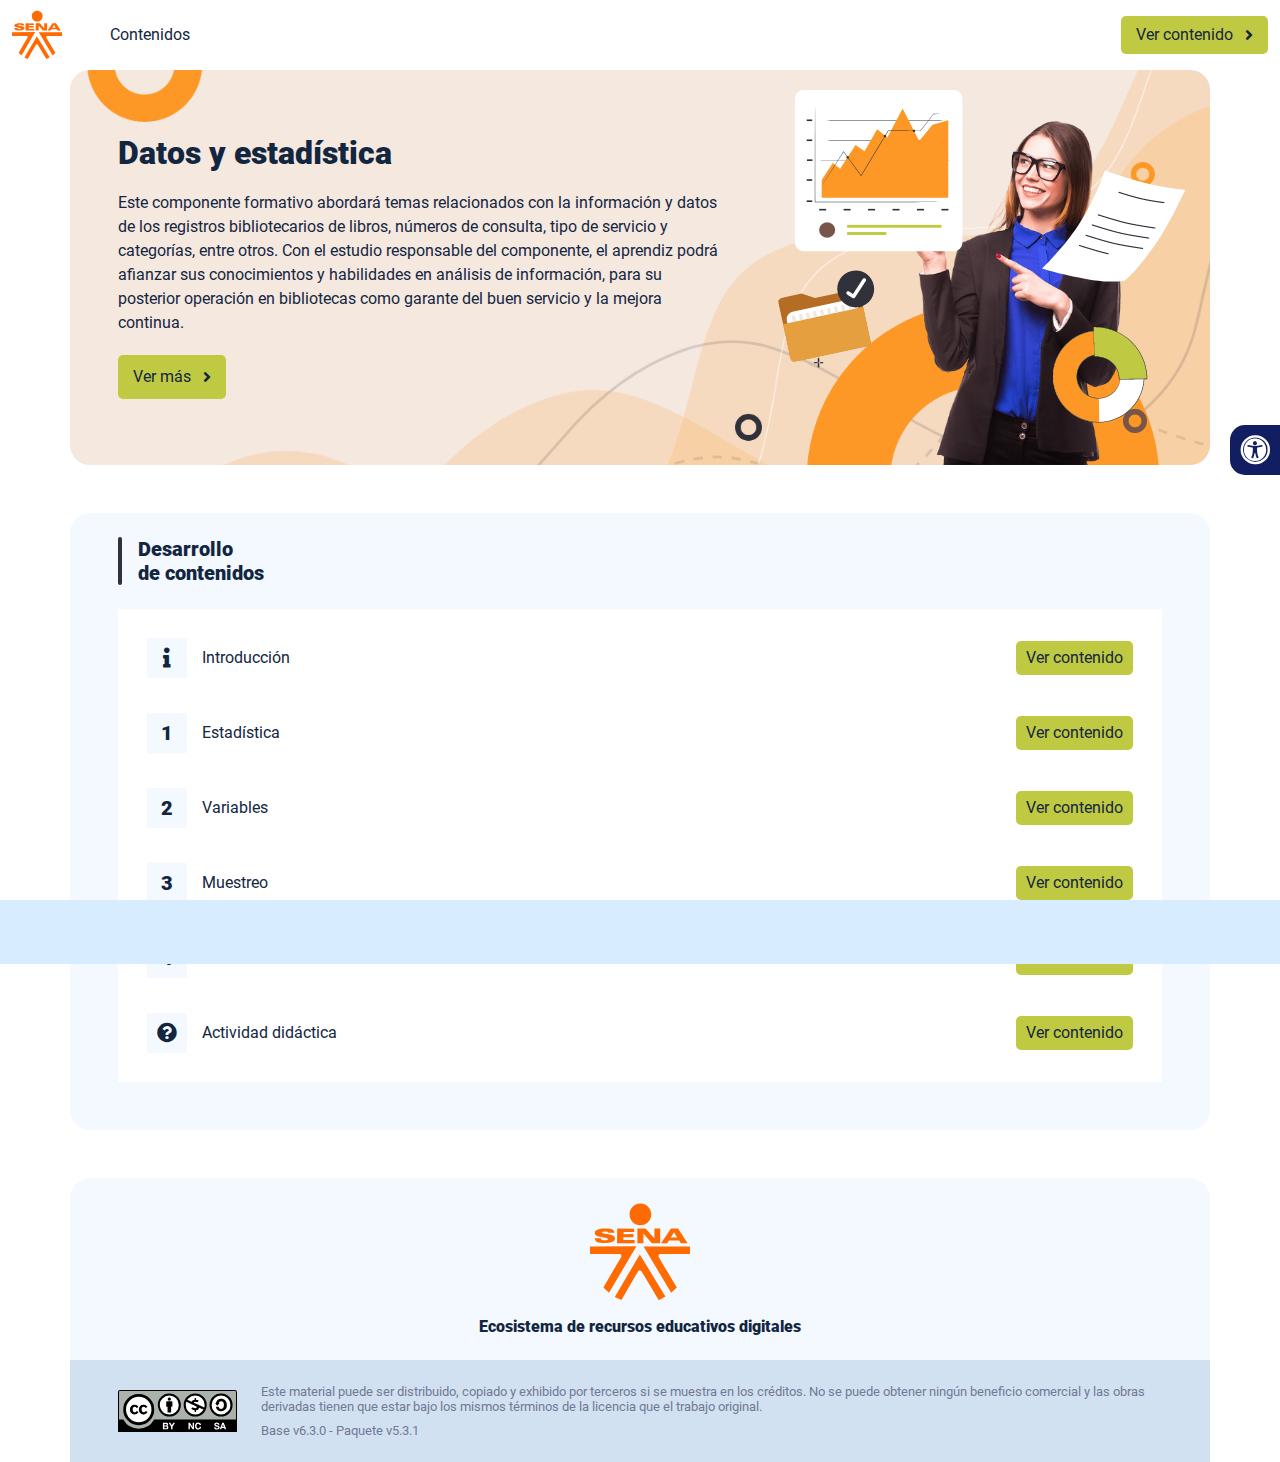
<file: index.html>
<!DOCTYPE html><html lang=""><head><meta charset="utf-8"><meta http-equiv="X-UA-Compatible" content="IE=edge"><meta name="viewport" content="width=device-width,initial-scale=1"><link rel="icon" href="favicon.ico"><title>Datos y estadística</title><link href="css/chunk-0c047e41.3babef71.css" rel="prefetch"><link href="css/chunk-25b302c8.3babef71.css" rel="prefetch"><link href="css/chunk-26fc7596.3babef71.css" rel="prefetch"><link href="css/chunk-2d2747e2.3babef71.css" rel="prefetch"><link href="css/chunk-32334cb6.3babef71.css" rel="prefetch"><link href="css/chunk-3c57cd7b.3babef71.css" rel="prefetch"><link href="css/chunk-4f2d402a.3babef71.css" rel="prefetch"><link href="css/chunk-4fde0a08.14d1f3e8.css" rel="prefetch"><link href="css/chunk-515a8379.dab3fb6d.css" rel="prefetch"><link href="css/chunk-59974754.3f984178.css" rel="prefetch"><link href="css/chunk-6e1e538a.5eb299c6.css" rel="prefetch"><link href="css/chunk-766a929b.a7fded59.css" rel="prefetch"><link href="css/chunk-f2df7d2c.3babef71.css" rel="prefetch"><link href="css/comple.2d3894b7.css" rel="prefetch"><link href="css/creditos.4c8f86ff.css" rel="prefetch"><link href="css/glosario.5f0aee22.css" rel="prefetch"><link href="css/intro.036351cc.css" rel="prefetch"><link href="css/referencias.54ba5dd9.css" rel="prefetch"><link href="css/sintesis.7a7183b0.css" rel="prefetch"><link href="css/tema1.2a5ad09d.css" rel="prefetch"><link href="css/tema2.2671c1b7.css" rel="prefetch"><link href="css/tema3.0f2e32aa.css" rel="prefetch"><link href="js/actividad.8b889d23.js" rel="prefetch"><link href="js/chunk-0206bfa0.4a79315c.js" rel="prefetch"><link href="js/chunk-0c047e41.4fd3a321.js" rel="prefetch"><link href="js/chunk-13a6037e.5573678f.js" rel="prefetch"><link href="js/chunk-18f95272.12017d0d.js" rel="prefetch"><link href="js/chunk-25b302c8.1b34e4c2.js" rel="prefetch"><link href="js/chunk-26fc7596.37d7d8ac.js" rel="prefetch"><link href="js/chunk-2c06842c.32ae0a73.js" rel="prefetch"><link href="js/chunk-2d0e96ec.ae491afd.js" rel="prefetch"><link href="js/chunk-2d208d90.2a0e5724.js" rel="prefetch"><link href="js/chunk-2d21d0e2.8a0fc40b.js" rel="prefetch"><link href="js/chunk-2d22c123.5060311f.js" rel="prefetch"><link href="js/chunk-2d2747e2.7ef6a077.js" rel="prefetch"><link href="js/chunk-2e80bb9a.4fe7454e.js" rel="prefetch"><link href="js/chunk-319206de.b0f488f5.js" rel="prefetch"><link href="js/chunk-32334cb6.75ba9ada.js" rel="prefetch"><link href="js/chunk-3c57cd7b.fbf4b1c6.js" rel="prefetch"><link href="js/chunk-3d6834f6.550bd1d6.js" rel="prefetch"><link href="js/chunk-4cdd78c0.199dc62d.js" rel="prefetch"><link href="js/chunk-4f2d402a.278fc267.js" rel="prefetch"><link href="js/chunk-4fde0a08.fdee7464.js" rel="prefetch"><link href="js/chunk-515a8379.2a2e7eb7.js" rel="prefetch"><link href="js/chunk-53ccb27e.6f9beb29.js" rel="prefetch"><link href="js/chunk-55d286b8.9e71834f.js" rel="prefetch"><link href="js/chunk-59974754.85d82cba.js" rel="prefetch"><link href="js/chunk-6e1e538a.a7b83e14.js" rel="prefetch"><link href="js/chunk-766a929b.82cdb3d1.js" rel="prefetch"><link href="js/chunk-c796899c.69ccb7de.js" rel="prefetch"><link href="js/chunk-e8a7823a.9fa38ef0.js" rel="prefetch"><link href="js/chunk-f2df7d2c.6572ae72.js" rel="prefetch"><link href="js/chunk-fde47172.bb4fe0e2.js" rel="prefetch"><link href="js/comple.764a3788.js" rel="prefetch"><link href="js/creditos.5319443e.js" rel="prefetch"><link href="js/glosario.6631d492.js" rel="prefetch"><link href="js/intro.c6ff5d99.js" rel="prefetch"><link href="js/referencias.5222941c.js" rel="prefetch"><link href="js/sintesis.2de7256a.js" rel="prefetch"><link href="js/tema1.4c2f1b51.js" rel="prefetch"><link href="js/tema2.72e34494.js" rel="prefetch"><link href="js/tema3.32f0761d.js" rel="prefetch"><link href="css/app.6f8f5938.css" rel="preload" as="style"><link href="css/chunk-vendors.c206c580.css" rel="preload" as="style"><link href="js/app.6503ee66.js" rel="preload" as="script"><link href="js/chunk-vendors.2a1b12e9.js" rel="preload" as="script"><link href="css/chunk-vendors.c206c580.css" rel="stylesheet"><link href="css/app.6f8f5938.css" rel="stylesheet"></head><body><noscript><strong>We're sorry but Datos y estadística doesn't work properly without JavaScript enabled. Please enable it to continue.</strong></noscript><div id="app"></div><script src="js/chunk-vendors.2a1b12e9.js"></script><script src="js/app.6503ee66.js"></script></body></html>
</file>
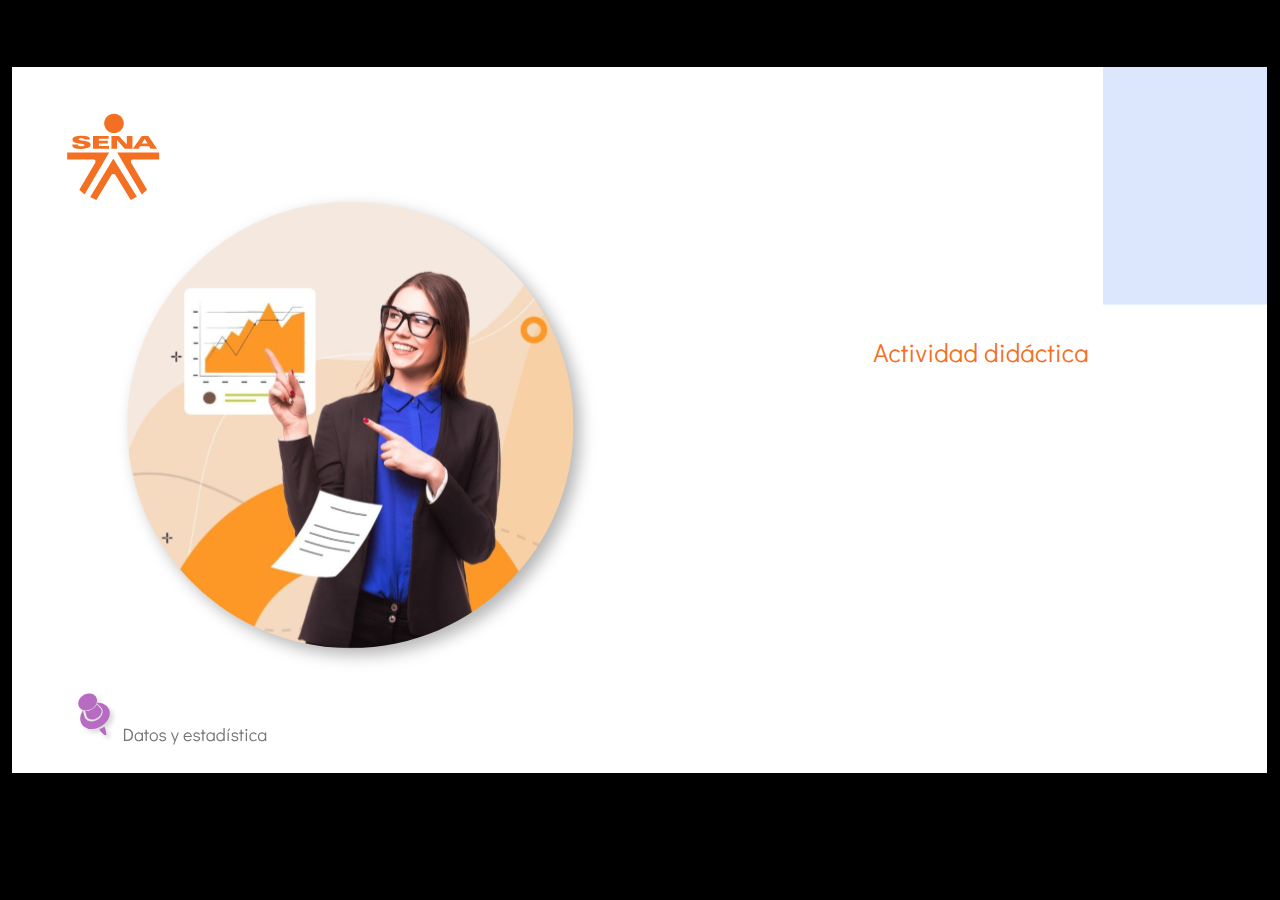
<file: actividades/story.html>
﻿<!doctype html>
<html lang="es">
<head>
  <meta charset="utf-8">
  <!-- Creado con Storyline 360 - http://www.articulate.com  -->
  <!-- version: 3.68.28820.0 -->
  <title>Actividad did&#225;ctica</title>
  <meta http-equiv="x-ua-compatible" content="IE=edge"/>
  <meta name="viewport" content="width=device-width,initial-scale=1,user-scalable=no,shrink-to-fit=no,minimal-ui"/>
  <meta name="apple-mobile-web-app-capable" content="yes"/>
  <style>
    html, body { height: 100%; padding: 0; margin: 0 }
    #app { height: 100%; width: 100%; }
  </style>

  <script>
    window.DS = {};
    window.globals = {
      DATA_PATH_BASE: '',
      HAS_FRAME: true,
      HAS_SLIDE: true,

      lmsPresent: false,
      tinCanPresent: false,
      cmi5Present: false,
      aoSupport: false,
      scale: 'show all',
      captureRc: false,
      browserSize: 'optimal',
      bgColor: '#000000',
      features: 'AccessibleVideo,FullScreenToggle,InsertSvgPicture,LayerPresentAsDialog,MultipleQuizTracking,QuestionCorrectVariable,UpdatedThemeEditor',
      themeName: 'classic',
      preloaderColor: '#FFFFFF',
      suppressAnalytics: false,
      productChannel: 'stable',
      publishSource: 'storyline',
      aid: 'aid|dd73bbe0-893c-4c5d-ada9-b44ee608dcb3',
      cid: '04bfd34e-cd07-4569-9f02-371561cab23e',
      playerVersion: '3.68.28820.0',
      publishTimestamp: '2022-10-14T22:03:29.0441741Z',
      maxIosVideoElements: 10,
      connectionSettings: { },

      
      parseParams: function(qs) {
        if (window.globals.parsedParams != null) {
          return window.globals.parsedParams;
        }
        qs = (qs || window.location.search.substr(1)).split('+').join(' ');
        var params = {},
            tokens,
            re = /[?&]?([^=]+)=([^&]*)/g;

        while (tokens = re.exec(qs)) {
          params[decodeURIComponent(tokens[1]).trim()] =
            decodeURIComponent(tokens[2]).trim();
        }
        window.globals.parsedParams = params;
        return params;
      }

    };
  </script>
  <script>
    var isIe11 = ('ActiveXObject' in window || window.MSBlobBuilder != null)
      && window.msCrypto != null && !window.ActiveXObject;
    if (isIe11) {
      window.globals.unsupportedBrowser = true;
      document.write(atob('[base64]'));
    }
  </script>
  
  <script>window.THREE = { };</script>
  
</head>
<body style="background: #000000" class="cs-HTML theme-classic">
  <!-- 360 -->
  <script>!function(e){var i=/iPhone/i,o=/iPod/i,n=/iPad/i,t=/(?=.*\bAndroid\b)(?=.*\bMobile\b)/i,d=/Android/i,s=/(?=.*\bAndroid\b)(?=.*\bSD4930UR\b)/i,b=/(?=.*\bAndroid\b)(?=.*\b(?:KFOT|KFTT|KFJWI|KFJWA|KFSOWI|KFTHWI|KFTHWA|KFAPWI|KFAPWA|KFARWI|KFASWI|KFSAWI|KFSAWA)\b)/i,r=/IEMobile/i,h=/(?=.*\bWindows\b)(?=.*\bARM\b)/i,a=/BlackBerry/i,l=/BB10/i,p=/Opera Mini/i,f=/(CriOS|Chrome)(?=.*\bMobile\b)/i,u=/(?=.*\bFirefox\b)(?=.*\bMobile\b)/i,c=new RegExp("(?:Nexus 7|BNTV250|Kindle Fire|Silk|GT-P1000)","i"),w=function(e,i){return e.test(i)},A=function(e){var A=e||navigator.userAgent,v=A.split("[FBAN");if(void 0!==v[1]&&(A=v[0]),this.apple={phone:w(i,A),ipod:w(o,A),tablet:!w(i,A)&&w(n,A),device:w(i,A)||w(o,A)||w(n,A)},this.amazon={phone:w(s,A),tablet:!w(s,A)&&w(b,A),device:w(s,A)||w(b,A)},this.android={phone:w(s,A)||w(t,A),tablet:!w(s,A)&&!w(t,A)&&(w(b,A)||w(d,A)),device:w(s,A)||w(b,A)||w(t,A)||w(d,A)},this.windows={phone:w(r,A),tablet:w(h,A),device:w(r,A)||w(h,A)},this.other={blackberry:w(a,A),blackberry10:w(l,A),opera:w(p,A),firefox:w(u,A),chrome:w(f,A),device:w(a,A)||w(l,A)||w(p,A)||w(u,A)||w(f,A)},this.seven_inch=w(c,A),this.any=this.apple.device||this.android.device||this.windows.device||this.other.device||this.seven_inch,this.phone=this.apple.phone||this.android.phone||this.windows.phone,this.tablet=this.apple.tablet||this.android.tablet||this.windows.tablet,"undefined"==typeof window)return this},v=function(){var e=new A;return e.Class=A,e};"undefined"!=typeof module&&module.exports&&"undefined"==typeof window?module.exports=A:"undefined"!=typeof module&&module.exports&&"undefined"!=typeof window?module.exports=v():"function"==typeof define&&define.amd?define("isMobile",[],e.isMobile=v()):e.isMobile=v()}(this);
    window.isMobile.apple.tablet = window.isMobile.apple.tablet ||
      (navigator.platform === 'MacIntel' && navigator.maxTouchPoints > 1);
    window.isMobile.apple.device = window.isMobile.apple.device || window.isMobile.apple.tablet;
    window.isMobile.tablet = window.isMobile.tablet || window.isMobile.apple.tablet;
    window.isMobile.any = window.isMobile.any || window.isMobile.apple.tablet;
  </script>

  <div id="focus-sink" tabindex="-1"></div>

  <div id="preso"></div>
  <script>
    (function() {

      var classTypes = [ 'desktop', 'mobile', 'phone', 'tablet' ];

      var addDeviceClasses = function(prefix, testObj) {
        var curr, i;
        for (i = 0; i < classTypes.length; i++) {
          curr = classTypes[i];
          if (testObj[curr]) {
            document.body.classList.add(prefix + curr);
          }
        }
      };

      var params = window.globals.parseParams(),
          isDevicePreview = params.devicepreview === '1',
          isPhoneOverride = params.deviceType === 'phone' || (isDevicePreview && params.phone == '1'),
          isTabletOverride = (params.deviceType === 'tablet' || isDevicePreview) && !isPhoneOverride,
          isMobileOverride = isPhoneOverride || isTabletOverride;

      var deviceView = {
        desktop: !window.isMobile.any && !isMobileOverride,
        mobile: window.isMobile.any || isMobileOverride,
        phone: isPhoneOverride || (window.isMobile.phone && !isTabletOverride),
        tablet: isTabletOverride || window.isMobile.tablet
      };

      window.globals.deviceView = deviceView;
      window.isMobile.desktop = !window.isMobile.any;
      window.isMobile.mobile = window.isMobile.any;

      addDeviceClasses('view-', deviceView);

    })();
  </script>
  
  <script src='story_content/user.js' type=text/javascript></script>
  <div class="slide-loader"></div>

  <script>
    if (window.globals.deviceView.isMobile) { var doc = document, loader = doc.body.querySelector('.slide-loader'); [ 1, 2, 3 ].forEach(function(n) { var d = doc.createElement('div'); d.style.backgroundColor = window.globals.preloaderColor; d.classList.add('mobile-loader-dot'); d.classList.add('dot' + n); loader.appendChild(d); }); }
  </script>

  <div class="mobile-load-title-overlay" style="display: none">
    <div class="mobile-load-title">Actividad did&#225;ctica</div>
  </div>

  <div class="mobile-chrome-warning"></div>

  
<style>
  .warn-connection-dialog {
    display: none;
    background: transparent;
    pointer-events: none;
    position: fixed;
    left: 0;
    top: 0;
    width: 100%;
    height: 100%;
    z-index: 999;
  }

  .warn-connection-content {
    border-radius: 4px;
    background: white;
    border: 1px solid #E7E7E7;
    color: #333333;
    box-shadow: 0 2px 4px rgba(0, 0, 0, 0.25);
    transition: all 150ms ease-out;
    position: absolute;
    white-space: nowrap;
  }

  .view-phone.is-landscape .warn-connection-content {
    left: 23px;
    bottom: 23px;
  }

  .view-tablet.is-landscape .warn-connection-content {
    left: 50%;
    top: 20px;
    transform: translateX(-50%);
  }

  .is-portrait .warn-connection-content {
    transform: translate(-50%, calc(-100% - 15px));
  }

  .warn-connection-content p {
    display: inline-block;
    margin: 0 8px 0 0;
    line-height: 33px;
    font-size: 11px;
  }

  .warn-connection-content svg {
    position: relative;
    vertical-align: middle;
    margin: 0 2px 2px 8px;
  }

  .view-desktop .warn-connection-content {
    left: 1.5em;
    bottom: 1.5em;
  }

  .view-desktop .warn-connection-content p {
    font-size: 1.1em;
  }

  .is-offline .warn-connection-dialog {
    display: block;
  }

  .is-offline .cs-panel * {
    pointer-events: none !important;
  }

  .is-offline .cs-panel {
    pointer-events: all !important;
  }

  .is-offline #nav-controls * {
    pointer-events: none !important;
  }

  .is-offline #nav-controls {
    pointer-events: all !important;
  }
</style>

<div class="warn-connection-dialog">
  <div class="warn-connection-content">
    <svg width="17" height="15" viewBox="0 0 17 15" xmlns="http://www.w3.org/2000/svg">
      <path fill="#8F0000" stroke="white" d="M16.07,12.98 L15.88,12.23 L9.51,1.21 C8.97,0.26,7.6,0.26,7.06,1.21 L0.69,12.23 C0.15,13.16,0.81,14.36,1.91,14.36 H14.65 C15.47,14.36,16.05,13.7,16.07,12.98 Z"/>
      <path fill="white" stroke="white" d="M8.58,5.5 C8.35,5.28,8.5,5.35,8.21,5.32 C8.09,5.35,7.97,5.49,7.96,5.67 C7.97,5.79,7.98,5.92,7.98,6.04 L7.98,6.04 C7.99,6.17,8,6.31,8.01,6.43 L8.01,6.44 C8.03,6.92,8.06,7.41,8.09,7.9 L8.09,7.9 C8.12,8.39,8.14,8.88,8.17,9.37 C8.17,9.39,8.18,9.42,8.2,9.44 C8.23,9.46,8.25,9.47,8.28,9.47 C8.31,9.47,8.34,9.46,8.35,9.44 C8.37,9.43,8.38,9.4,8.39,9.35 L8.39,9.34 C8.39,9.24,8.4,9.15,8.4,9.05 L8.4,9.05 C8.41,8.96,8.41,8.86,8.42,8.75 C8.43,8.44,8.45,8.12,8.47,7.81 L8.47,7.81 C8.49,7.49,8.51,7.18,8.53,6.87 C8.55,6.46,8.56,6.05,8.59,5.64 L8.6,5.62 C8.6,5.57,8.59,5.53,8.58,5.5 L8.21,5.32 Z"/>
      <circle fill="white" stroke="white" cx="8.3" cy="11.35" r="0.3"/>
    </svg>
    <p>You are offline. Trying to reconnect...</p>
  </div>
</div>

<script>
  (function() {
    window.DS.connection = {
      warningShown: false,
      assets: {},
      loadingAssetGroup: false,
      retryDelay: 500
    };

    // @TODO this is POC code and can be cleaned up a bit more if we move forward
    // with the feature



    // The `window.globals.features` variable must be set in `webpack.dev.config` when testing locally - it is not enough
    // to have it in the data - but it must be set there as well.
    var useConnectionMessages = window.AbortController != null &&
      window.location.protocol != 'file:' &&
      window.globals.features.indexOf('ConnectionMessages') != -1;

    window.DS.connection.useConnectionMessages = useConnectionMessages

    var assetCount = 0;
    var checkLoadedId;
    var connectionSettings = window.globals.connectionSettings;

    if (useConnectionMessages && connectionSettings != null) {
      var contentEl = document.querySelector('.warn-connection-content');
      var messageEl = contentEl.querySelector('p')

      if (connectionSettings.useDarkTheme) {
        contentEl.style.borderColor = '#BABBBA';
        contentEl.style.backgroundColor = '#282828';
        contentEl.style.color = '#FFFFFF';
      }

      if (connectionSettings.message != null) {
        messageEl.textContent = window.decodeURIComponent(connectionSettings.message);
      }
    }

    function checkAssetsReady() {
      for (var i in DS.connection.assets) {
        if (!DS.connection.assets[i].success) {
          return false;
        }
      }
      return true;
    }

    function stopAssetGroup() {
      if (!useConnectionMessages) { return; }

      assetCount = 0;

      DS.connection.oldAssetGroup = DS.connection.assets;
      DS.connection.assets = {};
      DS.connection.loadingAssetGroup = false;
      clearInterval(checkLoadedId);
    }

    function startAssetGroup() {
      if (!useConnectionMessages) { return; }
      var ticks = 0;
      clearInterval(checkLoadedId);
      checkLoadedId = setInterval(function() {
        var loaded = 0;
        if (assetCount === 0 && loaded === 0) {
          clearInterval(checkLoadedId);
          return;
        }

        for (var i in DS.connection.assets) {
          if (DS.connection.assets[i].success) {
            loaded++;
          }
        }

        if (assetCount === loaded && checkAssetsReady()) {
          for (var i in DS.connection.assets) {
            if (DS.connection.assets[i].action) {
              DS.connection.assets[i].action();
            }
          }
          hideWarning();
          stopAssetGroup();
        }
      }, 100)
    }

    function requiredAsset(url, action, retry, type) {
      if (!useConnectionMessages) { return; }
      if (DS.connection.assets[url]) { return; }

      DS.connection.assets[url] = {
        success: false, action: action, retry: retry, type: type
      };
      assetCount = Object.keys(DS.connection.assets).length;
      if (!DS.connection.loadingAssetGroup) {
        startAssetGroup();
      }
      DS.connection.loadingAssetGroup = true;
    }

    function assetLoaded(url) {
      if (!useConnectionMessages) { return; }
      if (DS.connection.assets[url]) {
        DS.connection.assets[url].success = true;
      }
    }

    function assetFailed(url) {
      if (!useConnectionMessages) { return; }
      if (!DS.connection.assets[url]) {
        if (/\.js$/.test(url)) {
          setTimeout(function() {
            if (DS.connection.lastSlideLoaded != null) {
              DS.connection.lastSlideLoaded();
            }
          }, DS.connection.retryDelay);
        }
        return;
      }
      if (!DS.connection.warningShown) { showWarning(); }
      if (DS.connection.assets[url].retry) {
        setTimeout(function() {
          if (!DS.connection.assets[url].success) {
            DS.connection.assets[url].retry()
          }
        }, DS.connection.retryDelay);
      }
    }

    function hideWarning() {
      document.body.classList.remove('is-offline');
      DS.connection.warningShown = false;
    }
    DS.connection.hideWarning = hideWarning

    function showWarning(btn) {
      document.body.classList.add('is-offline')
      DS.connection.warningShown = true;
      updateWarningPosition();
    }

    function updateWarningPosition() {
      if (!DS.connection.warningShown) {
        return;
      }

      var isPortrait = document.body.classList.contains('is-portrait');
      var warningEl = document.querySelector('.warn-connection-content');

      if (isPortrait) {
        var slide = document.querySelector('.primary-slide');
        var slideRect = slide.getBoundingClientRect();

        warningEl.style.top = `${slideRect.top}px`
        warningEl.style.left = `${slideRect.left + slideRect.width / 2}px`
      } else {
        warningEl.style.top = null;
        warningEl.style.left = null;
      }

      window.requestAnimationFrame(updateWarningPosition);
    }

    // these will all be noops if the feature flag isn't set in
    // the data and `window.globals.features`
    DS.connection.requiredAsset = requiredAsset;
    DS.connection.assetLoaded = assetLoaded;
    DS.connection.assetFailed = assetFailed;
    DS.connection.stopAssetGroup = stopAssetGroup;
    DS.connection.startAssetGroup = startAssetGroup;
  })();
</script>


  <script>
    
    if (window.autoSpider && window.vInterfaceObject) {
      document.querySelector('.mobile-load-title-overlay').style.display = 'none';
    }
  </script>

  

  <link rel="stylesheet" href="html5/data/css/output.min.css" data-noprefix/>
</body>
<script src="html5/lib/scripts/bootstrapper.min.js"></script>
</html>
</file>
<file: css/chunk-0c047e41.3babef71.css>
.actividad[data-v-22adfd6b]{background-color:#f2f2f2}.horizontal-scroll__wrapper[data-v-22adfd6b]{overflow:hidden}.horizontal-scroll[data-v-22adfd6b]{display:flex;transition:transform .5s ease-in-out;align-items:center;flex-wrap:nowrap}.horizontal-scroll[data-v-22adfd6b]:not(.row){width:100%}.horizontal-scroll--item-fw[data-v-22adfd6b]>div{flex-grow:0;flex-shrink:0;width:100%;margin:0!important}
</file>
<file: css/chunk-25b302c8.3babef71.css>
.actividad[data-v-22adfd6b]{background-color:#f2f2f2}.horizontal-scroll__wrapper[data-v-22adfd6b]{overflow:hidden}.horizontal-scroll[data-v-22adfd6b]{display:flex;transition:transform .5s ease-in-out;align-items:center;flex-wrap:nowrap}.horizontal-scroll[data-v-22adfd6b]:not(.row){width:100%}.horizontal-scroll--item-fw[data-v-22adfd6b]>div{flex-grow:0;flex-shrink:0;width:100%;margin:0!important}
</file>
<file: css/chunk-26fc7596.3babef71.css>
.actividad[data-v-22adfd6b]{background-color:#f2f2f2}.horizontal-scroll__wrapper[data-v-22adfd6b]{overflow:hidden}.horizontal-scroll[data-v-22adfd6b]{display:flex;transition:transform .5s ease-in-out;align-items:center;flex-wrap:nowrap}.horizontal-scroll[data-v-22adfd6b]:not(.row){width:100%}.horizontal-scroll--item-fw[data-v-22adfd6b]>div{flex-grow:0;flex-shrink:0;width:100%;margin:0!important}
</file>
<file: css/chunk-2d2747e2.3babef71.css>
.actividad[data-v-22adfd6b]{background-color:#f2f2f2}.horizontal-scroll__wrapper[data-v-22adfd6b]{overflow:hidden}.horizontal-scroll[data-v-22adfd6b]{display:flex;transition:transform .5s ease-in-out;align-items:center;flex-wrap:nowrap}.horizontal-scroll[data-v-22adfd6b]:not(.row){width:100%}.horizontal-scroll--item-fw[data-v-22adfd6b]>div{flex-grow:0;flex-shrink:0;width:100%;margin:0!important}
</file>
<file: css/chunk-32334cb6.3babef71.css>
.actividad[data-v-22adfd6b]{background-color:#f2f2f2}.horizontal-scroll__wrapper[data-v-22adfd6b]{overflow:hidden}.horizontal-scroll[data-v-22adfd6b]{display:flex;transition:transform .5s ease-in-out;align-items:center;flex-wrap:nowrap}.horizontal-scroll[data-v-22adfd6b]:not(.row){width:100%}.horizontal-scroll--item-fw[data-v-22adfd6b]>div{flex-grow:0;flex-shrink:0;width:100%;margin:0!important}
</file>
<file: css/chunk-3c57cd7b.3babef71.css>
.actividad[data-v-22adfd6b]{background-color:#f2f2f2}.horizontal-scroll__wrapper[data-v-22adfd6b]{overflow:hidden}.horizontal-scroll[data-v-22adfd6b]{display:flex;transition:transform .5s ease-in-out;align-items:center;flex-wrap:nowrap}.horizontal-scroll[data-v-22adfd6b]:not(.row){width:100%}.horizontal-scroll--item-fw[data-v-22adfd6b]>div{flex-grow:0;flex-shrink:0;width:100%;margin:0!important}
</file>
<file: css/chunk-4f2d402a.3babef71.css>
.actividad[data-v-22adfd6b]{background-color:#f2f2f2}.horizontal-scroll__wrapper[data-v-22adfd6b]{overflow:hidden}.horizontal-scroll[data-v-22adfd6b]{display:flex;transition:transform .5s ease-in-out;align-items:center;flex-wrap:nowrap}.horizontal-scroll[data-v-22adfd6b]:not(.row){width:100%}.horizontal-scroll--item-fw[data-v-22adfd6b]>div{flex-grow:0;flex-shrink:0;width:100%;margin:0!important}
</file>
<file: css/chunk-4fde0a08.14d1f3e8.css>
.actividad[data-v-a108b06a]{background-color:#f2f2f2}.header[data-v-a108b06a]{position:sticky;top:0;padding-top:10px;padding-bottom:10px;background-color:#fff;z-index:10010;line-height:1.1em}.header__logo[data-v-a108b06a]{width:50px}@media (max-width:576px){.header__componente-formativo[data-v-a108b06a]{font-size:.8em}}.header__menu[data-v-a108b06a]{cursor:pointer}.header__menu span[data-v-a108b06a]{font-size:.7em;display:block;line-height:1em;text-align:center;color:#111e61}.header__menu__btn[data-v-a108b06a]{width:30px;height:30px;position:relative;margin-bottom:4px}.header__menu__btn .line-1[data-v-a108b06a],.header__menu__btn .line-2[data-v-a108b06a],.header__menu__btn .line-3[data-v-a108b06a]{height:4px;width:30px;background-color:#111e61;transform-origin:center center;position:absolute;left:0;border-radius:2px}.header__menu__btn .line-1[data-v-a108b06a]{top:4px;-webkit-animation:line-1-inactive-data-v-a108b06a .5s ease-in-out forwards;animation:line-1-inactive-data-v-a108b06a .5s ease-in-out forwards}.header__menu__btn .line-2[data-v-a108b06a]{top:13px;-webkit-animation:line-2-inactive-data-v-a108b06a .5s ease-in-out forwards;animation:line-2-inactive-data-v-a108b06a .5s ease-in-out forwards}.header__menu__btn .line-3[data-v-a108b06a]{top:22px;-webkit-animation:line-3-inactive-data-v-a108b06a .5s ease-in-out forwards;animation:line-3-inactive-data-v-a108b06a .5s ease-in-out forwards}.header__menu__btn[data-v-a108b06a]:hover{cursor:pointer}.header__menu__btn--open .line-1[data-v-a108b06a]{-webkit-animation:line-1-active-data-v-a108b06a .5s ease-in-out forwards;animation:line-1-active-data-v-a108b06a .5s ease-in-out forwards}.header__menu__btn--open .line-2[data-v-a108b06a]{-webkit-animation:line-2-active-data-v-a108b06a .5s ease-in-out forwards;animation:line-2-active-data-v-a108b06a .5s ease-in-out forwards}.header__menu__btn--open .line-3[data-v-a108b06a]{-webkit-animation:line-3-active-data-v-a108b06a .5s ease-in-out forwards;animation:line-3-active-data-v-a108b06a .5s ease-in-out forwards}@-webkit-keyframes line-1-active-data-v-a108b06a{0%{transform:translate(0) rotate(0)}50%{transform:translateY(9px) rotate(0)}to{transform:translateY(9px) rotate(45deg)}}@keyframes line-1-active-data-v-a108b06a{0%{transform:translate(0) rotate(0)}50%{transform:translateY(9px) rotate(0)}to{transform:translateY(9px) rotate(45deg)}}@-webkit-keyframes line-2-active-data-v-a108b06a{0%{transform:scale(1)}to{transform:scale(0)}}@keyframes line-2-active-data-v-a108b06a{0%{transform:scale(1)}to{transform:scale(0)}}@-webkit-keyframes line-3-active-data-v-a108b06a{0%{transform:translate(0) rotate(0)}50%{transform:translateY(-9px) rotate(0)}to{transform:translateY(-9px) rotate(-45deg)}}@keyframes line-3-active-data-v-a108b06a{0%{transform:translate(0) rotate(0)}50%{transform:translateY(-9px) rotate(0)}to{transform:translateY(-9px) rotate(-45deg)}}@-webkit-keyframes line-1-inactive-data-v-a108b06a{0%{transform:translateY(9px) rotate(45deg)}50%{transform:translateY(9px) rotate(0)}to{transform:translate(0) rotate(0)}}@keyframes line-1-inactive-data-v-a108b06a{0%{transform:translateY(9px) rotate(45deg)}50%{transform:translateY(9px) rotate(0)}to{transform:translate(0) rotate(0)}}@-webkit-keyframes line-2-inactive-data-v-a108b06a{0%{transform:scale(0)}to{transform:scale(1)}}@keyframes line-2-inactive-data-v-a108b06a{0%{transform:scale(0)}to{transform:scale(1)}}@-webkit-keyframes line-3-inactive-data-v-a108b06a{0%{transform:translateY(-9px) rotate(-45deg)}50%{transform:translateY(-9px) rotate(0)}to{transform:translate(0) rotate(0)}}@keyframes line-3-inactive-data-v-a108b06a{0%{transform:translateY(-9px) rotate(-45deg)}50%{transform:translateY(-9px) rotate(0)}to{transform:translate(0) rotate(0)}}
</file>
<file: css/chunk-515a8379.dab3fb6d.css>
.actividad{background-color:#f2f2f2}.banner-interno{position:relative}.banner-interno__fondo{position:absolute;top:0;bottom:-50px;left:0;right:0;background-color:#785549;background-size:cover;background-position:50%}.banner-interno__titulo{display:flex;align-items:center}.banner-interno__titulo__icono{display:block;width:32px;height:32px;border-radius:50%;background-color:#fff;position:relative}.banner-interno__titulo__icono i{color:#785549;position:absolute;left:50%;top:50%;transform:translate(-50%,-50%)}.banner-interno__titulo h1,.banner-interno__titulo h2,.banner-interno__titulo h3,.banner-interno__titulo h4,.banner-interno__titulo h5,.banner-interno__titulo h6{color:#fff;line-height:1.1em}
</file>
<file: css/chunk-59974754.3f984178.css>
.actividad{background-color:#f2f2f2}.aside-menu{position:sticky;top:70px;flex:0 0 0;width:0;min-height:calc(100vh - 70px);max-height:calc(100vh - 70px);background-color:#f3f9ff;transition:flex .5s ease-in-out,width .5s ease-in-out;overflow-x:hidden;z-index:100001}.aside-menu a{color:#111e61}.aside-menu--open{flex:0 0 300px;width:300px}.aside-menu__content{width:300px;display:flex;flex-direction:column;justify-content:space-between;min-height:calc(100vh - 70px);max-height:calc(100vh - 70px);border-right:1px solid #d8ecff}@media (max-height:800px){.aside-menu__content{min-height:800px;max-height:800px;overflow-y:auto}}.aside-menu__header{padding:10px;text-align:center;background-color:#d8ecff}.aside-menu__header h4{margin:0}.aside-menu__menu{overflow-y:auto;flex-grow:1;list-style:none;padding-left:0;margin-bottom:0}.aside-menu__menu__item--active .aside-menu__menu__item__lnk,.aside-menu__menu__item--active .aside-menu__sec-menu__item__lnk{background-color:#d8ecff;font-weight:700}.aside-menu__menu__item--sub-menu:hover,.aside-menu__menu__item:hover,.aside-menu__sec-menu__item:hover{background-color:#d8ecff}.aside-menu__menu__item--sub-menu{padding-left:10px}.aside-menu__menu__item--sub-menu--active .aside-menu__menu__item__lnk,.aside-menu__menu__item--sub-menu--active .aside-menu__sec-menu__item__lnk{background-color:#d8ecff;font-weight:700;position:relative}.aside-menu__menu__item--sub-menu--active .aside-menu__menu__item__lnk:before,.aside-menu__menu__item--sub-menu--active .aside-menu__sec-menu__item__lnk:before{content:"";display:block;position:absolute;left:0;bottom:0;top:0;width:4px;border-radius:2px;background-color:#31313c}.aside-menu__menu__item__lnk,.aside-menu__sec-menu__item__lnk{display:flex;align-items:center;padding:10px 15px;line-height:1.1em}.aside-menu__menu__item__lnk i,.aside-menu__menu__item__lnk span,.aside-menu__sec-menu__item__lnk i,.aside-menu__sec-menu__item__lnk span{margin-right:10px}.aside-menu__menu__item__lnk i:last-child,.aside-menu__menu__item__lnk span:last-child,.aside-menu__sec-menu__item__lnk i:last-child,.aside-menu__sec-menu__item__lnk span:last-child{margin-right:0}.aside-menu__sec-menu{background-color:#d8ecff;padding:10px 0;flex-shrink:0;margin-bottom:0}.aside-menu__sec-menu__item{padding:10px 15px}.aside-menu__sec-menu__item__lnk{padding:0;border-radius:1em}.aside-menu__sec-menu__item__lnk i{display:block;width:2em;height:2em;padding:.5em 0;text-align:center;background-color:#fff;border-radius:50%}.aside-menu__sec-menu__item__lnk:hover{background-color:#fff}@media (max-width:992px){.aside-menu{position:fixed;top:70px}}@media (max-width:576px){.aside-menu__sec-menu{padding-bottom:110px}}
</file>
<file: css/chunk-6e1e538a.5eb299c6.css>
.actividad[data-v-4f6b7c58]{background-color:#f2f2f2}.accesibilidad[data-v-4f6b7c58]{position:fixed;right:0;top:50vh;height:50px;background-color:#111e61;border-top-left-radius:15px;border-bottom-left-radius:15px;transform:translateY(-50%) translateX(100%) translateX(-50px);overflow:hidden;transition:transform .3s ease-in-out,height .3s ease-in-out}.accesibilidad[data-v-4f6b7c58]:hover{transform:translateY(-50%) translateX(0);height:12.75rem}.accesibilidad [data-v-4f6b7c58]{color:#fff}.accesibilidad__menu__content .accesibilidad__menu__item[data-v-4f6b7c58]{cursor:pointer}.accesibilidad__menu__content .accesibilidad__menu__item[data-v-4f6b7c58]:hover{background-color:#273685}.accesibilidad__menu__content .accesibilidad__menu__item[data-v-4f6b7c58]:last-child{border:none}.accesibilidad__menu__item[data-v-4f6b7c58]{display:flex;align-items:center;padding:10px;border-bottom:1px solid #273685;line-height:1em;-moz-user-select:none;-ms-user-select:none;user-select:none}.accesibilidad__menu i[data-v-4f6b7c58]{font-size:30px;font-style:normal;margin-right:10px;line-height:1em}.accesibilidad__menu img[data-v-4f6b7c58]{width:30px;margin-right:10px}
</file>
<file: css/chunk-766a929b.a7fded59.css>
.actividad{background-color:#f2f2f2}.barra-avance{display:flex;align-items:center;justify-content:space-between;position:fixed;bottom:0;left:0;width:100%;padding:10px;background-color:#d8ecff;transition:transform .5s ease-in-out;z-index:100000}.barra-avance__barra{margin:0 20px;flex:1;position:relative;max-width:800px}.barra-avance__barra--amarilla,.barra-avance__barra--blanca{height:4px}.barra-avance__barra--amarilla:after,.barra-avance__barra--amarilla:before,.barra-avance__barra--blanca:after,.barra-avance__barra--blanca:before{content:"";display:block;width:10px;height:10px;border-radius:50%;position:absolute;top:50%}.barra-avance__barra--amarilla:before,.barra-avance__barra--blanca:before{left:0;transform:translate(-50%,-50%)}.barra-avance__barra--amarilla:after,.barra-avance__barra--blanca:after{right:0;transform:translate(50%,-50%)}.barra-avance__barra--blanca{background-color:#fff}.barra-avance__barra--blanca:after,.barra-avance__barra--blanca:before{background-color:#fff}.barra-avance__barra--amarilla{position:absolute;width:100%;top:0;background-color:#c0c942}.barra-avance__barra--amarilla:after,.barra-avance__barra--amarilla:before{background-color:#c0c942}.barra-avance__boton--regresar{background-color:#b0c0d2}.barra-avance__boton--regresar span{color:#111e61!important}.barra-avance__boton--disable{opacity:0;pointer-events:none}.barra-avance--open{transform:translateY(0)}.barra-avance--close{transform:translateY(100%)}
</file>
<file: css/chunk-f2df7d2c.3babef71.css>
.actividad[data-v-22adfd6b]{background-color:#f2f2f2}.horizontal-scroll__wrapper[data-v-22adfd6b]{overflow:hidden}.horizontal-scroll[data-v-22adfd6b]{display:flex;transition:transform .5s ease-in-out;align-items:center;flex-wrap:nowrap}.horizontal-scroll[data-v-22adfd6b]:not(.row){width:100%}.horizontal-scroll--item-fw[data-v-22adfd6b]>div{flex-grow:0;flex-shrink:0;width:100%;margin:0!important}
</file>
<file: css/comple.2d3894b7.css>
.banner-interno{position:relative}.banner-interno__fondo{position:absolute;top:0;bottom:-50px;left:0;right:0;background-color:#785549;background-size:cover;background-position:50%}.banner-interno__titulo{display:flex;align-items:center}.banner-interno__titulo__icono{display:block;width:32px;height:32px;border-radius:50%;background-color:#fff;position:relative}.banner-interno__titulo__icono i{color:#785549;position:absolute;left:50%;top:50%;transform:translate(-50%,-50%)}.banner-interno__titulo h1,.banner-interno__titulo h2,.banner-interno__titulo h3,.banner-interno__titulo h4,.banner-interno__titulo h5,.banner-interno__titulo h6{color:#fff;line-height:1.1em}.actividad{background-color:#f2f2f2}.complementario__enlaces{display:flex;justify-content:center;flex-wrap:wrap}.complementario__enlaces a{margin:0 5px}.complementario__btn{font-size:1.5em;line-height:1em}table{width:calc(100% - 1px);min-width:800px}table thead{background-color:#d8ecff}table thead th{border-color:#d8ecff}table td,table th{padding:25px 20px;text-align:center}
</file>
<file: css/creditos.4c8f86ff.css>
.banner-interno{position:relative}.banner-interno__fondo{position:absolute;top:0;bottom:-50px;left:0;right:0;background-color:#785549;background-size:cover;background-position:50%}.banner-interno__titulo{display:flex;align-items:center}.banner-interno__titulo__icono{display:block;width:32px;height:32px;border-radius:50%;background-color:#fff;position:relative}.banner-interno__titulo__icono i{color:#785549;position:absolute;left:50%;top:50%;transform:translate(-50%,-50%)}.banner-interno__titulo h1,.banner-interno__titulo h2,.banner-interno__titulo h3,.banner-interno__titulo h4,.banner-interno__titulo h5,.banner-interno__titulo h6{color:#fff;line-height:1.1em}.actividad{background-color:#f2f2f2}.creditos-vista .tarjeta.credito{background-color:#d2e1f1}.creditos{color:#727997;overflow-x:auto}.creditos__item{min-width:490px}.creditos p{line-height:1.3em;margin-bottom:0;color:#727997}.creditos__titulo{font-weight:700;background-color:#d2e1f1;padding:5px 10px;border-top-radius:5px;border-top-left-radius:5px;border-top-right-radius:5px}.creditos table td,.creditos table th{border-color:#d2e1f1}
</file>
<file: css/glosario.5f0aee22.css>
.banner-interno{position:relative}.banner-interno__fondo{position:absolute;top:0;bottom:-50px;left:0;right:0;background-color:#785549;background-size:cover;background-position:50%}.banner-interno__titulo{display:flex;align-items:center}.banner-interno__titulo__icono{display:block;width:32px;height:32px;border-radius:50%;background-color:#fff;position:relative}.banner-interno__titulo__icono i{color:#785549;position:absolute;left:50%;top:50%;transform:translate(-50%,-50%)}.banner-interno__titulo h1,.banner-interno__titulo h2,.banner-interno__titulo h3,.banner-interno__titulo h4,.banner-interno__titulo h5,.banner-interno__titulo h6{color:#fff;line-height:1.1em}.actividad{background-color:#f2f2f2}.glosario__letra-item{display:flex}.glosario__letra-item__texto{padding-top:5px}.glosario__letra-item__letra__icono{width:32px;height:32px;position:relative;line-height:1em;border-radius:50%;background-color:#d2e1f1}.glosario__letra-item__letra__icono span{position:absolute;left:50%;top:50%;transform:translate(-50%,-50%);font-size:1.1em;font-weight:900}
</file>
<file: css/intro.036351cc.css>
.actividad{background-color:#f2f2f2}.cont_intro{background:url(../img/intro2.4533354f.png);background-size:cover;background-repeat:no-repeat}
</file>
<file: css/referencias.54ba5dd9.css>
.banner-interno{position:relative}.banner-interno__fondo{position:absolute;top:0;bottom:-50px;left:0;right:0;background-color:#785549;background-size:cover;background-position:50%}.banner-interno__titulo{display:flex;align-items:center}.banner-interno__titulo__icono{display:block;width:32px;height:32px;border-radius:50%;background-color:#fff;position:relative}.banner-interno__titulo__icono i{color:#785549;position:absolute;left:50%;top:50%;transform:translate(-50%,-50%)}.banner-interno__titulo h1,.banner-interno__titulo h2,.banner-interno__titulo h3,.banner-interno__titulo h4,.banner-interno__titulo h5,.banner-interno__titulo h6{color:#fff;line-height:1.1em}.actividad{background-color:#f2f2f2}.referencias__item:last-child hr{display:none}.referencias__item a{color:#2196f3;text-decoration:underline;overflow-wrap:break-word}
</file>
<file: css/sintesis.7a7183b0.css>
.actividad{background-color:#f2f2f2}.cont_sintesis{background:url(../img/s1.0ac9fa04.png);background-size:cover;background-repeat:no-repeat}
</file>
<file: css/tema1.2a5ad09d.css>
.actividad{background-color:#f2f2f2}.cont_1_1{background:url(../img/s1.0ac9fa04.png);background-size:cover;background-repeat:no-repeat}.cont_1_2{background:url(../img/8.3e4b80ae.png);background-size:cover;background-repeat:no-repeat}.slyder-a__tipo-b{padding:1rem}.slyder-a__bullets__item{background-color:#fedbb4}.slyder-a__bullets__item--active{background-color:#fd9827!important;border:none}.slyder-a__btn--atrs,.slyder-a__btn--sigt{background-color:#c0c942;opacity:1}.cont_1_3:before{position:absolute;content:"";width:115%;left:-7%;height:85%;bottom:0;background:url(../img/11.daefbd27.png);background-size:cover;background-repeat:no-repeat}@media screen and (max-width:1399px){.cont_1_3:before{height:100%}.cont_1_3 .col-lg-5{place-self:center}}
</file>
<file: css/tema2.2671c1b7.css>
.actividad{background-color:#f2f2f2}.cont_2_1:before{content:"";position:absolute;width:115%;left:-7%;height:100%;top:0;background:url(../img/2.a9100360.png);background-size:cover;background-repeat:no-repeat}.cont_2_2{background:url(../img/s1.0ac9fa04.png);background-size:cover;background-repeat:no-repeat}.cont_2_3:before{content:"";position:absolute;width:115%;left:-7%;height:100%;top:0;background:url(../img/10.2cf8757b.png);background-size:cover;background-repeat:no-repeat}.cont_2_4:before{content:"";position:absolute;width:115%;left:-7%;height:100%;top:0;background:url(../img/13.2697ae53.png);background-size:cover;background-repeat:no-repeat}.cont_tarjetas{background:url(../img/15.744f9eaf.png);background-size:cover;background-repeat:no-repeat;min-height:400px}.cont_tarjetas img{max-width:100px;display:inline}.linea-tiempo-d.color-secundario .linea-tiempo-d__item--selected .linea-tiempo-d__item__number{background-color:#785549;color:#fff}.linea-tiempo-d__item--selected .linea-tiempo-d__item__content.tarjeta.tarjeta--gris{background-color:#ddd4d1}.cont_2_5{background:url(../img/s1.0ac9fa04.png);background-size:cover;background-repeat:no-repeat}
</file>
<file: css/tema3.0f2e32aa.css>
.cont_3_1:before{content:"";position:absolute;width:125%;left:-15%;height:92%;background:url(../img/1.2ecd0bc2.png);background-size:cover;background-repeat:no-repeat;top:-50px}.linea-tiempo-c.color-acento-contenido .linea-tiempo-c__header__item--active .linea-tiempo-c__header__item__dot{border-color:#fd9827}.linea-tiempo-c.color-acento-contenido .linea-tiempo-c__header__item--active .linea-tiempo-c__header__item__dot:after{background-color:#fd9827}.linea-tiempo-c.color-acento-contenido .linea-tiempo-c__header__item--before .linea-tiempo-c__header__item__line-container:after,.linea-tiempo-c.color-acento-contenido .linea-tiempo-c__header__item--before .linea-tiempo-c__header__item__line-container:before{background-color:#fd9827}.linea-tiempo-c.color-acento-contenido .linea-tiempo-c__header__item--active .linea-tiempo-c__header__item__line-container:before{background-color:#fd9827}.linea-tiempo-c.color-acento-contenido .linea-tiempo-c__header__item--before .linea-tiempo-c__header__item__dot{border-color:#fd9827}.cont_3_2{background:url(../img/10.f55b632b.png);background-size:cover;background-repeat:no-repeat}.slyder-a__tipo-b{padding:1rem}.slyder-a__bullets__item{background-color:#a6a19b}.slyder-a__bullets__item--active{background-color:#000!important}.slyder-a__btn--atrs,.slyder-a__btn--sigt{background-color:#c0c942;opacity:1}.cont_3_3:before{content:"";position:absolute;width:115%;left:-7%;height:100%;top:0;background:url(../img/16.43fc87d7.png);background-size:100% 100%;background-repeat:no-repeat}.cont_3_4{background:url(../img/s1.0ac9fa04.png);background-size:cover;background-repeat:no-repeat}.cont_3_5:before{content:"";position:absolute;width:100%;height:55%;transform:translateY(43%);background-color:#f5f7d6;top:0}.cont_3_6:before{content:"";position:absolute;width:115%;left:-7%;height:100%;top:0;background:url(../img/30.0bbbb89b.png);background-size:cover;background-repeat:no-repeat}.cont_tarjetas{background:url(../img/15.744f9eaf.png);background-size:cover;background-repeat:no-repeat;min-height:400px}.cont_tarjetas img{max-width:100px;display:inline}.slyder-f__btn i{background-color:#c0c942;font-size:19px;padding:.8rem 1rem;border-radius:147px}@media screen and (max-width:1399px){.cont_3_5:before{height:40%;transform:none}}.actividad{background-color:#f2f2f2}.cont_4_1:before{content:"";position:absolute;width:115%;left:-7%;height:92%;background:url(../img/1.2ecd0bc2.png);background-size:cover;background-repeat:no-repeat;top:-50px}.cont_4_2:before{content:"";position:absolute;width:115%;left:-7%;height:100%;top:0;background:url(../img/16.43fc87d7.png);background-size:100% 100%;background-repeat:no-repeat}.tabs-a__tab{background-color:#e8e8e8}.tabs-b__tab{border:0;border-right:2px solid #e8e8e8}.tabs-b.color-secundario .tabs-b__tab--active{border-right:0}.linea-tiempo-d.color-secundario .linea-tiempo-d__item--selected .linea-tiempo-d__item__number{background-color:#785549;color:#fff}.linea-tiempo-d__item--selected .linea-tiempo-d__item__content.tarjeta.tarjeta--gris{background-color:#ddd4d1}.cont_4_3{background:url(../img/s1.0ac9fa04.png);background-size:cover;background-repeat:no-repeat}
</file>
<file: css/app.6f8f5938.css>
.banner-interno{height:114px}.banner-interno__fondo{background-image:url(../img/fondo_tema.c1227a05.png)!important}.banner-principal .tarjeta{background-position:inherit!important}.titulo-principal__numero{background-color:#31313c!important}.titulo-principal__numero span{color:#fff!important}.curso-main-container>.container{overflow-x:clip!important}.titulo-segundo:after{border-left-color:#31313c!important}.banner-principal-decorativo-1{top:5%!important;right:52%!important}.banner-principal-decorativo-2{top:50%!important;right:68%!important}.banner-principal-decorativo-2,.banner-principal-decorativo-3{-webkit-animation:float1 3.5s ease-in-out infinite alternate;animation:float1 3.5s ease-in-out infinite alternate}.banner-principal-decorativo-3{top:65%!important;right:13%!important;z-index:3}.banner-principal-decorativo-4{top:20%!important;right:5%!important;-webkit-animation:float1 3.5s ease-in-out infinite alternate;animation:float1 3.5s ease-in-out infinite alternate;z-index:4}.banner-principal h1,.banner-principal h2,.banner-principal h3,.banner-principal h4,.banner-principal h5,.banner-principal h6,.banner-principal p{color:#12263f!important}.d-none.d-lg-block.col-lg-5.px-0.banner-principal__img{padding-bottom:0!important}.d-none.d-lg-block.col-lg-5.px-0.banner-principal__img img{z-index:2;position:relative}.banner-interno__titulo__icono{background-color:#12263f}.banner-interno__titulo h1,.banner-interno__titulo h2,.banner-interno__titulo h3,.banner-interno__titulo h4,.banner-interno__titulo h5,.banner-interno__titulo h6{color:#12263f}.banner-interno__titulo__icono i{color:#fff}@media screen and (max-width:1200px){.banner-principal-decorativo-1,.banner-principal-decorativo-2,.banner-principal-decorativo-3,.banner-principal-decorativo-4{max-width:90px}}.banner-interno__titulo h1,.banner-interno__titulo h2,.banner-interno__titulo h3,.banner-interno__titulo h4,.banner-interno__titulo h5,.banner-interno__titulo h6{color:#12263f!important}*{box-sizing:inherit}:after,:before{box-sizing:inherit}html{height:100%;line-height:1.15;box-sizing:border-box;-webkit-font-smoothing:antialiased;-moz-osx-font-smoothing:grayscale;-webkit-text-size-adjust:100%;-ms-text-size-adjust:100%;text-rendering:optimizeLegibility}a,abbr,acronym,address,applet,article,aside,audio,b,big,blockquote,body,canvas,caption,center,cite,code,dd,del,details,dfn,div,dl,dt,em,embed,fieldset,figcaption,figure,footer,form,h1,h2,h3,h4,h5,h6,header,hgroup,html,i,iframe,img,ins,kbd,label,legend,li,mark,menu,nav,object,ol,output,p,pre,q,ruby,s,samp,section,small,span,strike,strong,sub,summary,sup,table,tbody,td,tfoot,th,thead,time,tr,tt,u,ul,var,video{margin:0;padding:0;border:0;outline:0;background:transparent;vertical-align:baseline}article,aside,details,figcaption,figure,footer,header,main,menu,nav,section,summary{display:block}[hidden],template{display:none}hr{box-sizing:content-box;height:0;border-bottom:1px solid #e8e8e8;border-left:0;border-right:0;border-top:0;margin:1.5em 0;overflow:visible}[hidden]{display:none}a{font-family:Roboto,sans-serif;font-size:1em;font-weight:400;text-decoration:none;color:#12263f;background-color:transparent;transition:all .15s ease-in-out;-webkit-text-decoration-skip:objects}a:active,a:hover{outline-width:0}a:active,a:focus,a:hover{color:#000}[type=button],[type=reset],[type=submit],button{-webkit-appearance:none;-moz-appearance:none;appearance:none;cursor:pointer;display:inline-block;vertical-align:middle;border:0;border-radius:5px;color:#12263f;background-color:#c0c942;font-family:Roboto,sans-serif;font-weight:400;font-size:1em;-webkit-font-smoothing:antialiased;line-height:1em;white-space:nowrap;text-decoration:none;text-transform:none;padding:.75em 1.5em;margin:0;-moz-user-select:none;-ms-user-select:none;user-select:none;overflow:visible;transition:background-color .15s ease-in-out}[type=button]:focus,[type=button]:hover,[type=reset]:focus,[type=reset]:hover,[type=submit]:focus,[type=submit]:hover,button:focus,button:hover{background-color:#c0c942;color:#12263f}[type=button]:disabled,[type=reset]:disabled,[type=submit]:disabled,button:disabled{cursor:not-allowed;opacity:.5}[type=button]:disabled:hover,[type=reset]:disabled:hover,[type=submit]:disabled:hover,button:disabled:hover{background-color:#c0c942}input,select,textarea{margin:0;display:block;font-family:Roboto,sans-serif;font-size:16px}input{overflow:visible}[type=color],[type=date],[type=datetime-local],[type=datetime],[type=email],[type=month],[type=number],[type=password],[type=search],[type=tel],[type=text],[type=time],[type=url],[type=week],input:not([type]),select,select[multiple],textarea{background-color:#fff;border:1px solid #e8e8e8;border-radius:5px;box-shadow:inset 0 1px 3px rgba(0,0,0,.06);box-sizing:inherit;margin-bottom:.75em;padding:.5em;transition:border-color .15s ease-in-out;width:100%}[type=color]:hover,[type=date]:hover,[type=datetime-local]:hover,[type=datetime]:hover,[type=email]:hover,[type=month]:hover,[type=number]:hover,[type=password]:hover,[type=search]:hover,[type=tel]:hover,[type=text]:hover,[type=time]:hover,[type=url]:hover,[type=week]:hover,input:not([type]):hover,select:hover,select[multiple]:hover,textarea:hover{border-color:shade(#e8e8e8,20%)}[type=color]:focus,[type=date]:focus,[type=datetime-local]:focus,[type=datetime]:focus,[type=email]:focus,[type=month]:focus,[type=number]:focus,[type=password]:focus,[type=search]:focus,[type=tel]:focus,[type=text]:focus,[type=time]:focus,[type=url]:focus,[type=week]:focus,input:not([type]):focus,select:focus,select[multiple]:focus,textarea:focus{border-color:#31313c;box-shadow:inset 0 1px 3px rgba(0,0,0,.06),0 0 5px rgba(104,74,63,.7);outline:none}[type=color]:disabled,[type=date]:disabled,[type=datetime-local]:disabled,[type=datetime]:disabled,[type=email]:disabled,[type=month]:disabled,[type=number]:disabled,[type=password]:disabled,[type=search]:disabled,[type=tel]:disabled,[type=text]:disabled,[type=time]:disabled,[type=url]:disabled,[type=week]:disabled,input:not([type]):disabled,select:disabled,select[multiple]:disabled,textarea:disabled{background-color:shade(#fff,5%);cursor:not-allowed}[type=color]:disabled:hover,[type=date]:disabled:hover,[type=datetime-local]:disabled:hover,[type=datetime]:disabled:hover,[type=email]:disabled:hover,[type=month]:disabled:hover,[type=number]:disabled:hover,[type=password]:disabled:hover,[type=search]:disabled:hover,[type=tel]:disabled:hover,[type=text]:disabled:hover,[type=time]:disabled:hover,[type=url]:disabled:hover,[type=week]:disabled:hover,input:not([type]):disabled:hover,select:disabled:hover,select[multiple]:disabled:hover,textarea:disabled:hover{border:1px solid #e8e8e8}select{text-transform:none;max-width:100%;border-radius:5px}::-webkit-file-upload-button{background-color:#c0c942;border:none;cursor:pointer;color:#12263f;border-radius:5px;padding:.75em 1.5em}::-webkit-file-upload-button:hover{background-color:#c0c942}optgroup{font-weight:700}fieldset{border:1px solid #e8e8e8;background-color:transparent;padding:1.5em;-webkit-margin-start:0;-webkit-margin-end:0;-webkit-padding-before:1.5em;-webkit-padding-start:1.5em;-webkit-padding-end:1.5em;-webkit-padding-after:1.5em}legend{box-sizing:border-box;color:inherit;display:table;max-width:100%;padding:0;white-space:normal;font-weight:600;-webkit-padding-start:0;-webkit-padding-end:0}label,legend{margin-bottom:.375em}label{display:block;font-size:1em;font-family:Roboto,sans-serif;font-weight:900}textarea{overflow:auto;resize:vertical}[type=checkbox],[type=radio]{box-sizing:border-box;padding:0;display:inline;margin-right:.375em}[type=number]::-webkit-inner-spin-button,[type=number]::-webkit-outer-spin-button{height:auto}[type=search]{-webkit-appearance:textfield;outline-offset:-2px}[type=search]::-webkit-search-cancel-button,[type=search]::-webkit-search-decoration{-webkit-appearance:none;-moz-appearance:none}::-moz-placeholder{color:#999}:-ms-input-placeholder{color:#999}::placeholder{color:#999}::-webkit-file-upload-button{-webkit-appearance:button;-moz-appearance:button;font:inherit}[type=file]{margin-bottom:.75em;width:100%}[type=button],[type=reset],[type=submit],button{-webkit-appearance:button}[type=button]::-moz-focus-inner,[type=reset]::-moz-focus-inner,[type=submit]::-moz-focus-inner,button::-moz-focus-inner{border-style:none;padding:0}[type=button]:-moz-focusring,[type=reset]:-moz-focusring,[type=submit]:-moz-focusring,button:-moz-focusring{outline:1px dotted ButtonText}progress{vertical-align:baseline}ol,ul{list-style:none;margin-bottom:1em}dt{font-weight:700}figure,img,picture,svg{margin:0;width:100%;max-width:100%}figcaption{display:block;background-color:#e8e8e8;padding:.75em 1.5em;font-size:.8em;font-weight:700}img,svg{display:block;border-style:none}svg:not(:root){overflow:hidden}audio,canvas,progress,video{display:inline-block}audio:not([controls]){display:none;height:0}template{display:none}table{border-collapse:collapse;border-spacing:0;table-layout:fixed;width:100%}td,th,tr{vertical-align:middle}td,th{border:1px solid #e8e8e8;padding:.75em}th{font-size:.875em;line-height:1.2}td{line-height:1.5}body{font-size:16px;font-weight:400;line-height:1.5}body,h1,h2,h3,h4,h5,h6{color:#12263f;font-family:Roboto,sans-serif}h1,h2,h3,h4,h5,h6{font-weight:900;line-height:1.2;margin:0 0 .75em}h1{font-size:2em}h2{font-size:1.5em}h3{font-size:1.25em}h4{font-size:1.125em}h5{font-size:1em}h6{font-size:.875em}p{font-family:Roboto,sans-serif;font-size:1em;font-weight:400;line-height:1.5;color:#12263f;margin-bottom:1em}b,strong{font-weight:700}dfn,em,i{font-style:italic}br{line-height:2em}u{text-decoration:underline}code,kbd,pre,samp{color:#727997;font-family:Lucida Console,Courier New,monospace;font-size:1em}sub,sup{font-size:75%;line-height:0;position:relative;vertical-align:baseline}sub{bottom:-.25em}sup{top:-.5em}small{font-size:80%}mark{background-color:#ffeb3b;color:#000}abbr[title]{border-bottom:none;text-decoration:underline;text-decoration:underline dotted}blockquote,q{quotes:none}::selection{background:#2196f3!important;color:#fff!important;text-shadow:none}::-moz-selection{background:#2196f3!important;color:#fff!important;text-shadow:none}img::selection{background:transparent}img::-moz-selection{background:transparent}body{-webkit-tap-highlight-color:#2196F3!important}details,menu{display:block}summary{display:list-item}@media print{*{background:transparent!important;color:#000!important;box-shadow:none!important;text-shadow:none!important}:after,:before,:first-letter,:first-line{background:transparent!important;color:#000!important;box-shadow:none!important;text-shadow:none!important}a,a:visited{text-decoration:underline}a[href]:after{content:" (" attr(href) ")"}a abbr[title]:after{content:" (" attr(title) ")"}a[href^="#"]:after,a[href^="javascript:"]:after{content:""}blockquote,pre{border:1px solid #999;page-break-inside:avoid}thead{display:table-header-group}img,tr{page-break-inside:avoid}img{max-width:100%!important}h2,h3,p{orphans:3;widows:3}h2,h3{page-break-after:avoid}}[data-aos][data-aos][data-aos-duration="50"],body[data-aos-duration="50"] [data-aos]{transition-duration:50ms}[data-aos][data-aos][data-aos-delay="50"],body[data-aos-delay="50"] [data-aos]{transition-delay:0s}[data-aos][data-aos][data-aos-delay="50"].aos-animate,body[data-aos-delay="50"] [data-aos].aos-animate{transition-delay:50ms}[data-aos][data-aos][data-aos-duration="100"],body[data-aos-duration="100"] [data-aos]{transition-duration:.1s}[data-aos][data-aos][data-aos-delay="100"],body[data-aos-delay="100"] [data-aos]{transition-delay:0s}[data-aos][data-aos][data-aos-delay="100"].aos-animate,body[data-aos-delay="100"] [data-aos].aos-animate{transition-delay:.1s}[data-aos][data-aos][data-aos-duration="150"],body[data-aos-duration="150"] [data-aos]{transition-duration:.15s}[data-aos][data-aos][data-aos-delay="150"],body[data-aos-delay="150"] [data-aos]{transition-delay:0s}[data-aos][data-aos][data-aos-delay="150"].aos-animate,body[data-aos-delay="150"] [data-aos].aos-animate{transition-delay:.15s}[data-aos][data-aos][data-aos-duration="200"],body[data-aos-duration="200"] [data-aos]{transition-duration:.2s}[data-aos][data-aos][data-aos-delay="200"],body[data-aos-delay="200"] [data-aos]{transition-delay:0s}[data-aos][data-aos][data-aos-delay="200"].aos-animate,body[data-aos-delay="200"] [data-aos].aos-animate{transition-delay:.2s}[data-aos][data-aos][data-aos-duration="250"],body[data-aos-duration="250"] [data-aos]{transition-duration:.25s}[data-aos][data-aos][data-aos-delay="250"],body[data-aos-delay="250"] [data-aos]{transition-delay:0s}[data-aos][data-aos][data-aos-delay="250"].aos-animate,body[data-aos-delay="250"] [data-aos].aos-animate{transition-delay:.25s}[data-aos][data-aos][data-aos-duration="300"],body[data-aos-duration="300"] [data-aos]{transition-duration:.3s}[data-aos][data-aos][data-aos-delay="300"],body[data-aos-delay="300"] [data-aos]{transition-delay:0s}[data-aos][data-aos][data-aos-delay="300"].aos-animate,body[data-aos-delay="300"] [data-aos].aos-animate{transition-delay:.3s}[data-aos][data-aos][data-aos-duration="350"],body[data-aos-duration="350"] [data-aos]{transition-duration:.35s}[data-aos][data-aos][data-aos-delay="350"],body[data-aos-delay="350"] [data-aos]{transition-delay:0s}[data-aos][data-aos][data-aos-delay="350"].aos-animate,body[data-aos-delay="350"] [data-aos].aos-animate{transition-delay:.35s}[data-aos][data-aos][data-aos-duration="400"],body[data-aos-duration="400"] [data-aos]{transition-duration:.4s}[data-aos][data-aos][data-aos-delay="400"],body[data-aos-delay="400"] [data-aos]{transition-delay:0s}[data-aos][data-aos][data-aos-delay="400"].aos-animate,body[data-aos-delay="400"] [data-aos].aos-animate{transition-delay:.4s}[data-aos][data-aos][data-aos-duration="450"],body[data-aos-duration="450"] [data-aos]{transition-duration:.45s}[data-aos][data-aos][data-aos-delay="450"],body[data-aos-delay="450"] [data-aos]{transition-delay:0s}[data-aos][data-aos][data-aos-delay="450"].aos-animate,body[data-aos-delay="450"] [data-aos].aos-animate{transition-delay:.45s}[data-aos][data-aos][data-aos-duration="500"],body[data-aos-duration="500"] [data-aos]{transition-duration:.5s}[data-aos][data-aos][data-aos-delay="500"],body[data-aos-delay="500"] [data-aos]{transition-delay:0s}[data-aos][data-aos][data-aos-delay="500"].aos-animate,body[data-aos-delay="500"] [data-aos].aos-animate{transition-delay:.5s}[data-aos][data-aos][data-aos-duration="550"],body[data-aos-duration="550"] [data-aos]{transition-duration:.55s}[data-aos][data-aos][data-aos-delay="550"],body[data-aos-delay="550"] [data-aos]{transition-delay:0s}[data-aos][data-aos][data-aos-delay="550"].aos-animate,body[data-aos-delay="550"] [data-aos].aos-animate{transition-delay:.55s}[data-aos][data-aos][data-aos-duration="600"],body[data-aos-duration="600"] [data-aos]{transition-duration:.6s}[data-aos][data-aos][data-aos-delay="600"],body[data-aos-delay="600"] [data-aos]{transition-delay:0s}[data-aos][data-aos][data-aos-delay="600"].aos-animate,body[data-aos-delay="600"] [data-aos].aos-animate{transition-delay:.6s}[data-aos][data-aos][data-aos-duration="650"],body[data-aos-duration="650"] [data-aos]{transition-duration:.65s}[data-aos][data-aos][data-aos-delay="650"],body[data-aos-delay="650"] [data-aos]{transition-delay:0s}[data-aos][data-aos][data-aos-delay="650"].aos-animate,body[data-aos-delay="650"] [data-aos].aos-animate{transition-delay:.65s}[data-aos][data-aos][data-aos-duration="700"],body[data-aos-duration="700"] [data-aos]{transition-duration:.7s}[data-aos][data-aos][data-aos-delay="700"],body[data-aos-delay="700"] [data-aos]{transition-delay:0s}[data-aos][data-aos][data-aos-delay="700"].aos-animate,body[data-aos-delay="700"] [data-aos].aos-animate{transition-delay:.7s}[data-aos][data-aos][data-aos-duration="750"],body[data-aos-duration="750"] [data-aos]{transition-duration:.75s}[data-aos][data-aos][data-aos-delay="750"],body[data-aos-delay="750"] [data-aos]{transition-delay:0s}[data-aos][data-aos][data-aos-delay="750"].aos-animate,body[data-aos-delay="750"] [data-aos].aos-animate{transition-delay:.75s}[data-aos][data-aos][data-aos-duration="800"],body[data-aos-duration="800"] [data-aos]{transition-duration:.8s}[data-aos][data-aos][data-aos-delay="800"],body[data-aos-delay="800"] [data-aos]{transition-delay:0s}[data-aos][data-aos][data-aos-delay="800"].aos-animate,body[data-aos-delay="800"] [data-aos].aos-animate{transition-delay:.8s}[data-aos][data-aos][data-aos-duration="850"],body[data-aos-duration="850"] [data-aos]{transition-duration:.85s}[data-aos][data-aos][data-aos-delay="850"],body[data-aos-delay="850"] [data-aos]{transition-delay:0s}[data-aos][data-aos][data-aos-delay="850"].aos-animate,body[data-aos-delay="850"] [data-aos].aos-animate{transition-delay:.85s}[data-aos][data-aos][data-aos-duration="900"],body[data-aos-duration="900"] [data-aos]{transition-duration:.9s}[data-aos][data-aos][data-aos-delay="900"],body[data-aos-delay="900"] [data-aos]{transition-delay:0s}[data-aos][data-aos][data-aos-delay="900"].aos-animate,body[data-aos-delay="900"] [data-aos].aos-animate{transition-delay:.9s}[data-aos][data-aos][data-aos-duration="950"],body[data-aos-duration="950"] [data-aos]{transition-duration:.95s}[data-aos][data-aos][data-aos-delay="950"],body[data-aos-delay="950"] [data-aos]{transition-delay:0s}[data-aos][data-aos][data-aos-delay="950"].aos-animate,body[data-aos-delay="950"] [data-aos].aos-animate{transition-delay:.95s}[data-aos][data-aos][data-aos-duration="1000"],body[data-aos-duration="1000"] [data-aos]{transition-duration:1s}[data-aos][data-aos][data-aos-delay="1000"],body[data-aos-delay="1000"] [data-aos]{transition-delay:0s}[data-aos][data-aos][data-aos-delay="1000"].aos-animate,body[data-aos-delay="1000"] [data-aos].aos-animate{transition-delay:1s}[data-aos][data-aos][data-aos-duration="1050"],body[data-aos-duration="1050"] [data-aos]{transition-duration:1.05s}[data-aos][data-aos][data-aos-delay="1050"],body[data-aos-delay="1050"] [data-aos]{transition-delay:0s}[data-aos][data-aos][data-aos-delay="1050"].aos-animate,body[data-aos-delay="1050"] [data-aos].aos-animate{transition-delay:1.05s}[data-aos][data-aos][data-aos-duration="1100"],body[data-aos-duration="1100"] [data-aos]{transition-duration:1.1s}[data-aos][data-aos][data-aos-delay="1100"],body[data-aos-delay="1100"] [data-aos]{transition-delay:0s}[data-aos][data-aos][data-aos-delay="1100"].aos-animate,body[data-aos-delay="1100"] [data-aos].aos-animate{transition-delay:1.1s}[data-aos][data-aos][data-aos-duration="1150"],body[data-aos-duration="1150"] [data-aos]{transition-duration:1.15s}[data-aos][data-aos][data-aos-delay="1150"],body[data-aos-delay="1150"] [data-aos]{transition-delay:0s}[data-aos][data-aos][data-aos-delay="1150"].aos-animate,body[data-aos-delay="1150"] [data-aos].aos-animate{transition-delay:1.15s}[data-aos][data-aos][data-aos-duration="1200"],body[data-aos-duration="1200"] [data-aos]{transition-duration:1.2s}[data-aos][data-aos][data-aos-delay="1200"],body[data-aos-delay="1200"] [data-aos]{transition-delay:0s}[data-aos][data-aos][data-aos-delay="1200"].aos-animate,body[data-aos-delay="1200"] [data-aos].aos-animate{transition-delay:1.2s}[data-aos][data-aos][data-aos-duration="1250"],body[data-aos-duration="1250"] [data-aos]{transition-duration:1.25s}[data-aos][data-aos][data-aos-delay="1250"],body[data-aos-delay="1250"] [data-aos]{transition-delay:0s}[data-aos][data-aos][data-aos-delay="1250"].aos-animate,body[data-aos-delay="1250"] [data-aos].aos-animate{transition-delay:1.25s}[data-aos][data-aos][data-aos-duration="1300"],body[data-aos-duration="1300"] [data-aos]{transition-duration:1.3s}[data-aos][data-aos][data-aos-delay="1300"],body[data-aos-delay="1300"] [data-aos]{transition-delay:0s}[data-aos][data-aos][data-aos-delay="1300"].aos-animate,body[data-aos-delay="1300"] [data-aos].aos-animate{transition-delay:1.3s}[data-aos][data-aos][data-aos-duration="1350"],body[data-aos-duration="1350"] [data-aos]{transition-duration:1.35s}[data-aos][data-aos][data-aos-delay="1350"],body[data-aos-delay="1350"] [data-aos]{transition-delay:0s}[data-aos][data-aos][data-aos-delay="1350"].aos-animate,body[data-aos-delay="1350"] [data-aos].aos-animate{transition-delay:1.35s}[data-aos][data-aos][data-aos-duration="1400"],body[data-aos-duration="1400"] [data-aos]{transition-duration:1.4s}[data-aos][data-aos][data-aos-delay="1400"],body[data-aos-delay="1400"] [data-aos]{transition-delay:0s}[data-aos][data-aos][data-aos-delay="1400"].aos-animate,body[data-aos-delay="1400"] [data-aos].aos-animate{transition-delay:1.4s}[data-aos][data-aos][data-aos-duration="1450"],body[data-aos-duration="1450"] [data-aos]{transition-duration:1.45s}[data-aos][data-aos][data-aos-delay="1450"],body[data-aos-delay="1450"] [data-aos]{transition-delay:0s}[data-aos][data-aos][data-aos-delay="1450"].aos-animate,body[data-aos-delay="1450"] [data-aos].aos-animate{transition-delay:1.45s}[data-aos][data-aos][data-aos-duration="1500"],body[data-aos-duration="1500"] [data-aos]{transition-duration:1.5s}[data-aos][data-aos][data-aos-delay="1500"],body[data-aos-delay="1500"] [data-aos]{transition-delay:0s}[data-aos][data-aos][data-aos-delay="1500"].aos-animate,body[data-aos-delay="1500"] [data-aos].aos-animate{transition-delay:1.5s}[data-aos][data-aos][data-aos-duration="1550"],body[data-aos-duration="1550"] [data-aos]{transition-duration:1.55s}[data-aos][data-aos][data-aos-delay="1550"],body[data-aos-delay="1550"] [data-aos]{transition-delay:0s}[data-aos][data-aos][data-aos-delay="1550"].aos-animate,body[data-aos-delay="1550"] [data-aos].aos-animate{transition-delay:1.55s}[data-aos][data-aos][data-aos-duration="1600"],body[data-aos-duration="1600"] [data-aos]{transition-duration:1.6s}[data-aos][data-aos][data-aos-delay="1600"],body[data-aos-delay="1600"] [data-aos]{transition-delay:0s}[data-aos][data-aos][data-aos-delay="1600"].aos-animate,body[data-aos-delay="1600"] [data-aos].aos-animate{transition-delay:1.6s}[data-aos][data-aos][data-aos-duration="1650"],body[data-aos-duration="1650"] [data-aos]{transition-duration:1.65s}[data-aos][data-aos][data-aos-delay="1650"],body[data-aos-delay="1650"] [data-aos]{transition-delay:0s}[data-aos][data-aos][data-aos-delay="1650"].aos-animate,body[data-aos-delay="1650"] [data-aos].aos-animate{transition-delay:1.65s}[data-aos][data-aos][data-aos-duration="1700"],body[data-aos-duration="1700"] [data-aos]{transition-duration:1.7s}[data-aos][data-aos][data-aos-delay="1700"],body[data-aos-delay="1700"] [data-aos]{transition-delay:0s}[data-aos][data-aos][data-aos-delay="1700"].aos-animate,body[data-aos-delay="1700"] [data-aos].aos-animate{transition-delay:1.7s}[data-aos][data-aos][data-aos-duration="1750"],body[data-aos-duration="1750"] [data-aos]{transition-duration:1.75s}[data-aos][data-aos][data-aos-delay="1750"],body[data-aos-delay="1750"] [data-aos]{transition-delay:0s}[data-aos][data-aos][data-aos-delay="1750"].aos-animate,body[data-aos-delay="1750"] [data-aos].aos-animate{transition-delay:1.75s}[data-aos][data-aos][data-aos-duration="1800"],body[data-aos-duration="1800"] [data-aos]{transition-duration:1.8s}[data-aos][data-aos][data-aos-delay="1800"],body[data-aos-delay="1800"] [data-aos]{transition-delay:0s}[data-aos][data-aos][data-aos-delay="1800"].aos-animate,body[data-aos-delay="1800"] [data-aos].aos-animate{transition-delay:1.8s}[data-aos][data-aos][data-aos-duration="1850"],body[data-aos-duration="1850"] [data-aos]{transition-duration:1.85s}[data-aos][data-aos][data-aos-delay="1850"],body[data-aos-delay="1850"] [data-aos]{transition-delay:0s}[data-aos][data-aos][data-aos-delay="1850"].aos-animate,body[data-aos-delay="1850"] [data-aos].aos-animate{transition-delay:1.85s}[data-aos][data-aos][data-aos-duration="1900"],body[data-aos-duration="1900"] [data-aos]{transition-duration:1.9s}[data-aos][data-aos][data-aos-delay="1900"],body[data-aos-delay="1900"] [data-aos]{transition-delay:0s}[data-aos][data-aos][data-aos-delay="1900"].aos-animate,body[data-aos-delay="1900"] [data-aos].aos-animate{transition-delay:1.9s}[data-aos][data-aos][data-aos-duration="1950"],body[data-aos-duration="1950"] [data-aos]{transition-duration:1.95s}[data-aos][data-aos][data-aos-delay="1950"],body[data-aos-delay="1950"] [data-aos]{transition-delay:0s}[data-aos][data-aos][data-aos-delay="1950"].aos-animate,body[data-aos-delay="1950"] [data-aos].aos-animate{transition-delay:1.95s}[data-aos][data-aos][data-aos-duration="2000"],body[data-aos-duration="2000"] [data-aos]{transition-duration:2s}[data-aos][data-aos][data-aos-delay="2000"],body[data-aos-delay="2000"] [data-aos]{transition-delay:0s}[data-aos][data-aos][data-aos-delay="2000"].aos-animate,body[data-aos-delay="2000"] [data-aos].aos-animate{transition-delay:2s}[data-aos][data-aos][data-aos-duration="2050"],body[data-aos-duration="2050"] [data-aos]{transition-duration:2.05s}[data-aos][data-aos][data-aos-delay="2050"],body[data-aos-delay="2050"] [data-aos]{transition-delay:0s}[data-aos][data-aos][data-aos-delay="2050"].aos-animate,body[data-aos-delay="2050"] [data-aos].aos-animate{transition-delay:2.05s}[data-aos][data-aos][data-aos-duration="2100"],body[data-aos-duration="2100"] [data-aos]{transition-duration:2.1s}[data-aos][data-aos][data-aos-delay="2100"],body[data-aos-delay="2100"] [data-aos]{transition-delay:0s}[data-aos][data-aos][data-aos-delay="2100"].aos-animate,body[data-aos-delay="2100"] [data-aos].aos-animate{transition-delay:2.1s}[data-aos][data-aos][data-aos-duration="2150"],body[data-aos-duration="2150"] [data-aos]{transition-duration:2.15s}[data-aos][data-aos][data-aos-delay="2150"],body[data-aos-delay="2150"] [data-aos]{transition-delay:0s}[data-aos][data-aos][data-aos-delay="2150"].aos-animate,body[data-aos-delay="2150"] [data-aos].aos-animate{transition-delay:2.15s}[data-aos][data-aos][data-aos-duration="2200"],body[data-aos-duration="2200"] [data-aos]{transition-duration:2.2s}[data-aos][data-aos][data-aos-delay="2200"],body[data-aos-delay="2200"] [data-aos]{transition-delay:0s}[data-aos][data-aos][data-aos-delay="2200"].aos-animate,body[data-aos-delay="2200"] [data-aos].aos-animate{transition-delay:2.2s}[data-aos][data-aos][data-aos-duration="2250"],body[data-aos-duration="2250"] [data-aos]{transition-duration:2.25s}[data-aos][data-aos][data-aos-delay="2250"],body[data-aos-delay="2250"] [data-aos]{transition-delay:0s}[data-aos][data-aos][data-aos-delay="2250"].aos-animate,body[data-aos-delay="2250"] [data-aos].aos-animate{transition-delay:2.25s}[data-aos][data-aos][data-aos-duration="2300"],body[data-aos-duration="2300"] [data-aos]{transition-duration:2.3s}[data-aos][data-aos][data-aos-delay="2300"],body[data-aos-delay="2300"] [data-aos]{transition-delay:0s}[data-aos][data-aos][data-aos-delay="2300"].aos-animate,body[data-aos-delay="2300"] [data-aos].aos-animate{transition-delay:2.3s}[data-aos][data-aos][data-aos-duration="2350"],body[data-aos-duration="2350"] [data-aos]{transition-duration:2.35s}[data-aos][data-aos][data-aos-delay="2350"],body[data-aos-delay="2350"] [data-aos]{transition-delay:0s}[data-aos][data-aos][data-aos-delay="2350"].aos-animate,body[data-aos-delay="2350"] [data-aos].aos-animate{transition-delay:2.35s}[data-aos][data-aos][data-aos-duration="2400"],body[data-aos-duration="2400"] [data-aos]{transition-duration:2.4s}[data-aos][data-aos][data-aos-delay="2400"],body[data-aos-delay="2400"] [data-aos]{transition-delay:0s}[data-aos][data-aos][data-aos-delay="2400"].aos-animate,body[data-aos-delay="2400"] [data-aos].aos-animate{transition-delay:2.4s}[data-aos][data-aos][data-aos-duration="2450"],body[data-aos-duration="2450"] [data-aos]{transition-duration:2.45s}[data-aos][data-aos][data-aos-delay="2450"],body[data-aos-delay="2450"] [data-aos]{transition-delay:0s}[data-aos][data-aos][data-aos-delay="2450"].aos-animate,body[data-aos-delay="2450"] [data-aos].aos-animate{transition-delay:2.45s}[data-aos][data-aos][data-aos-duration="2500"],body[data-aos-duration="2500"] [data-aos]{transition-duration:2.5s}[data-aos][data-aos][data-aos-delay="2500"],body[data-aos-delay="2500"] [data-aos]{transition-delay:0s}[data-aos][data-aos][data-aos-delay="2500"].aos-animate,body[data-aos-delay="2500"] [data-aos].aos-animate{transition-delay:2.5s}[data-aos][data-aos][data-aos-duration="2550"],body[data-aos-duration="2550"] [data-aos]{transition-duration:2.55s}[data-aos][data-aos][data-aos-delay="2550"],body[data-aos-delay="2550"] [data-aos]{transition-delay:0s}[data-aos][data-aos][data-aos-delay="2550"].aos-animate,body[data-aos-delay="2550"] [data-aos].aos-animate{transition-delay:2.55s}[data-aos][data-aos][data-aos-duration="2600"],body[data-aos-duration="2600"] [data-aos]{transition-duration:2.6s}[data-aos][data-aos][data-aos-delay="2600"],body[data-aos-delay="2600"] [data-aos]{transition-delay:0s}[data-aos][data-aos][data-aos-delay="2600"].aos-animate,body[data-aos-delay="2600"] [data-aos].aos-animate{transition-delay:2.6s}[data-aos][data-aos][data-aos-duration="2650"],body[data-aos-duration="2650"] [data-aos]{transition-duration:2.65s}[data-aos][data-aos][data-aos-delay="2650"],body[data-aos-delay="2650"] [data-aos]{transition-delay:0s}[data-aos][data-aos][data-aos-delay="2650"].aos-animate,body[data-aos-delay="2650"] [data-aos].aos-animate{transition-delay:2.65s}[data-aos][data-aos][data-aos-duration="2700"],body[data-aos-duration="2700"] [data-aos]{transition-duration:2.7s}[data-aos][data-aos][data-aos-delay="2700"],body[data-aos-delay="2700"] [data-aos]{transition-delay:0s}[data-aos][data-aos][data-aos-delay="2700"].aos-animate,body[data-aos-delay="2700"] [data-aos].aos-animate{transition-delay:2.7s}[data-aos][data-aos][data-aos-duration="2750"],body[data-aos-duration="2750"] [data-aos]{transition-duration:2.75s}[data-aos][data-aos][data-aos-delay="2750"],body[data-aos-delay="2750"] [data-aos]{transition-delay:0s}[data-aos][data-aos][data-aos-delay="2750"].aos-animate,body[data-aos-delay="2750"] [data-aos].aos-animate{transition-delay:2.75s}[data-aos][data-aos][data-aos-duration="2800"],body[data-aos-duration="2800"] [data-aos]{transition-duration:2.8s}[data-aos][data-aos][data-aos-delay="2800"],body[data-aos-delay="2800"] [data-aos]{transition-delay:0s}[data-aos][data-aos][data-aos-delay="2800"].aos-animate,body[data-aos-delay="2800"] [data-aos].aos-animate{transition-delay:2.8s}[data-aos][data-aos][data-aos-duration="2850"],body[data-aos-duration="2850"] [data-aos]{transition-duration:2.85s}[data-aos][data-aos][data-aos-delay="2850"],body[data-aos-delay="2850"] [data-aos]{transition-delay:0s}[data-aos][data-aos][data-aos-delay="2850"].aos-animate,body[data-aos-delay="2850"] [data-aos].aos-animate{transition-delay:2.85s}[data-aos][data-aos][data-aos-duration="2900"],body[data-aos-duration="2900"] [data-aos]{transition-duration:2.9s}[data-aos][data-aos][data-aos-delay="2900"],body[data-aos-delay="2900"] [data-aos]{transition-delay:0s}[data-aos][data-aos][data-aos-delay="2900"].aos-animate,body[data-aos-delay="2900"] [data-aos].aos-animate{transition-delay:2.9s}[data-aos][data-aos][data-aos-duration="2950"],body[data-aos-duration="2950"] [data-aos]{transition-duration:2.95s}[data-aos][data-aos][data-aos-delay="2950"],body[data-aos-delay="2950"] [data-aos]{transition-delay:0s}[data-aos][data-aos][data-aos-delay="2950"].aos-animate,body[data-aos-delay="2950"] [data-aos].aos-animate{transition-delay:2.95s}[data-aos][data-aos][data-aos-duration="3000"],body[data-aos-duration="3000"] [data-aos]{transition-duration:3s}[data-aos][data-aos][data-aos-delay="3000"],body[data-aos-delay="3000"] [data-aos]{transition-delay:0s}[data-aos][data-aos][data-aos-delay="3000"].aos-animate,body[data-aos-delay="3000"] [data-aos].aos-animate{transition-delay:3s}[data-aos]{pointer-events:none}[data-aos].aos-animate{pointer-events:auto}[data-aos][data-aos][data-aos-easing=linear],body[data-aos-easing=linear] [data-aos]{transition-timing-function:cubic-bezier(.25,.25,.75,.75)}[data-aos][data-aos][data-aos-easing=ease],body[data-aos-easing=ease] [data-aos]{transition-timing-function:ease}[data-aos][data-aos][data-aos-easing=ease-in],body[data-aos-easing=ease-in] [data-aos]{transition-timing-function:ease-in}[data-aos][data-aos][data-aos-easing=ease-out],body[data-aos-easing=ease-out] [data-aos]{transition-timing-function:ease-out}[data-aos][data-aos][data-aos-easing=ease-in-out],body[data-aos-easing=ease-in-out] [data-aos]{transition-timing-function:ease-in-out}[data-aos][data-aos][data-aos-easing=ease-in-back],body[data-aos-easing=ease-in-back] [data-aos]{transition-timing-function:cubic-bezier(.6,-.28,.735,.045)}[data-aos][data-aos][data-aos-easing=ease-out-back],body[data-aos-easing=ease-out-back] [data-aos]{transition-timing-function:cubic-bezier(.175,.885,.32,1.275)}[data-aos][data-aos][data-aos-easing=ease-in-out-back],body[data-aos-easing=ease-in-out-back] [data-aos]{transition-timing-function:cubic-bezier(.68,-.55,.265,1.55)}[data-aos][data-aos][data-aos-easing=ease-in-sine],body[data-aos-easing=ease-in-sine] [data-aos]{transition-timing-function:cubic-bezier(.47,0,.745,.715)}[data-aos][data-aos][data-aos-easing=ease-out-sine],body[data-aos-easing=ease-out-sine] [data-aos]{transition-timing-function:cubic-bezier(.39,.575,.565,1)}[data-aos][data-aos][data-aos-easing=ease-in-out-sine],body[data-aos-easing=ease-in-out-sine] [data-aos]{transition-timing-function:cubic-bezier(.445,.05,.55,.95)}[data-aos][data-aos][data-aos-easing=ease-in-quad],body[data-aos-easing=ease-in-quad] [data-aos]{transition-timing-function:cubic-bezier(.55,.085,.68,.53)}[data-aos][data-aos][data-aos-easing=ease-out-quad],body[data-aos-easing=ease-out-quad] [data-aos]{transition-timing-function:cubic-bezier(.25,.46,.45,.94)}[data-aos][data-aos][data-aos-easing=ease-in-out-quad],body[data-aos-easing=ease-in-out-quad] [data-aos]{transition-timing-function:cubic-bezier(.455,.03,.515,.955)}[data-aos][data-aos][data-aos-easing=ease-in-cubic],body[data-aos-easing=ease-in-cubic] [data-aos]{transition-timing-function:cubic-bezier(.55,.085,.68,.53)}[data-aos][data-aos][data-aos-easing=ease-out-cubic],body[data-aos-easing=ease-out-cubic] [data-aos]{transition-timing-function:cubic-bezier(.25,.46,.45,.94)}[data-aos][data-aos][data-aos-easing=ease-in-out-cubic],body[data-aos-easing=ease-in-out-cubic] [data-aos]{transition-timing-function:cubic-bezier(.455,.03,.515,.955)}[data-aos][data-aos][data-aos-easing=ease-in-quart],body[data-aos-easing=ease-in-quart] [data-aos]{transition-timing-function:cubic-bezier(.55,.085,.68,.53)}[data-aos][data-aos][data-aos-easing=ease-out-quart],body[data-aos-easing=ease-out-quart] [data-aos]{transition-timing-function:cubic-bezier(.25,.46,.45,.94)}[data-aos][data-aos][data-aos-easing=ease-in-out-quart],body[data-aos-easing=ease-in-out-quart] [data-aos]{transition-timing-function:cubic-bezier(.455,.03,.515,.955)}@media screen{html:not(.no-js) [data-aos^=fade][data-aos^=fade]{opacity:0;transition-property:opacity,transform}html:not(.no-js) [data-aos^=fade][data-aos^=fade].aos-animate{opacity:1;transform:none}html:not(.no-js) [data-aos=fade-up]{transform:translate3d(0,100px,0)}html:not(.no-js) [data-aos=fade-down]{transform:translate3d(0,-100px,0)}html:not(.no-js) [data-aos=fade-right]{transform:translate3d(-100px,0,0)}html:not(.no-js) [data-aos=fade-left]{transform:translate3d(100px,0,0)}html:not(.no-js) [data-aos=fade-up-right]{transform:translate3d(-100px,100px,0)}html:not(.no-js) [data-aos=fade-up-left]{transform:translate3d(100px,100px,0)}html:not(.no-js) [data-aos=fade-down-right]{transform:translate3d(-100px,-100px,0)}html:not(.no-js) [data-aos=fade-down-left]{transform:translate3d(100px,-100px,0)}html:not(.no-js) [data-aos^=zoom][data-aos^=zoom]{opacity:0;transition-property:opacity,transform}html:not(.no-js) [data-aos^=zoom][data-aos^=zoom].aos-animate{opacity:1;transform:translateZ(0) scale(1)}html:not(.no-js) [data-aos=zoom-in]{transform:scale(.6)}html:not(.no-js) [data-aos=zoom-in-up]{transform:translate3d(0,100px,0) scale(.6)}html:not(.no-js) [data-aos=zoom-in-down]{transform:translate3d(0,-100px,0) scale(.6)}html:not(.no-js) [data-aos=zoom-in-right]{transform:translate3d(-100px,0,0) scale(.6)}html:not(.no-js) [data-aos=zoom-in-left]{transform:translate3d(100px,0,0) scale(.6)}html:not(.no-js) [data-aos=zoom-out]{transform:scale(1.2)}html:not(.no-js) [data-aos=zoom-out-up]{transform:translate3d(0,100px,0) scale(1.2)}html:not(.no-js) [data-aos=zoom-out-down]{transform:translate3d(0,-100px,0) scale(1.2)}html:not(.no-js) [data-aos=zoom-out-right]{transform:translate3d(-100px,0,0) scale(1.2)}html:not(.no-js) [data-aos=zoom-out-left]{transform:translate3d(100px,0,0) scale(1.2)}html:not(.no-js) [data-aos^=flip][data-aos^=flip]{backface-visibility:hidden;transition-property:transform}html:not(.no-js) [data-aos=flip-left]{transform:perspective(2500px) rotateY(-100deg)}html:not(.no-js) [data-aos=flip-left].aos-animate{transform:perspective(2500px) rotateY(0)}html:not(.no-js) [data-aos=flip-right]{transform:perspective(2500px) rotateY(100deg)}html:not(.no-js) [data-aos=flip-right].aos-animate{transform:perspective(2500px) rotateY(0)}html:not(.no-js) [data-aos=flip-up]{transform:perspective(2500px) rotateX(-100deg)}html:not(.no-js) [data-aos=flip-up].aos-animate{transform:perspective(2500px) rotateX(0)}html:not(.no-js) [data-aos=flip-down]{transform:perspective(2500px) rotateX(100deg)}html:not(.no-js) [data-aos=flip-down].aos-animate{transform:perspective(2500px) rotateX(0)}}.actividad{background-color:#f2f2f2}@font-face{font-family:Roboto;font-style:normal;font-weight:100;font-display:swap;src:local("Roboto Thin"),local("Roboto-Thin"),url(/fonts/roboto-100.woff2) format("woff2");unicode-range:U+00??,U+0131,U+0152-0153,U+02bb-02bc,U+02c6,U+02da,U+02dc,U+2000-206f,U+2074,U+20ac,U+2122,U+2191,U+2193,U+2212,U+2215,U+feff,U+fffd}@font-face{font-family:Roboto;font-style:italic;font-weight:100;font-display:swap;src:local("Roboto Thin Italic"),local("Roboto-Thin-Italic"),url(/fonts/roboto-100-italic.woff2) format("woff2");unicode-range:U+00??,U+0131,U+0152-0153,U+02bb-02bc,U+02c6,U+02da,U+02dc,U+2000-206f,U+2074,U+20ac,U+2122,U+2191,U+2193,U+2212,U+2215,U+feff,U+fffd}@font-face{font-family:Roboto;font-style:normal;font-weight:400;font-display:swap;src:local("Roboto Regular"),local("Roboto-Regular"),url(/fonts/roboto-400.woff2) format("woff2");unicode-range:U+00??,U+0131,U+0152-0153,U+02bb-02bc,U+02c6,U+02da,U+02dc,U+2000-206f,U+2074,U+20ac,U+2122,U+2191,U+2193,U+2212,U+2215,U+feff,U+fffd}@font-face{font-family:Roboto;font-style:italic;font-weight:400;font-display:swap;src:local("Roboto Regular Italic"),local("Roboto-Regular-Italic"),url(/fonts/roboto-400-italic.woff2) format("woff2");unicode-range:U+00??,U+0131,U+0152-0153,U+02bb-02bc,U+02c6,U+02da,U+02dc,U+2000-206f,U+2074,U+20ac,U+2122,U+2191,U+2193,U+2212,U+2215,U+feff,U+fffd}@font-face{font-family:Roboto;font-style:normal;font-weight:700;font-display:swap;src:local("Roboto Bold"),local("Roboto-Bold"),url(/fonts/roboto-700.woff2) format("woff2");unicode-range:U+00??,U+0131,U+0152-0153,U+02bb-02bc,U+02c6,U+02da,U+02dc,U+2000-206f,U+2074,U+20ac,U+2122,U+2191,U+2193,U+2212,U+2215,U+feff,U+fffd}@font-face{font-family:Roboto;font-style:italic;font-weight:700;font-display:swap;src:local("Roboto Bold Italic"),local("Roboto-Bold-Italic"),url(/fonts/roboto-700-italic.woff2) format("woff2");unicode-range:U+00??,U+0131,U+0152-0153,U+02bb-02bc,U+02c6,U+02da,U+02dc,U+2000-206f,U+2074,U+20ac,U+2122,U+2191,U+2193,U+2212,U+2215,U+feff,U+fffd}@font-face{font-family:Roboto;font-style:normal;font-weight:900;font-display:swap;src:local("Roboto Black"),local("Roboto-Black"),url(/fonts/roboto-900.woff2) format("woff2");unicode-range:U+00??,U+0131,U+0152-0153,U+02bb-02bc,U+02c6,U+02da,U+02dc,U+2000-206f,U+2074,U+20ac,U+2122,U+2191,U+2193,U+2212,U+2215,U+feff,U+fffd}@font-face{font-family:Roboto;font-style:italic;font-weight:900;font-display:swap;src:local("Roboto Black Italic"),local("Roboto-Black-Italic"),url(/fonts/roboto-900-italic.woff2) format("woff2");unicode-range:U+00??,U+0131,U+0152-0153,U+02bb-02bc,U+02c6,U+02da,U+02dc,U+2000-206f,U+2074,U+20ac,U+2122,U+2191,U+2193,U+2212,U+2215,U+feff,U+fffd}.h1,.h2,.h3,.h4,.h5,.h6,.titulo-principal__numero span{font-family:Roboto,sans-serif;font-weight:900;line-height:1.2;margin:0 0 .75em;color:#12263f}.h1,.titulo-principal__numero span{font-size:2em}.h2{font-size:1.5em}.h3{font-size:1.25em}.h4{font-size:1.125em}.h5{font-size:1em}.h6{font-size:.875em}.text-small{font-size:.8em}.text-thin,.texto-thin{font-weight:100}.text-regular,.texto-regular{font-weight:400}.text-bold,.texto-bold{font-weight:700}.text-black,.texto-black{font-weight:900}.text-center,.texto-centro{text-align:center}.text-white,.text-white *,.text-white i,.text-white span,.texto-blanco,.texto-blanco *,.texto-blanco i,.texto-blanco span{color:#fff!important}.text-white--hover:active,.text-white--hover:focus,.text-white--hover:hover,.texto-blanco--hover:active,.texto-blanco--hover:focus,.texto-blanco--hover:hover{color:#fff!important}.text-white--hover:active *,.text-white--hover:focus *,.text-white--hover:hover *,.texto-blanco--hover:active *,.texto-blanco--hover:focus *,.texto-blanco--hover:hover *{color:#fff!important}.titulo-principal{border-bottom:3px solid #e8e8e8;margin-bottom:48px;padding-bottom:20px;display:flex;align-items:center}.titulo-principal__numero{min-width:45px;height:45px;margin-right:15px;position:relative}.titulo-principal__numero span{margin-bottom:0;position:absolute;top:50%;left:50%;transform:translate(-50%,-50%)}.titulo-principal h1{margin-bottom:0}.titulo-principal.color-primario .titulo-principal__numero{background-color:#785549}.titulo-principal.color-primario .titulo-principal__numero span{color:#fff}.titulo-principal.color-secundario .titulo-principal__numero{background-color:#fd9827}.titulo-principal.color-secundario .titulo-principal__numero span{color:#12263f}.titulo-principal.color-acento-contenido .titulo-principal__numero{background-color:#31313c}.titulo-principal.color-acento-contenido .titulo-principal__numero span{color:#fff}.titulo-principal.color-acento-botones .titulo-principal__numero{background-color:#c0c942}.titulo-principal.color-acento-botones .titulo-principal__numero span{color:#12263f}.titulo-segundo{margin-bottom:48px}.titulo-segundo:after{content:"";display:block;height:3px;width:140px;border-left:50px solid;border-left-color:#e8e8e8;background-color:#e8e8e8}.titulo-segundo.color-primario:after{border-left-color:#785549}.titulo-segundo.color-secundario:after{border-left-color:#fd9827}.titulo-segundo.color-acento-contenido:after{border-left-color:#31313c}.titulo-segundo.color-acento-botones:after{border-left-color:#c0c942}.titulo-tercero{margin-bottom:36px}.titulo-cuarto,.titulo-quinto{margin-bottom:24px}.titulo-quinto{text-align:center}.titulo-quinto>*{display:inline-block;border-bottom:4px solid #785549;padding:0 15px 5px;position:relative}.titulo-quinto>:before{content:"";display:block;position:absolute;transform:translate(-50%,-50%);width:0;height:0;border-left:10px solid transparent;border-right:10px solid transparent;border-top:10px solid;left:50%;top:calc(100% + 6px);border-top-color:#785549}.titulo-quinto.color-primario>*{border-bottom-color:#785549!important}.titulo-quinto.color-primario>:before{border-top-color:#785549}.titulo-quinto.color-secundario>*{border-bottom-color:#fd9827!important}.titulo-quinto.color-secundario>:before{border-top-color:#fd9827}.titulo-quinto.color-acento-contenido>*{border-bottom-color:#31313c!important}.titulo-quinto.color-acento-contenido>:before{border-top-color:#31313c}.titulo-quinto.color-acento-botones>*{border-bottom-color:#c0c942!important}.titulo-quinto.color-acento-botones>:before{border-top-color:#c0c942}.titulo-sexto{margin-bottom:24px;border-left:5px solid;padding:5px 0 5px 15px}.titulo-sexto h5{display:inline-block;margin-right:10px;margin-bottom:0}.titulo-sexto.color-primario{border-left-color:#785549}.titulo-sexto.color-secundario{border-left-color:#fd9827}.titulo-sexto.color-acento-contenido{border-left-color:#31313c}.titulo-sexto.color-acento-botones{border-left-color:#c0c942}.etiqueta{padding:2px 6px 5px;margin-right:5px;color:#fff;background-color:#785549}.cajon{position:relative}.cajon:before{content:"";display:block;width:25px;height:10px;position:absolute;top:0;left:0}.cajon.color-primario{background-color:#f1ebe8}.cajon.color-primario:before{background-color:#785549}.cajon.color-secundario{background-color:#fec88c}.cajon.color-secundario:before{background-color:#fd9827}.cajon.color-acento-contenido{background-color:#767690}.cajon.color-acento-contenido:before{background-color:#31313c}.cajon.color-acento-botones{background-color:#eef1cd}.cajon.color-acento-botones:before{background-color:#c0c942}.cajon-b{position:relative}.cajon-b:before{content:"";display:block;position:absolute;opacity:.35;top:0;left:0;right:60%;bottom:50%}.cajon-b>*{position:relative}.cajon-b.arriba-derecha:before{top:0;left:60%;right:0;bottom:50%}.cajon-b.abajo-derecha:before{top:50%;left:60%;right:0;bottom:0}.cajon-b.abajo-izquierda:before{top:50%;left:0;right:60%;bottom:0}.cajon-b.color-primario:before{background-color:#785549}.cajon-b.color-secundario:before{background-color:#fd9827}.cajon-b.color-acento-contenido:before{background-color:#31313c}.cajon-b.color-acento-botones:before{background-color:#c0c942}.lista-ol--cuadro li,.lista-ol li,.lista-ul--color li,.lista-ul--separador li,.lista-ul li{display:flex;margin-bottom:10px}.lista-ol--cuadro li>span:first-of-type,.lista-ol li>span:first-of-type,.lista-ul--color li>span:first-of-type,.lista-ul--separador li>span:first-of-type,.lista-ul li>span:first-of-type{margin-right:5px}.lista-ol--separador li,.lista-ul--separador li{padding-bottom:15px;margin-bottom:15px;border-bottom:1px solid #b0c0d2}.lista-ol--separador li:last-child,.lista-ul--separador li:last-child{padding-bottom:0;border-bottom:none}.lista-ol--cuadro li{display:flex}.lista-ol--cuadro__vineta{background-color:#31313c;display:inline-block;min-width:24px;height:24px;color:#fff;position:relative;margin-right:8px}.lista-ol--cuadro__vineta span{position:absolute;top:50%;left:50%;transform:translate(-50%,-50%);line-height:1em}.lista-ul--color li>i:first-of-type,.lista-ul--separador li>i:first-of-type,.lista-ul li>i:first-of-type{position:relative;top:4px;margin-right:7px}.lista-ul--color li ul,.lista-ul--separador li ul,.lista-ul li ul{padding-left:15px}.lista-ul--color li ul .lista-ul__vineta:before,.lista-ul--separador li ul .lista-ul__vineta:before,.lista-ul li ul .lista-ul__vineta:before{content:"- "}.lista-ul__vineta{top:0!important}.lista-ul__vineta:before{content:"• ";line-height:1em}.lista-ul--color li>i:first-of-type{color:#31313c}a{cursor:pointer}p a{text-decoration:underline}.boton,.boton--sm{background-color:#c0c942;color:#12263f;padding:10px 15px;border-radius:5px;display:inline-block;display:inline-flex;align-items:center;transform:scale(1)}.boton *,.boton--sm *{color:#12263f}.boton--sm span+i,.boton span+i{margin-left:8px}.boton--sm:active,.boton--sm:focus,.boton--sm:hover,.boton:active,.boton:focus,.boton:hover{background-color:#c0c942;transform:scale(1.05)}.boton--sm:active *,.boton--sm:focus *,.boton--sm:hover *,.boton:active *,.boton:focus *,.boton:hover *{color:#12263f}.boton--sm{padding:5px 10px}.boton.color-primario,.color-primario.boton--sm{background-color:#785549}.boton.color-primario *,.color-primario.boton--sm *{color:#fff}.boton.color-primario:active,.boton.color-primario:focus,.boton.color-primario:hover,.color-primario.boton--sm:active,.color-primario.boton--sm:focus,.color-primario.boton--sm:hover{background-color:#785549}.boton.color-primario:active *,.boton.color-primario:focus *,.boton.color-primario:hover *,.color-primario.boton--sm:active *,.color-primario.boton--sm:focus *,.color-primario.boton--sm:hover *{color:#fff}.boton.color-secundario,.color-secundario.boton--sm{background-color:#fd9827}.boton.color-secundario *,.color-secundario.boton--sm *{color:#12263f}.boton.color-secundario:active,.boton.color-secundario:focus,.boton.color-secundario:hover,.color-secundario.boton--sm:active,.color-secundario.boton--sm:focus,.color-secundario.boton--sm:hover{background-color:#fd9827}.boton.color-secundario:active *,.boton.color-secundario:focus *,.boton.color-secundario:hover *,.color-secundario.boton--sm:active *,.color-secundario.boton--sm:focus *,.color-secundario.boton--sm:hover *{color:#12263f}.boton.color-acento-contenido,.color-acento-contenido.boton--sm{background-color:#31313c}.boton.color-acento-contenido *,.color-acento-contenido.boton--sm *{color:#fff}.boton.color-acento-contenido:active,.boton.color-acento-contenido:focus,.boton.color-acento-contenido:hover,.color-acento-contenido.boton--sm:active,.color-acento-contenido.boton--sm:focus,.color-acento-contenido.boton--sm:hover{background-color:#31313c}.boton.color-acento-contenido:active *,.boton.color-acento-contenido:focus *,.boton.color-acento-contenido:hover *,.color-acento-contenido.boton--sm:active *,.color-acento-contenido.boton--sm:focus *,.color-acento-contenido.boton--sm:hover *{color:#fff}.boton.color-acento-botones,.color-acento-botones.boton--sm{background-color:#c0c942}.boton.color-acento-botones *,.color-acento-botones.boton--sm *{color:#12263f}.boton.color-acento-botones:active,.boton.color-acento-botones:focus,.boton.color-acento-botones:hover,.color-acento-botones.boton--sm:active,.color-acento-botones.boton--sm:focus,.color-acento-botones.boton--sm:hover{background-color:#c0c942}.boton.color-acento-botones:active *,.boton.color-acento-botones:focus *,.boton.color-acento-botones:hover *,.color-acento-botones.boton--sm:active *,.color-acento-botones.boton--sm:focus *,.color-acento-botones.boton--sm:hover *{color:#12263f}.info-state,.info-state-bg,.info-state-bg p,.info-state p{color:#03a9f4}.info-state-bg{background-color:#edf9ff}.success-state,.success-state-bg,.success-state-bg label,.success-state-bg p,.success-state label,.success-state p{color:#449d48}.success-state-bg [type=color],.success-state-bg [type=date],.success-state-bg [type=datetime-local],.success-state-bg [type=datetime],.success-state-bg [type=email],.success-state-bg [type=month],.success-state-bg [type=number],.success-state-bg [type=password],.success-state-bg [type=search],.success-state-bg [type=tel],.success-state-bg [type=text],.success-state-bg [type=time],.success-state-bg [type=url],.success-state-bg [type=week],.success-state-bg input:not([type]),.success-state-bg select,.success-state-bg select[multiple],.success-state-bg textarea,.success-state [type=color],.success-state [type=date],.success-state [type=datetime-local],.success-state [type=datetime],.success-state [type=email],.success-state [type=month],.success-state [type=number],.success-state [type=password],.success-state [type=search],.success-state [type=tel],.success-state [type=text],.success-state [type=time],.success-state [type=url],.success-state [type=week],.success-state input:not([type]),.success-state select,.success-state select[multiple],.success-state textarea{background-color:#fcfefc;border-color:#6ec071;color:#449d48}.success-state-bg [type=color]:focus,.success-state-bg [type=date]:focus,.success-state-bg [type=datetime-local]:focus,.success-state-bg [type=datetime]:focus,.success-state-bg [type=email]:focus,.success-state-bg [type=month]:focus,.success-state-bg [type=number]:focus,.success-state-bg [type=password]:focus,.success-state-bg [type=search]:focus,.success-state-bg [type=tel]:focus,.success-state-bg [type=text]:focus,.success-state-bg [type=time]:focus,.success-state-bg [type=url]:focus,.success-state-bg [type=week]:focus,.success-state-bg input:not([type]):focus,.success-state-bg select:focus,.success-state-bg select[multiple]:focus,.success-state-bg textarea:focus,.success-state [type=color]:focus,.success-state [type=date]:focus,.success-state [type=datetime-local]:focus,.success-state [type=datetime]:focus,.success-state [type=email]:focus,.success-state [type=month]:focus,.success-state [type=number]:focus,.success-state [type=password]:focus,.success-state [type=search]:focus,.success-state [type=tel]:focus,.success-state [type=text]:focus,.success-state [type=time]:focus,.success-state [type=url]:focus,.success-state [type=week]:focus,.success-state input:not([type]):focus,.success-state select:focus,.success-state select[multiple]:focus,.success-state textarea:focus{border-color:#6ec071;box-shadow:inset 0 1px 3px rgba(0,0,0,.06),0 0 5px rgba(92,184,96,.7)}.success-state-bg{background-color:#f2f9f2}.warning-state,.warning-state-bg,.warning-state-bg label,.warning-state-bg p,.warning-state label,.warning-state p{color:#a19100}.warning-state-bg [type=color],.warning-state-bg [type=date],.warning-state-bg [type=datetime-local],.warning-state-bg [type=datetime],.warning-state-bg [type=email],.warning-state-bg [type=month],.warning-state-bg [type=number],.warning-state-bg [type=password],.warning-state-bg [type=search],.warning-state-bg [type=tel],.warning-state-bg [type=text],.warning-state-bg [type=time],.warning-state-bg [type=url],.warning-state-bg [type=week],.warning-state-bg input:not([type]),.warning-state-bg select,.warning-state-bg select[multiple],.warning-state-bg textarea,.warning-state [type=color],.warning-state [type=date],.warning-state [type=datetime-local],.warning-state [type=datetime],.warning-state [type=email],.warning-state [type=month],.warning-state [type=number],.warning-state [type=password],.warning-state [type=search],.warning-state [type=tel],.warning-state [type=text],.warning-state [type=time],.warning-state [type=url],.warning-state [type=week],.warning-state input:not([type]),.warning-state select,.warning-state select[multiple],.warning-state textarea{background-color:#fffffd;border-color:#fff388;color:#bba700}.warning-state-bg [type=color]:focus,.warning-state-bg [type=date]:focus,.warning-state-bg [type=datetime-local]:focus,.warning-state-bg [type=datetime]:focus,.warning-state-bg [type=email]:focus,.warning-state-bg [type=month]:focus,.warning-state-bg [type=number]:focus,.warning-state-bg [type=password]:focus,.warning-state-bg [type=search]:focus,.warning-state-bg [type=tel]:focus,.warning-state-bg [type=text]:focus,.warning-state-bg [type=time]:focus,.warning-state-bg [type=url]:focus,.warning-state-bg [type=week]:focus,.warning-state-bg input:not([type]):focus,.warning-state-bg select:focus,.warning-state-bg select[multiple]:focus,.warning-state-bg textarea:focus,.warning-state [type=color]:focus,.warning-state [type=date]:focus,.warning-state [type=datetime-local]:focus,.warning-state [type=datetime]:focus,.warning-state [type=email]:focus,.warning-state [type=month]:focus,.warning-state [type=number]:focus,.warning-state [type=password]:focus,.warning-state [type=search]:focus,.warning-state [type=tel]:focus,.warning-state [type=text]:focus,.warning-state [type=time]:focus,.warning-state [type=url]:focus,.warning-state [type=week]:focus,.warning-state input:not([type]):focus,.warning-state select:focus,.warning-state select[multiple]:focus,.warning-state textarea:focus{border-color:#fff388;box-shadow:inset 0 1px 3px rgba(0,0,0,.06),0 0 5px rgba(255,243,136,.7)}.warning-state-bg{background-color:#fffcde}.danger-state,.danger-state-bg,.danger-state-bg label,.danger-state-bg p,.danger-state label,.danger-state p{color:#c1271c}.danger-state-bg [type=color],.danger-state-bg [type=date],.danger-state-bg [type=datetime-local],.danger-state-bg [type=datetime],.danger-state-bg [type=email],.danger-state-bg [type=month],.danger-state-bg [type=number],.danger-state-bg [type=password],.danger-state-bg [type=search],.danger-state-bg [type=tel],.danger-state-bg [type=text],.danger-state-bg [type=time],.danger-state-bg [type=url],.danger-state-bg [type=week],.danger-state-bg input:not([type]),.danger-state-bg select,.danger-state-bg select[multiple],.danger-state-bg textarea,.danger-state [type=color],.danger-state [type=date],.danger-state [type=datetime-local],.danger-state [type=datetime],.danger-state [type=email],.danger-state [type=month],.danger-state [type=number],.danger-state [type=password],.danger-state [type=search],.danger-state [type=tel],.danger-state [type=text],.danger-state [type=time],.danger-state [type=url],.danger-state [type=week],.danger-state input:not([type]),.danger-state select,.danger-state select[multiple],.danger-state textarea{background-color:#fffdfc;border-color:#e45146;color:#c1271c}.danger-state-bg [type=color]:focus,.danger-state-bg [type=date]:focus,.danger-state-bg [type=datetime-local]:focus,.danger-state-bg [type=datetime]:focus,.danger-state-bg [type=email]:focus,.danger-state-bg [type=month]:focus,.danger-state-bg [type=number]:focus,.danger-state-bg [type=password]:focus,.danger-state-bg [type=search]:focus,.danger-state-bg [type=tel]:focus,.danger-state-bg [type=text]:focus,.danger-state-bg [type=time]:focus,.danger-state-bg [type=url]:focus,.danger-state-bg [type=week]:focus,.danger-state-bg input:not([type]):focus,.danger-state-bg select:focus,.danger-state-bg select[multiple]:focus,.danger-state-bg textarea:focus,.danger-state [type=color]:focus,.danger-state [type=date]:focus,.danger-state [type=datetime-local]:focus,.danger-state [type=datetime]:focus,.danger-state [type=email]:focus,.danger-state [type=month]:focus,.danger-state [type=number]:focus,.danger-state [type=password]:focus,.danger-state [type=search]:focus,.danger-state [type=tel]:focus,.danger-state [type=text]:focus,.danger-state [type=time]:focus,.danger-state [type=url]:focus,.danger-state [type=week]:focus,.danger-state input:not([type]):focus,.danger-state select:focus,.danger-state select[multiple]:focus,.danger-state textarea:focus{border-color:#e45146;box-shadow:inset 0 1px 3px rgba(0,0,0,.06),0 0 5px rgba(225,60,48,.7)}.danger-state-bg{background-color:#fdf4f4}.hidden-slot{position:absolute;opacity:0;height:0;overflow:hidden;pointer-events:none}.hidden-slot *{width:0;height:0}.html-constraste-activo .barra-avance,.html-constraste-activo .barra-avance iframe,.html-constraste-activo .barra-avance img,.html-constraste-activo .contenedor-principal,.html-constraste-activo .contenedor-principal iframe,.html-constraste-activo .contenedor-principal img,.html-constraste-activo .header,.html-constraste-activo .header iframe,.html-constraste-activo .header img{filter:invert(100%)}.contenedor-principal{display:flex;align-items:flex-start}.seccion-principal{width:100%}.seccion-principal--barra-avance-open .curso-main-container{padding-bottom:80px!important}.insignia{display:inline-block;color:#fff;background-color:#31313c;border-radius:.5em;padding:5px;line-height:1em}.tarjeta__template--azul-claro{background-color:#f3f9ff}.titulo__template--a{position:relative;padding-left:20px}.titulo__template--a span{line-height:1.1em}.titulo__template--a:before{content:"";display:block;width:4px;background-color:#31313c;position:absolute;top:0;bottom:0;left:0;border-radius:2px}.container,.container-fluid{position:relative}.curso-main-container{min-height:100vh;background-color:#f3f9ff}.curso-main-container>.container{overflow-x:hidden}.curso-main-container:after{content:"";display:block;height:1px}hr{border-color:#b0c0d2}.video{border-radius:10px}.carousel-control-next,.carousel-control-prev{background-color:transparent;border-radius:0}.separador-container{padding:45px 0}.separador{height:20px;overflow:hidden;position:relative}.separador:after{content:"";position:absolute;top:0;left:50%;display:block;background-color:#ccc;width:40%;height:15px;filter:blur(5px);transform:translate(-50%,-50%);border-radius:50%}.acordion{position:relative}.acordion__header{display:flex;align-items:center;margin-bottom:25px;cursor:pointer;justify-content:space-between}.acordion__accion__btn--a,.acordion__accion__btn--b{width:40px;height:40px;border-radius:50%;position:relative}.acordion__accion__btn--a i,.acordion__accion__btn--b i{position:absolute;top:50%;left:50%;transform:translate(-50%,-50%)}.acordion__accion__btn--a{background-color:#fff;box-shadow:0 3px 5px 0 rgba(17,30,97,.3)}.acordion__accion__btn--b{border:1px solid #111e61}.acordion__contenido{overflow:hidden;transition:height .5s ease-in-out}.acordion .indicador__container{transform:translateY(15px)}.bloque-texto-a{position:relative}.bloque-texto-a:before{content:"";display:block;position:absolute;top:0;bottom:0;left:50%;right:0}.bloque-texto-a>div{position:relative}.bloque-texto-a__texto{background-color:#fff}.bloque-texto-a.color-primario{background-color:#f1ebe8}.bloque-texto-a.color-primario:before{background-color:#785549}.bloque-texto-a.color-secundario{background-color:#fec88c}.bloque-texto-a.color-secundario:before{background-color:#fd9827}.bloque-texto-a.color-acento-contenido{background-color:#6a6a82}.bloque-texto-a.color-acento-contenido:before{background-color:#31313c}.bloque-texto-a.color-acento-botones{background-color:#e8ebb9}.bloque-texto-a.color-acento-botones:before{background-color:#c0c942}.bloque-texto-b{position:relative}.bloque-texto-b:before{content:"";display:block;position:absolute;top:40%;bottom:0;left:35%;right:0}.bloque-texto-b__texto{position:relative}.bloque-texto-b__texto *{display:inline}.bloque-texto-b i{font-size:2.5em;color:#31313c}.bloque-texto-b i:first-of-type{margin-right:15px}.bloque-texto-b i:last-of-type{margin-left:15px;vertical-align:text-top}.bloque-texto-b.color-primario:before{background-color:#785549}.bloque-texto-b.color-secundario:before{background-color:#fd9827}.bloque-texto-b.color-acento-contenido:before{background-color:#31313c}.bloque-texto-b.color-acento-botones:before{background-color:#c0c942}.bloque-texto-c i{font-size:2.5em;color:#31313c}.bloque-texto-c:after{content:"";display:block;width:30px;height:30px;background-color:#31313c;position:relative;left:calc(100% - 30px)}.bloque-texto-c.color-primario{background-color:#785549}.bloque-texto-c.color-secundario{background-color:#fd9827}.bloque-texto-c.color-acento-contenido{background-color:#31313c}.bloque-texto-c.color-acento-botones{background-color:#c0c942}.bloque-texto-d{border-top:1px solid #31313c;position:relative}.bloque-texto-d:before{content:"";display:block;position:absolute;top:40%;bottom:0;left:35%;right:0}.bloque-texto-d__texto{position:relative}.bloque-texto-d__texto *{display:inline}.bloque-texto-d i{font-size:2.5em;color:#31313c}.bloque-texto-d i:first-of-type{margin-right:15px}.bloque-texto-d i:last-of-type{margin-left:15px;vertical-align:text-top}.bloque-texto-d__autor,.bloque-texto-e__autor{text-align:right;position:relative}.bloque-texto-d.color-primario:before{background-color:#785549}.bloque-texto-d.color-secundario:before{background-color:#fd9827}.bloque-texto-d.color-acento-contenido:before{background-color:#31313c}.bloque-texto-d.color-acento-botones:before{background-color:#c0c942}.bloque-texto-e__texto *{display:inline}.bloque-texto-e i{font-size:2.5em;color:#31313c}.bloque-texto-e i:first-of-type{margin-right:15px}.bloque-texto-e i:last-of-type{margin-left:15px;vertical-align:text-top}.bloque-texto-e.color-primario{background-color:#785549}.bloque-texto-e.color-secundario{background-color:#fd9827}.bloque-texto-e.color-acento-contenido{background-color:#31313c}.bloque-texto-e.color-acento-botones{background-color:#c0c942}.bloque-texto-f{display:flex;flex-direction:column;position:relative;padding-bottom:50px}.bloque-texto-f:before{content:"";display:block;position:absolute;top:0;left:0;right:0;bottom:50px}.bloque-texto-f__comillas{position:static}.bloque-texto-f__comillas i{position:absolute;font-size:2.5em;color:#31313c}.bloque-texto-f__comillas i:first-of-type{margin-right:15px;top:0;left:40px;transform:translate(-50%,-50%)}.bloque-texto-f__comillas i:last-of-type{margin-left:15px;vertical-align:text-top;top:calc(100% - 50px);right:10px;margin:0;transform:translate(-50%,-50%)}.bloque-texto-f__texto{position:relative}.bloque-texto-f__texto *{display:inline}.bloque-texto-f__autor{text-align:center;position:relative}.bloque-texto-f__avatar{position:relative;height:50px}.bloque-texto-f__avatar__img{background-color:#fff;position:absolute;top:0;left:50%;transform:translateX(-50%);width:100px;border-radius:50%;overflow:hidden;border:5px solid #fff;box-shadow:0 0 10px 0 rgba(0,0,0,.3)}.bloque-texto-f.color-primario:before{background-color:#785549}.bloque-texto-f.color-secundario:before{background-color:#fd9827}.bloque-texto-f.color-acento-contenido:before{background-color:#31313c}.bloque-texto-f.color-acento-botones:before{background-color:#c0c942}.bloque-texto-g{position:relative;display:flex;justify-content:flex-end}.bloque-texto-g__img{width:50%;position:absolute;top:0;left:0;bottom:0;background-position:50%;background-size:cover}.bloque-texto-g__texto{position:relative;width:60%;background-color:hsla(0,0%,100%,.95)}.bloque-texto-g__texto *{display:inline}@media (max-width:992px){.bloque-texto-g{padding-top:40%!important}.bloque-texto-g__img{width:100%;height:50%}.bloque-texto-g__texto{width:100%}}@media (max-width:576px){.bloque-texto-g{padding-top:200px!important}.bloque-texto-g__img{height:250px}}.bloque-texto-g.color-primario{background-color:#785549}.bloque-texto-g.color-secundario{background-color:#fd9827}.bloque-texto-g.color-acento-contenido{background-color:#31313c}.bloque-texto-g.color-acento-botones{background-color:#c0c942}.tabs-a__tab{display:block;width:100%;text-align:left;background-color:#d8ecff;padding:15px 20px;border-radius:5px;color:#111e61;line-height:1.2em}.tabs-a__tab__text{overflow:hidden;text-overflow:ellipsis}.tabs-a__tab:last-child{margin-bottom:0!important}.tabs-a__tab:active,.tabs-a__tab:focus,.tabs-a__tab:hover{color:#111e61}.tabs-a__tab__selected{font-weight:700}@media (min-width:992px){.tabs-a__tab__selected{position:relative}.tabs-a__tab__selected:before{content:"";display:block;position:absolute;right:0;top:50%;width:15px;height:15px;transform:translate(5px,-50%) rotate(45deg);background-color:#c0c942}}.tabs-a__content-item{opacity:0}.tabs-a__content-item--active{-webkit-animation:tab-content-active .5s ease-in-out forwards;animation:tab-content-active .5s ease-in-out forwards}.tabs-a.color-primario .tabs-a__tab:active,.tabs-a.color-primario .tabs-a__tab:focus,.tabs-a.color-primario .tabs-a__tab:hover{background-color:#785549;color:#fff}.tabs-a.color-primario .tabs-a__tab__selected{background-color:#785549;color:#fff}.tabs-a.color-primario .tabs-a__tab__selected:before{background-color:#785549}.tabs-a.color-secundario .tabs-a__tab:active,.tabs-a.color-secundario .tabs-a__tab:focus,.tabs-a.color-secundario .tabs-a__tab:hover{background-color:#fd9827;color:#12263f}.tabs-a.color-secundario .tabs-a__tab__selected{background-color:#fd9827;color:#12263f}.tabs-a.color-secundario .tabs-a__tab__selected:before{background-color:#fd9827}.tabs-a.color-acento-contenido .tabs-a__tab:active,.tabs-a.color-acento-contenido .tabs-a__tab:focus,.tabs-a.color-acento-contenido .tabs-a__tab:hover{background-color:#31313c;color:#fff}.tabs-a.color-acento-contenido .tabs-a__tab__selected{background-color:#31313c;color:#fff}.tabs-a.color-acento-contenido .tabs-a__tab__selected:before{background-color:#31313c}.tabs-a.color-acento-botones .tabs-a__tab:active,.tabs-a.color-acento-botones .tabs-a__tab:focus,.tabs-a.color-acento-botones .tabs-a__tab:hover{background-color:#c0c942;color:#12263f}.tabs-a.color-acento-botones .tabs-a__tab__selected{background-color:#c0c942;color:#12263f}.tabs-a.color-acento-botones .tabs-a__tab__selected:before{background-color:#c0c942}@-webkit-keyframes tab-content-active{0%{opacity:0}to{opacity:1}}@keyframes tab-content-active{0%{opacity:0}to{opacity:1}}.tabs-b{border-bottom:1px solid #afafaf}.tabs-b__tab{display:flex;flex-direction:column;align-items:center;padding:20px;background-color:#f6f6f6;border-right:2px solid #afafaf;border-bottom:2px solid #afafaf;cursor:pointer}.tabs-b__tab:active,.tabs-b__tab:focus,.tabs-b__tab:hover{background-color:#e8e8e8}.tabs-b__tab:last-child{border-right:none}.tabs-b__tab__icon{width:50px;margin-bottom:20px}.tabs-b__tab__title{text-align:center;font-size:.875em;line-height:1.1em;display:flex;height:100%;align-items:center}.tabs-b__tab--active{background-color:transparent;border-top:5px solid!important;border-bottom:none}.tabs-b__tab--active:active,.tabs-b__tab--active:focus,.tabs-b__tab--active:hover{background-color:transparent}.tabs-b__tab--active .tabs-b__tab__title{font-weight:700}@media (min-width:576px) and (max-width:992px){.tabs-b__tab{border-top:2px solid #afafaf}.tabs-b__tab:first-child{border-left:2px solid #afafaf}.tabs-b__tab:last-child{border-right:2px solid #afafaf}.tabs-b__tab:nth-child(4){border-left:2px solid #afafaf}.tabs-b__tab:nth-child(n+4){border-top:none}.tabs-b__tab--active:nth-child(-n+3){border-bottom:2px solid #afafaf}}@media (max-width:576px){.tabs-b__tab:last-child{border-right:2px solid #afafaf}.tabs-b__tab:nth-child(-n+2){border-top:2px solid #afafaf}.tabs-b__tab:nth-child(odd){border-left:2px solid #afafaf}}.tabs-b.color-primario .tabs-b__tab--active{border-top-color:#785549!important}.tabs-b.color-secundario .tabs-b__tab--active{border-top-color:#fd9827!important}.tabs-b.color-acento-contenido .tabs-b__tab--active{border-top-color:#31313c!important}.tabs-b.color-acento-botones .tabs-b__tab--active{border-top-color:#c0c942!important}.tabs-c{border-bottom:1px solid #afafaf}.tabs-c__header{margin-bottom:15px}.tabs-c__tab{border-bottom:4px solid #e8e8e8;line-height:1.2;text-align:center;display:flex;align-items:center;justify-content:center;position:relative}.tabs-c__tab:after,.tabs-c__tab:before{content:"";display:block;position:absolute;transform:translate(-50%,-50%)}.tabs-c__tab:after{width:2px;height:20px;top:50%;right:-2px;background-color:#e8e8e8}.tabs-c__tab:last-child:after{display:none}@media (min-width:992px) and (max-width:1200px){.tabs-c__tab:nth-child(3n):after{display:none}}@media (min-width:576px) and (max-width:992px){.tabs-c__tab:nth-child(2n):after{display:none}}@media (max-width:576px){.tabs-c__tab:after{display:none}}.tabs-c__tab--active{border-bottom:4px solid!important}.tabs-c__tab--active:before{width:0;height:0;border-left:10px solid transparent;border-right:10px solid transparent;border-top:10px solid;left:50%;top:calc(100% + 6px)}.tabs-c__tab--active:active,.tabs-c__tab--active:focus,.tabs-c__tab--active:hover{background-color:transparent}.tabs-c__tab--active .tabs-b__tab__title{font-weight:700}.tabs-c.color-primario .tabs-c__tab--active{border-bottom-color:#785549!important}.tabs-c.color-primario .tabs-c__tab--active:before{border-top-color:#785549}.tabs-c.color-secundario .tabs-c__tab--active{border-bottom-color:#fd9827!important}.tabs-c.color-secundario .tabs-c__tab--active:before{border-top-color:#fd9827}.tabs-c.color-acento-contenido .tabs-c__tab--active{border-bottom-color:#31313c!important}.tabs-c.color-acento-contenido .tabs-c__tab--active:before{border-top-color:#31313c}.tabs-c.color-acento-botones .tabs-c__tab--active{border-bottom-color:#c0c942!important}.tabs-c.color-acento-botones .tabs-c__tab--active:before{border-top-color:#c0c942}.fade-enter-active,.fade-leave-active{transition:opacity .5s}.fade-enter,.fade-leave-to{opacity:0}table *{line-height:1.2}table caption{margin-top:5px;color:#12263f;font-size:.8em;background-color:#e8e8e8;padding:.75em 1.5em;font-weight:700}.tabla-a{overflow-x:auto}.tabla-a table{min-width:700px}.tabla-a thead{border-top:5px solid;color:#111e61;background-color:#e8e8e8}.tabla-a th{border-color:#e8e8e8;font-weight:700;text-align:center;font-size:1.125em}.tabla-a.color-primario thead{border-color:#785549}.tabla-a.color-secundario thead{border-color:#fd9827}.tabla-a.color-acento-contenido thead{border-color:#31313c}.tabla-a.color-acento-botones thead{border-color:#c0c942}.tabla-b,.tabla-c{overflow-x:auto}.tabla-b__header{background-color:#31313c;padding:15px;text-align:center;position:sticky;left:0}.tabla-b__header *{color:#fff}.tabla-b table,.tabla-c table{table-layout:auto;min-width:700px}.tabla-b tr:nth-child(2n),.tabla-c tr:nth-child(2n){background-color:hsla(0,0%,91%,.4)}.tabla-b td,.tabla-b th,.tabla-c td,.tabla-c th{border:none;padding:20px 40px}.tabla-b th,.tabla-c th{width:200px;border-right:1px solid #e8e8e8}.color-primario.tabla-c .tabla-b__header,.tabla-b.color-primario .tabla-b__header{background-color:#785549}.color-primario.tabla-c .tabla-b__header *,.tabla-b.color-primario .tabla-b__header *{color:#fff}.color-secundario.tabla-c .tabla-b__header,.tabla-b.color-secundario .tabla-b__header{background-color:#fd9827}.color-secundario.tabla-c .tabla-b__header *,.tabla-b.color-secundario .tabla-b__header *{color:#12263f}.color-acento-contenido.tabla-c .tabla-b__header,.tabla-b.color-acento-contenido .tabla-b__header{background-color:#31313c}.color-acento-contenido.tabla-c .tabla-b__header *,.tabla-b.color-acento-contenido .tabla-b__header *{color:#fff}.color-acento-botones.tabla-c .tabla-b__header,.tabla-b.color-acento-botones .tabla-b__header{background-color:#c0c942}.color-acento-botones.tabla-c .tabla-b__header *,.tabla-b.color-acento-botones .tabla-b__header *{color:#12263f}.tabla-c{box-shadow:0 0 10px 0 rgba(0,0,0,.25)}.tabla-c table{border-radius:10px;border-collapse:collapse}.tabla-c caption{border-radius:0}.tabla-c td,.tabla-c th{border:none;padding:20px}.tabla-c th{width:16%}.tabla-c th+td{width:36%}.tabla-c td{width:16%}.tabla-c td:first-child{width:36%}.linea-tiempo-a{position:relative;padding:30px 0}.linea-tiempo-a__row{display:flex;align-items:center;margin-bottom:90px;position:relative;cursor:pointer}.linea-tiempo-a__row:after,.linea-tiempo-a__row:before{content:"";display:block;top:50%;left:50%;width:40px;height:40px;border-radius:50%;position:absolute;transform:translate(-50%,-50%)}.linea-tiempo-a__row:after{width:20px;height:20px;background:#d2e1f1}.linea-tiempo-a__row:nth-child(2n){flex-direction:row-reverse}.linea-tiempo-a__row:nth-child(2n) .linea-tiempo-a__content{text-align:left}.linea-tiempo-a__row:nth-child(2n) .linea-tiempo-a__text{align-items:flex-start;margin-right:0;margin-left:80px}.linea-tiempo-a__row:nth-child(2n) .linea-tiempo-a__icon{justify-content:flex-end}.linea-tiempo-a__row:nth-child(2n) .linea-tiempo-a__icon__container{margin-left:0;margin-right:50px}.linea-tiempo-a__row:nth-child(2n) .linea-tiempo-a__icon__container:before{left:auto;right:0;transform:translate(35%,-50%) rotate(45deg)}.linea-tiempo-a__row:nth-child(2n):hover .linea-tiempo-a__icon__container{transform:scale(1.3) translateX(-15px)}.linea-tiempo-a__row:nth-child(2n):hover .linea-tiempo-a__text{transform:translateX(-30px)}.linea-tiempo-a__row:hover .linea-tiempo-a__icon__container{transform:scale(1.3) translateX(15px)}.linea-tiempo-a__row:hover .linea-tiempo-a__text{transform:translateX(30px)}.linea-tiempo-a__row:last-child{margin-bottom:0}.linea-tiempo-a__content{width:50%;text-align:right}.linea-tiempo-a__content span{display:block;margin:0;max-width:250px;line-height:1.1em}.linea-tiempo-a__text{display:flex;flex-direction:column;align-items:flex-end;margin-right:80px;transition:transform .3s ease-in-out}.linea-tiempo-a__icon{display:flex}.linea-tiempo-a__icon__container{position:relative;width:130px;height:130px;background:#31313c;border-radius:50%;margin-left:50px;transition:transform .3s ease-in-out;display:flex;justify-content:center;align-items:center}.linea-tiempo-a__icon__container:before{content:"";display:block;top:50%;left:0;width:30px;height:30px;position:absolute;background:#31313c;transform:translate(-35%,-50%) rotate(45deg)}.linea-tiempo-a__icon__container span{position:relative;text-align:center;font-weight:900}.linea-tiempo-a__icon img{width:60px;position:absolute;top:50%;left:50%;transform:translate(-50%,-50%)}.linea-tiempo-a:before{content:"";display:block;top:0;left:50%;width:10px;height:100%;border-radius:5px;position:absolute;background:#d2e1f1;transform:translate(-50%)}@media screen and (max-width:768px){.linea-tiempo-a__row:nth-child(2n) .linea-tiempo-a__text{margin-left:40px}.linea-tiempo-a__row:nth-child(2n):hover .linea-tiempo-a__icon__container{transform:scale(1.3) translateX(-5px)}.linea-tiempo-a__row:nth-child(2n):hover .linea-tiempo-a__text{transform:translateX(-10px)}.linea-tiempo-a__row:hover .linea-tiempo-a__icon__container{transform:scale(1.3) translateX(5px)}.linea-tiempo-a__row:hover .linea-tiempo-a__text{transform:translateX(10px)}.linea-tiempo-a__text{margin-right:40px}}@media screen and (max-width:450px){.linea-tiempo-a__content span{font-size:16px}.linea-tiempo-a__icon__container{width:100px;height:100px}.linea-tiempo-a__icon__container span{font-size:16px}.linea-tiempo-a__icon__inner{width:100%;height:100%}.linea-tiempo-a__icon__inner:after{width:70px;height:70px}.linea-tiempo-a__icon img{width:40px}}.linea-tiempo-a.color-primario .linea-tiempo-a__row:before{background-color:#785549}.linea-tiempo-a.color-primario .linea-tiempo-a__icon__container{background-color:#785549;color:#fff}.linea-tiempo-a.color-primario .linea-tiempo-a__icon__container:before{background-color:#785549}.linea-tiempo-a.color-secundario .linea-tiempo-a__row:before{background-color:#fd9827}.linea-tiempo-a.color-secundario .linea-tiempo-a__icon__container{background-color:#fd9827;color:#12263f}.linea-tiempo-a.color-secundario .linea-tiempo-a__icon__container:before{background-color:#fd9827}.linea-tiempo-a.color-acento-contenido .linea-tiempo-a__row:before{background-color:#31313c}.linea-tiempo-a.color-acento-contenido .linea-tiempo-a__icon__container{background-color:#31313c;color:#fff}.linea-tiempo-a.color-acento-contenido .linea-tiempo-a__icon__container:before{background-color:#31313c}.linea-tiempo-a.color-acento-botones .linea-tiempo-a__row:before{background-color:#c0c942}.linea-tiempo-a.color-acento-botones .linea-tiempo-a__icon__container{background-color:#c0c942;color:#12263f}.linea-tiempo-a.color-acento-botones .linea-tiempo-a__icon__container:before{background-color:#c0c942}.linea-tiempo-b{position:relative}.linea-tiempo-b__icon{padding-top:100%;border-radius:50%;position:relative}.linea-tiempo-b__icon:after{content:"";display:block;width:15px;height:4px;position:absolute;left:100%;top:50%;transform:translateY(-50%)}.linea-tiempo-b__icon img{position:absolute;width:80%;top:50%;left:50%;transform:translate(-50%,-50%)}.linea-tiempo-b__row{margin-bottom:50px}.linea-tiempo-b__row:last-child{margin-bottom:0}@media (min-width:768px){.linea-tiempo-b__row:nth-child(odd){flex-direction:row-reverse}.linea-tiempo-b__row:nth-child(odd) .linea-tiempo-b__content{text-align:right}.linea-tiempo-b__row:nth-child(odd) .linea-tiempo-b__icon:after{right:100%;left:auto}}.linea-tiempo-b__line{margin-left:calc(50% - 2px)}.linea-tiempo-b__line:after{content:"";display:block;position:absolute;border-left:4px dotted #727997;top:0;bottom:0}.linea-tiempo-b.color-primario .linea-tiempo-b__icon{background-color:#785549}.linea-tiempo-b.color-primario .linea-tiempo-b__icon:after{background-color:#785549}.linea-tiempo-b.color-secundario .linea-tiempo-b__icon{background-color:#fd9827}.linea-tiempo-b.color-secundario .linea-tiempo-b__icon:after{background-color:#fd9827}.linea-tiempo-b.color-acento-contenido .linea-tiempo-b__icon{background-color:#31313c}.linea-tiempo-b.color-acento-contenido .linea-tiempo-b__icon:after{background-color:#31313c}.linea-tiempo-b.color-acento-botones .linea-tiempo-b__icon{background-color:#c0c942}.linea-tiempo-b.color-acento-botones .linea-tiempo-b__icon:after{background-color:#c0c942}.linea-tiempo-c{display:flex;flex-direction:column}.linea-tiempo-c__header{display:flex;align-items:center}.linea-tiempo-c__header__items{display:flex;flex:auto}.linea-tiempo-c__header__items .horizontal-scroll{align-items:flex-end!important}.linea-tiempo-c__header__item{display:flex;flex-direction:column;align-items:center;cursor:pointer}.linea-tiempo-c__header__item__year{line-height:1.1em;text-align:center;margin-bottom:10px}.linea-tiempo-c__header__item__line-container{width:100%;display:flex;align-items:center}.linea-tiempo-c__header__item__line-container:after,.linea-tiempo-c__header__item__line-container:before{content:"";display:block;width:50%;height:3px;background-color:#ccc}.linea-tiempo-c__header__item__dot{min-width:20px;max-width:20px;min-height:20px;max-height:20px;border:3px solid #ccc;border-radius:50%}.linea-tiempo-c__header__item--active .linea-tiempo-c__header__item__year{font-weight:900}.linea-tiempo-c__header__item--active .linea-tiempo-c__header__item__line-container:before{background-color:#31313c}.linea-tiempo-c__header__item--active .linea-tiempo-c__header__item__dot{border-color:#31313c;position:relative}.linea-tiempo-c__header__item--active .linea-tiempo-c__header__item__dot:after{content:"";display:block;width:9px;height:9px;background-color:#31313c;border-radius:50%;position:absolute;left:50%;top:50%;transform:translate(-50%,-50%)}.linea-tiempo-c__header__item--before .linea-tiempo-c__header__item__line-container:after,.linea-tiempo-c__header__item--before .linea-tiempo-c__header__item__line-container:before{background-color:#31313c}.linea-tiempo-c__header__item--before .linea-tiempo-c__header__item__dot{border-color:#31313c}.linea-tiempo-c__header__item:first-child .linea-tiempo-c__header__item__line-container:before{background-color:transparent!important}.linea-tiempo-c__header__item:last-child .linea-tiempo-c__header__item__line-container:after{background-color:transparent!important}.linea-tiempo-c__header__btn,.linea-tiempo-c__header__btn--left,.linea-tiempo-c__header__btn--right,.pasos-b__header__btn--left,.pasos-b__header__btn--right{min-width:50px;max-width:50px;min-height:50px;max-height:50px;flex:auto;border-radius:50%;border:2px solid #ccc;background-color:#fff;position:relative;cursor:pointer;transition:border-color .2s ease-in-out}.linea-tiempo-c__header__btn--left i,.linea-tiempo-c__header__btn--right i,.linea-tiempo-c__header__btn i,.pasos-b__header__btn--left i,.pasos-b__header__btn--right i{position:absolute;left:50%;top:50%;transform:translate(-45%,-45%);font-size:1.3em;display:block;line-height:1em}.linea-tiempo-c__header__btn--left:hover,.linea-tiempo-c__header__btn--right:hover,.linea-tiempo-c__header__btn:hover,.pasos-b__header__btn--left:hover,.pasos-b__header__btn--right:hover{border-color:#31313c}@media (max-width:768px){.linea-tiempo-c__header__items{flex-wrap:wrap;justify-content:center}.linea-tiempo-c__header__item{flex:none;min-width:25%;margin-bottom:10px}}@media (max-width:576px){.linea-tiempo-c__header__btn,.linea-tiempo-c__header__btn--left,.linea-tiempo-c__header__btn--right,.pasos-b__header__btn--left,.pasos-b__header__btn--right{min-width:30px;max-width:30px;min-height:30px;max-height:30px}}.linea-tiempo-c.color-primario .linea-tiempo-c__header__item--active .linea-tiempo-c__header__item__line-container:before{background-color:#785549}.linea-tiempo-c.color-primario .linea-tiempo-c__header__item--active .linea-tiempo-c__header__item__dot{border-color:#785549}.linea-tiempo-c.color-primario .linea-tiempo-c__header__item--active .linea-tiempo-c__header__item__dot:after{background-color:#785549}.linea-tiempo-c.color-primario .linea-tiempo-c__header__item--before .linea-tiempo-c__header__item__line-container:after,.linea-tiempo-c.color-primario .linea-tiempo-c__header__item--before .linea-tiempo-c__header__item__line-container:before{background-color:#785549}.linea-tiempo-c.color-primario .linea-tiempo-c__header__item--before .linea-tiempo-c__header__item__dot{border-color:#785549}.linea-tiempo-c.color-secundario .linea-tiempo-c__header__item--active .linea-tiempo-c__header__item__line-container:before{background-color:#fd9827}.linea-tiempo-c.color-secundario .linea-tiempo-c__header__item--active .linea-tiempo-c__header__item__dot{border-color:#fd9827}.linea-tiempo-c.color-secundario .linea-tiempo-c__header__item--active .linea-tiempo-c__header__item__dot:after{background-color:#fd9827}.linea-tiempo-c.color-secundario .linea-tiempo-c__header__item--before .linea-tiempo-c__header__item__line-container:after,.linea-tiempo-c.color-secundario .linea-tiempo-c__header__item--before .linea-tiempo-c__header__item__line-container:before{background-color:#fd9827}.linea-tiempo-c.color-secundario .linea-tiempo-c__header__item--before .linea-tiempo-c__header__item__dot{border-color:#fd9827}.linea-tiempo-c.color-acento-contenido .linea-tiempo-c__header__item--active .linea-tiempo-c__header__item__line-container:before{background-color:#31313c}.linea-tiempo-c.color-acento-contenido .linea-tiempo-c__header__item--active .linea-tiempo-c__header__item__dot{border-color:#31313c}.linea-tiempo-c.color-acento-contenido .linea-tiempo-c__header__item--active .linea-tiempo-c__header__item__dot:after{background-color:#31313c}.linea-tiempo-c.color-acento-contenido .linea-tiempo-c__header__item--before .linea-tiempo-c__header__item__line-container:after,.linea-tiempo-c.color-acento-contenido .linea-tiempo-c__header__item--before .linea-tiempo-c__header__item__line-container:before{background-color:#31313c}.linea-tiempo-c.color-acento-contenido .linea-tiempo-c__header__item--before .linea-tiempo-c__header__item__dot{border-color:#31313c}.linea-tiempo-c.color-acento-botones .linea-tiempo-c__header__item--active .linea-tiempo-c__header__item__line-container:before{background-color:#c0c942}.linea-tiempo-c.color-acento-botones .linea-tiempo-c__header__item--active .linea-tiempo-c__header__item__dot{border-color:#c0c942}.linea-tiempo-c.color-acento-botones .linea-tiempo-c__header__item--active .linea-tiempo-c__header__item__dot:after{background-color:#c0c942}.linea-tiempo-c.color-acento-botones .linea-tiempo-c__header__item--before .linea-tiempo-c__header__item__line-container:after,.linea-tiempo-c.color-acento-botones .linea-tiempo-c__header__item--before .linea-tiempo-c__header__item__line-container:before{background-color:#c0c942}.linea-tiempo-c.color-acento-botones .linea-tiempo-c__header__item--before .linea-tiempo-c__header__item__dot{border-color:#c0c942}.linea-tiempo-c .indicador__container{transform:translateY(10px)}.linea-tiempo-d__item--selected .linea-tiempo-d__item__content__title,.linea-tiempo-d__item--selected .linea-tiempo-d__item__number{font-weight:700}.linea-tiempo-d__item__col-number{display:flex;flex-direction:column}.linea-tiempo-d__item__dots{flex:1;display:flex;justify-content:center;padding:5px 0}.linea-tiempo-d__item__dots:after{content:"";display:block;width:0;height:100%;border-left:5px dotted #d8ecff}.linea-tiempo-d__item__number{justify-content:center;min-width:40px;transition:background-color .3s ease-in-out,color .3s ease-in-out}.linea-tiempo-d__item__content__title,.linea-tiempo-d__item__number{display:flex;align-items:center;height:40px;cursor:pointer}.linea-tiempo-d__item__content__title:hover{font-weight:700}.linea-tiempo-d__item__content__slot{overflow:hidden;transition:height .5s ease-in-out}.linea-tiempo-d .tarjeta{border-radius:5px}.linea-tiempo-d.color-primario .linea-tiempo-d__item--selected .linea-tiempo-d__item__number{background-color:#785549;color:#fff}.linea-tiempo-d.color-secundario .linea-tiempo-d__item--selected .linea-tiempo-d__item__number{background-color:#fd9827;color:#12263f}.linea-tiempo-d.color-acento-contenido .linea-tiempo-d__item--selected .linea-tiempo-d__item__number{background-color:#31313c;color:#fff}.linea-tiempo-d.color-acento-botones .linea-tiempo-d__item--selected .linea-tiempo-d__item__number{background-color:#c0c942;color:#12263f}.linea-tiempo-e{width:100%;position:relative}.linea-tiempo-e:before{content:"";position:absolute;top:0;bottom:0;left:25%;width:5px;background:#ddd;transform:translateX(-50%)}.linea-tiempo-e__item{display:flex;position:relative;padding:25px 0}.linea-tiempo-e__item__header{margin-bottom:.5em;width:25%;padding-right:30px;text-align:right;position:relative}.linea-tiempo-e__item__header:before{content:"";position:absolute;width:20px;height:20px;border-radius:50%;border:5px solid;background-color:#fff;top:20px;right:-20px;z-index:99;transform:translateX(-50%)}.linea-tiempo-e__item__body{width:75%;padding-left:30px}@media (max-width:576px){.linea-tiempo-e:before{display:none}.linea-tiempo-e .linea-tiempo-e__item{flex-direction:column}.linea-tiempo-e .linea-tiempo-e__item__header{width:100%;text-align:left;padding:0;margin-bottom:15px}.linea-tiempo-e .linea-tiempo-e__item__header:before{display:none}.linea-tiempo-e .linea-tiempo-e__item__body{width:100%;padding:0}}.linea-tiempo-e.color-primario .linea-tiempo-e__item__header:before{border-color:#785549}.linea-tiempo-e.color-secundario .linea-tiempo-e__item__header:before{border-color:#fd9827}.linea-tiempo-e.color-acento-contenido .linea-tiempo-e__item__header:before{border-color:#31313c}.linea-tiempo-e.color-acento-botones .linea-tiempo-e__item__header:before{border-color:#c0c942}.anexo{display:block;background-color:#f3f9ff;position:relative;margin-left:30px;padding:20px;padding-left:50px;white-space:normal;text-align:left;border-radius:10px}.anexo *{line-height:1.2;color:#2196f3}.anexo p{margin-bottom:0}.anexo__icono{width:45px;position:absolute;left:-15px;top:0}.anexo:active,.anexo:focus,.anexo:hover{background-color:#daecff}.pasos-a,.pasos-a__numero{position:relative}.pasos-a__numero{align-self:stretch}.pasos-a__numero:after{content:"";position:absolute;border-left:3px solid;z-index:1}.pasos-a .bottom:after{height:50%;left:50%;top:50%}.pasos-a .full:after{height:100%;left:50%}.pasos-a .top:after{height:50%;left:50%;top:0}.pasos-a__linea div{padding:0;height:40px}.pasos-a__linea .hor-line{border-top:3px solid;margin:0;top:17px;position:relative}.pasos-a__linea__esquina{display:flex;overflow:hidden}.pasos-a__linea__esquina__linea{border:3px solid;width:100%;position:relative;border-radius:15px}.pasos-a__linea .top-right{left:50%;top:-50%}.pasos-a__linea .left-bottom{left:calc(-50% + 3px);top:calc(50% - 3px)}.pasos-a__linea .top-left{left:calc(-50% + 3px);top:-50%}.pasos-a__linea .right-bottom{left:50%;top:calc(50% - 3px)}.pasos-a__circle{width:50px;height:50px;min-width:50px;border-radius:50%;z-index:2;position:relative}.pasos-a__circle div{position:absolute;top:50%;left:50%;transform:translate(-50%,-50%)}.pasos-a.color-primario .pasos-a__numero:after{border-left-color:#785549}.pasos-a.color-primario .pasos-a__linea .hor-line{border-top-color:#785549}.pasos-a.color-primario .pasos-a__linea__esquina__linea{border-color:#785549}.pasos-a.color-primario .pasos-a__circle{background-color:#785549}.pasos-a.color-primario .pasos-a__circle div{color:#fff}.pasos-a.color-secundario .pasos-a__numero:after{border-left-color:#fd9827}.pasos-a.color-secundario .pasos-a__linea .hor-line{border-top-color:#fd9827}.pasos-a.color-secundario .pasos-a__linea__esquina__linea{border-color:#fd9827}.pasos-a.color-secundario .pasos-a__circle{background-color:#fd9827}.pasos-a.color-secundario .pasos-a__circle div{color:#12263f}.pasos-a.color-acento-contenido .pasos-a__numero:after{border-left-color:#31313c}.pasos-a.color-acento-contenido .pasos-a__linea .hor-line{border-top-color:#31313c}.pasos-a.color-acento-contenido .pasos-a__linea__esquina__linea{border-color:#31313c}.pasos-a.color-acento-contenido .pasos-a__circle{background-color:#31313c}.pasos-a.color-acento-contenido .pasos-a__circle div{color:#fff}.pasos-a.color-acento-botones .pasos-a__numero:after{border-left-color:#c0c942}.pasos-a.color-acento-botones .pasos-a__linea .hor-line{border-top-color:#c0c942}.pasos-a.color-acento-botones .pasos-a__linea__esquina__linea{border-color:#c0c942}.pasos-a.color-acento-botones .pasos-a__circle{background-color:#c0c942}.pasos-a.color-acento-botones .pasos-a__circle div{color:#12263f}.pasos-b{flex-direction:column}.pasos-b,.pasos-b__header{display:flex}.pasos-b__header__items{display:flex;flex:auto}.pasos-b__header__item{display:flex;flex-direction:column;align-items:center}.pasos-b__header__item__tittle{text-align:center;line-height:1.1em}.pasos-b__header__item__line-container{width:100%;display:flex;align-items:center;margin-bottom:10px}.pasos-b__header__item__line-container:after,.pasos-b__header__item__line-container:before{content:"";display:block;width:50%;height:3px;background-color:#ccc}.pasos-b__header__item__dot{min-width:40px;max-width:40px;min-height:40px;max-height:40px;border:3px solid #ccc;border-radius:50%;position:relative}.pasos-b__header__item__dot i,.pasos-b__header__item__dot span{display:block;position:absolute;left:50%;top:50%;transform:translate(-50%,-50%);line-height:1em}.pasos-b__header__item__dot i{color:#fff;display:none}.pasos-b__header__item--active .pasos-b__header__item__tittle{font-weight:900}.pasos-b__header__item--active .pasos-b__header__item__line-container:before{background-color:#6ec071}.pasos-b__header__item--active .pasos-b__header__item__dot{position:relative}.pasos-b__header__item--active .pasos-b__header__item__dot span{color:#fff}.pasos-b__header__item--before .pasos-b__header__item__line-container:after,.pasos-b__header__item--before .pasos-b__header__item__line-container:before{background-color:#6ec071}.pasos-b__header__item--before .pasos-b__header__item__dot{border-color:#6ec071;background-color:#6ec071}.pasos-b__header__item--before .pasos-b__header__item__dot span{display:none}.pasos-b__header__item--before .pasos-b__header__item__dot i{display:block}.pasos-b__header__item:first-child .pasos-b__header__item__line-container:before{background-color:transparent}.pasos-b__header__item:last-child .pasos-b__header__item__line-container:after{background-color:transparent}.pasos-b__header__btn{min-width:50px;max-width:50px;min-height:50px;max-height:50px;flex:auto;border-radius:50%;border:2px solid #ccc;background-color:#fff;position:relative;cursor:pointer;transition:border-color .2s ease-in-out}.pasos-b__header__btn i{position:absolute;left:50%;top:50%;transform:translate(-45%,-45%);font-size:1.3em;display:block;line-height:1em}.pasos-b__header__btn:hover{border-color:#31313c}.pasos-b__header .horizontal-scroll{align-items:baseline!important}@media (max-width:768px){.pasos-b__header__items{flex-wrap:wrap;justify-content:center}.pasos-b__header__item{flex:none;min-width:25%;margin-bottom:10px}}@media (max-width:576px){.pasos-b__header__btn{min-width:30px;max-width:30px;min-height:30px;max-height:30px}}.pasos-b.color-primario .pasos-b__header__item--active .pasos-b__header__item__dot{border-color:#785549;background-color:#785549}.pasos-b.color-primario .pasos-b__header__item--active .pasos-b__header__item__dot span{color:#fff}.pasos-b.color-secundario .pasos-b__header__item--active .pasos-b__header__item__dot{border-color:#fd9827;background-color:#fd9827}.pasos-b.color-secundario .pasos-b__header__item--active .pasos-b__header__item__dot span{color:#12263f}.pasos-b.color-acento-contenido .pasos-b__header__item--active .pasos-b__header__item__dot{border-color:#31313c;background-color:#31313c}.pasos-b.color-acento-contenido .pasos-b__header__item--active .pasos-b__header__item__dot span{color:#fff}.pasos-b.color-acento-botones .pasos-b__header__item--active .pasos-b__header__item__dot{border-color:#c0c942;background-color:#c0c942}.pasos-b.color-acento-botones .pasos-b__header__item--active .pasos-b__header__item__dot span{color:#12263f}.pasos-b .indicador__container{transform:translateY(15px)}.video{position:relative;width:100%;padding-top:56.25%}.video iframe{position:absolute;top:0;left:0;width:100%;height:100%}.imagen-titulo,.imagen-titulo--der,.imagen-titulo--izq{position:relative}.imagen-titulo--der:before,.imagen-titulo--izq:before,.imagen-titulo:before{content:"";display:block;position:absolute;width:50%;height:70%;bottom:-10px;border-radius:10px}.imagen-titulo--der figure,.imagen-titulo--izq figure,.imagen-titulo figure{position:relative}.imagen-titulo__titulo{position:absolute;bottom:10%;background-color:#fd9827;padding:10px}.imagen-titulo--der{margin-right:10px}.imagen-titulo--der:before{right:-10px}.imagen-titulo--der .imagen-titulo__titulo{right:0}.imagen-titulo--izq{margin-left:10px}.imagen-titulo--izq:before{left:-10px}.imagen-titulo--izq .imagen-titulo__titulo{left:0}.color-primario.imagen-titulo--der:before,.color-primario.imagen-titulo--izq:before,.imagen-titulo.color-primario:before{background-color:#785549}.color-primario.imagen-titulo--der .imagen-titulo__titulo,.color-primario.imagen-titulo--izq .imagen-titulo__titulo,.imagen-titulo.color-primario .imagen-titulo__titulo{background-color:#785549}.color-primario.imagen-titulo--der .imagen-titulo__titulo *,.color-primario.imagen-titulo--izq .imagen-titulo__titulo *,.imagen-titulo.color-primario .imagen-titulo__titulo *{color:#fff}.color-secundario.imagen-titulo--der:before,.color-secundario.imagen-titulo--izq:before,.imagen-titulo.color-secundario:before{background-color:#fd9827}.color-secundario.imagen-titulo--der .imagen-titulo__titulo,.color-secundario.imagen-titulo--izq .imagen-titulo__titulo,.imagen-titulo.color-secundario .imagen-titulo__titulo{background-color:#fd9827}.color-secundario.imagen-titulo--der .imagen-titulo__titulo *,.color-secundario.imagen-titulo--izq .imagen-titulo__titulo *,.imagen-titulo.color-secundario .imagen-titulo__titulo *{color:#12263f}.color-acento-contenido.imagen-titulo--der:before,.color-acento-contenido.imagen-titulo--izq:before,.imagen-titulo.color-acento-contenido:before{background-color:#31313c}.color-acento-contenido.imagen-titulo--der .imagen-titulo__titulo,.color-acento-contenido.imagen-titulo--izq .imagen-titulo__titulo,.imagen-titulo.color-acento-contenido .imagen-titulo__titulo{background-color:#31313c}.color-acento-contenido.imagen-titulo--der .imagen-titulo__titulo *,.color-acento-contenido.imagen-titulo--izq .imagen-titulo__titulo *,.imagen-titulo.color-acento-contenido .imagen-titulo__titulo *{color:#fff}.color-acento-botones.imagen-titulo--der:before,.color-acento-botones.imagen-titulo--izq:before,.imagen-titulo.color-acento-botones:before{background-color:#c0c942}.color-acento-botones.imagen-titulo--der .imagen-titulo__titulo,.color-acento-botones.imagen-titulo--izq .imagen-titulo__titulo,.imagen-titulo.color-acento-botones .imagen-titulo__titulo{background-color:#c0c942}.color-acento-botones.imagen-titulo--der .imagen-titulo__titulo *,.color-acento-botones.imagen-titulo--izq .imagen-titulo__titulo *,.imagen-titulo.color-acento-botones .imagen-titulo__titulo *{color:#12263f}.tarjeta{border-radius:20px}.tarjeta--container>.tarjeta{border-radius:0}.tarjeta--container>.tarjeta:first-child{border-top-left-radius:20px;border-bottom-left-radius:20px}.tarjeta--container>.tarjeta:last-child{border-top-right-radius:20px;border-bottom-right-radius:20px}.tarjeta--blanca{background-color:#fff}.tarjeta--gris{background-color:#f6f6f6}.tarjeta--azul{background-color:#d8ecff}.tarjeta--boton{border-radius:20px;background-color:#f6f6f6;cursor:pointer;transition:background-color .3s ease-in-out}.tarjeta--boton.color-primario:active,.tarjeta--boton.color-primario:focus,.tarjeta--boton.color-primario:hover{background-color:#785549}.tarjeta--boton.color-primario:active *,.tarjeta--boton.color-primario:focus *,.tarjeta--boton.color-primario:hover *{color:#fff}.tarjeta--boton.color-secundario:active,.tarjeta--boton.color-secundario:focus,.tarjeta--boton.color-secundario:hover{background-color:#fd9827}.tarjeta--boton.color-secundario:active *,.tarjeta--boton.color-secundario:focus *,.tarjeta--boton.color-secundario:hover *{color:#12263f}.tarjeta--boton.color-acento-contenido:active,.tarjeta--boton.color-acento-contenido:focus,.tarjeta--boton.color-acento-contenido:hover{background-color:#31313c}.tarjeta--boton.color-acento-contenido:active *,.tarjeta--boton.color-acento-contenido:focus *,.tarjeta--boton.color-acento-contenido:hover *{color:#fff}.tarjeta--boton.color-acento-botones:active,.tarjeta--boton.color-acento-botones:focus,.tarjeta--boton.color-acento-botones:hover{background-color:#c0c942}.tarjeta--boton.color-acento-botones:active *,.tarjeta--boton.color-acento-botones:focus *,.tarjeta--boton.color-acento-botones:hover *{color:#12263f}.tarjeta--tabla{background-color:#d8ecff}.tarjeta--tabla:nth-child(2n){background-color:#f3f9ff}.tarjeta.color-primario{background-color:#785549}.tarjeta.color-primario *{color:#fff}.tarjeta.color-primario--borde{background-color:#e8dcd8;color:#12263f;border:4px solid #785549}.tarjeta.color-secundario{background-color:#fd9827}.tarjeta.color-secundario *{color:#12263f}.tarjeta.color-secundario--borde{background-color:#fff;color:#12263f;border:4px solid #fd9827}.tarjeta.color-acento-contenido{background-color:#31313c}.tarjeta.color-acento-contenido *{color:#fff}.tarjeta.color-acento-contenido--borde{background-color:#afafbd;color:#12263f;border:4px solid #31313c}.tarjeta.color-acento-botones{background-color:#c0c942}.tarjeta.color-acento-botones *{color:#12263f}.tarjeta.color-acento-botones--borde{background-color:#fff;color:#12263f;border:4px solid #c0c942}.tarjeta-avatar{height:100%;position:relative;padding-top:75px}.tarjeta-avatar>img{position:absolute;left:50%;top:0;transform:translateX(-50%);display:block;width:150px;margin:0 auto}.tarjeta-avatar .tarjeta{display:inline-block;padding-top:60px!important;height:100%}.tarjeta-avatar-b{display:flex}.tarjeta-avatar-b__img{min-width:20%;max-width:20%;position:relative;display:flex;align-items:center}.tarjeta-avatar-b .tarjeta{width:100%;margin-left:-10%;padding-left:10%}.tarjeta-numerada{border:2px solid;border-radius:20px;position:relative;margin-left:30px}.tarjeta-numerada__numero{border-radius:60px;width:60px;height:60px;display:inline-block;position:absolute;left:0;top:25px;transform:translateX(-50%)}.tarjeta-numerada__numero div{position:absolute;left:50%;top:50%;transform:translate(-50%,-50%)}.tarjeta-numerada.color-primario{border-color:#785549}.tarjeta-numerada.color-primario .tarjeta-numerada__numero{background-color:#785549}.tarjeta-numerada.color-primario .tarjeta-numerada__numero div{color:#fff}.tarjeta-numerada.color-secundario{border-color:#fd9827}.tarjeta-numerada.color-secundario .tarjeta-numerada__numero{background-color:#fd9827}.tarjeta-numerada.color-secundario .tarjeta-numerada__numero div{color:#12263f}.tarjeta-numerada.color-acento-contenido{border-color:#31313c}.tarjeta-numerada.color-acento-contenido .tarjeta-numerada__numero{background-color:#31313c}.tarjeta-numerada.color-acento-contenido .tarjeta-numerada__numero div{color:#fff}.tarjeta-numerada.color-acento-botones{border-color:#c0c942}.tarjeta-numerada.color-acento-botones .tarjeta-numerada__numero{background-color:#c0c942}.tarjeta-numerada.color-acento-botones .tarjeta-numerada__numero div{color:#12263f}.tarjeta-flip{background-color:transparent!important;perspective:1000px;height:100%}.tarjeta-flip.tarjeta .tarjeta-flip__contenido,.tarjeta-flip.tarjeta .tarjeta-flip__img{border-radius:20px;overflow:hidden}.tarjeta-flip__contenedor{position:relative;width:100%;height:100%;transition:transform .5s ease-in-out;transform-style:preserve-3d}.tarjeta-flip:hover .tarjeta-flip__contenedor{transform:rotateY(180deg)}.tarjeta-flip__contenido,.tarjeta-flip__img{backface-visibility:hidden}.tarjeta-flip__img{position:absolute;inset:0;background-size:cover;background-position:50%}.tarjeta-flip__contenido{transform:rotateY(180deg);height:100%}.tarjeta-flip.color-primario .tarjeta-flip__img{background-color:#785549}.tarjeta-flip.color-primario .tarjeta-flip__contenido{background-color:#785549;color:#fff}.tarjeta-flip.color-secundario .tarjeta-flip__img{background-color:#fd9827}.tarjeta-flip.color-secundario .tarjeta-flip__contenido{background-color:#fd9827;color:#12263f}.tarjeta-flip.color-acento-contenido .tarjeta-flip__img{background-color:#31313c}.tarjeta-flip.color-acento-contenido .tarjeta-flip__contenido{background-color:#31313c;color:#fff}.tarjeta-flip.color-acento-botones .tarjeta-flip__img{background-color:#c0c942}.tarjeta-flip.color-acento-botones .tarjeta-flip__contenido{background-color:#c0c942;color:#12263f}.tarjeta-slide{height:100%;position:relative;overflow:hidden}.tarjeta-slide__img{position:absolute;inset:0;background-size:cover;background-position:50%;transform:translate(0);transition:transform .3s ease-in-out}.tarjeta-slide.arriba:hover .tarjeta-slide__img{transform:translateY(-100%)}.tarjeta-slide.abajo:hover .tarjeta-slide__img{transform:translateY(100%)}.tarjeta-slide.izquierda:hover .tarjeta-slide__img{transform:translate(-100%)}.tarjeta-slide.derecha:hover .tarjeta-slide__img{transform:translate(100%)}.tarjeta-slide.color-primario .tarjeta-slide__img{background-color:#785549}.tarjeta-slide.color-secundario .tarjeta-slide__img{background-color:#fd9827}.tarjeta-slide.color-acento-contenido .tarjeta-slide__img{background-color:#31313c}.tarjeta-slide.color-acento-botones .tarjeta-slide__img{background-color:#c0c942}.tarjeta-avatar-slide{overflow-x:hidden}.tarjeta-avatar-slide:hover .tarjeta-avatar-slide__img{transform:translateX(-50%)}.tarjeta-avatar-slide__img{display:flex;width:200%;position:relative;transition:transform .3s ease-in-out}.tarjeta-avatar-slide__img__item{flex:1;display:flex;justify-content:center}.slyder-a{position:relative}.slyder-a__btn--atrs,.slyder-a__btn--sigt{width:50px;height:50px;background-color:#fff;border-radius:50%;background-image:url(../img/arrow.813beb4d.svg);background-repeat:no-repeat;background-size:16px 24px;background-position:50%;border:1px solid #d8ecff;top:50%;z-index:10000;opacity:.7;box-shadow:0 0 0 0 rgba(0,0,0,.3);transition:opacity .3s ease-in-out,box-shadow .3s ease-in-out;cursor:pointer}.slyder-a__btn--atrs:hover,.slyder-a__btn--sigt:hover{opacity:1;box-shadow:0 0 5px 0 rgba(0,0,0,.3);border-color:#fff}.slyder-a__bullets{display:flex;z-index:10000}.slyder-a__bullets__item{width:15px;height:15px;background-color:#fff;border-radius:50%;box-shadow:0 0 5px 0 transparent;margin:0 10px;cursor:pointer;opacity:.7;transition:opacity .3s ease-in-out,box-shadow .3s ease-in-out;border:1px solid #d8ecff}.slyder-a__bullets__item--active{background-color:#727997;border-color:#727997;opacity:1}.slyder-a__bullets__item:hover{opacity:1;box-shadow:0 0 5px 0 rgba(0,0,0,.3);border-color:#727997}.slyder-a__tipo-a{position:absolute;inset:0}.slyder-a__tipo-a .slyder-a__btn--atrs,.slyder-a__tipo-a .slyder-a__btn--sigt{position:absolute}.slyder-a__tipo-a .slyder-a__btn--sigt{transform:translateY(-50%) rotate(-90deg);right:15px}.slyder-a__tipo-a .slyder-a__btn--sigt .indicador__container{transform:translateY(15px) rotate(90deg)}.slyder-a__tipo-a .slyder-a__btn--atrs{transform:translateY(-50%) rotate(90deg);left:15px}.slyder-a__tipo-a .slyder-a__bullets{position:absolute;bottom:50px;left:50%;transform:translateX(-50%)}.slyder-a__tipo-b{position:relative;display:flex;justify-content:space-between;align-items:center}.slyder-a__tipo-b .slyder-a__btn--sigt{transform:rotate(-90deg);right:15px}.slyder-a__tipo-b .slyder-a__btn--sigt .indicador__container{transform:rotate(90deg)}.slyder-a__tipo-b .slyder-a__btn--atrs{transform:rotate(90deg);left:15px}.slyder-a__tipo-b .slyder-a__bullets{position:relative}.slyder-a__tipo-b .hide{opacity:0;pointer-events:none}.slyder-b__img,.slyder-c__img{border-radius:10px;overflow:hidden}.slyder-c__content__header{align-items:center;justify-content:space-between}.slyder-c .indicador__container{transform:translateX(-15px)}.slyder-d__imagen{position:relative}.slyder-d__content{position:absolute;bottom:0}.slyder-d__content__card{background-color:#fff}@media (max-width:768px){.slyder-d__content{position:relative}}.slyder-d .indicador__container{transform:translateY(5px)}.slyder__action{display:flex;align-items:center;justify-content:flex-end}.slyder__btn{display:block;width:30px;height:30px;position:relative;background-color:#e8e8e8;margin-left:15px}.slyder__btn i{position:absolute;top:50%;left:50%;transform:translate(-50%,-50%)}.slyder__btn:hover{background-color:#b0c0d2}.slyder-f{display:flex}.slyder-f__main{width:84%}.slyder-f__btn{width:8%;display:flex;align-items:center;justify-content:center;cursor:pointer}.slyder-f__btn i{font-size:4rem}.modal-a{pointer-events:none}.modal-a__content{position:fixed;top:50%;left:50%;background-color:#fff;width:90%;max-width:1300px;max-height:100vh;overflow-y:auto;z-index:110001;border-radius:20px;transform:translate(-50%,-50%) scale(0);transition:transform .3s ease-in-out}.modal-a__fondo{position:fixed;background-color:rgba(0,0,0,.9);top:0;left:0;bottom:0;right:0;opacity:0;z-index:110000;transition:opacity .3s ease-in-out;cursor:pointer}.modal-a__close-btn{position:absolute;width:30px;height:30px;top:10px;right:10px;border-radius:50%;cursor:pointer}.modal-a__close-btn i{font-size:1.5em;position:absolute;top:50%;left:50%;transform:translate(-50%,-50%)}.modal-a--abierto{pointer-events:auto}.modal-a--abierto .modal-a__content{transform:translate(-50%,-50%) scale(1)}.modal-a--abierto .modal-a__fondo{opacity:1}.img-infografica,.img-infografica-b{position:relative}.img-infografica-b__item,.img-infografica__item{position:absolute;cursor:pointer;transform:translate(-50%,-50%);width:2.5%}.img-infografica-b__item:hover .img-infografica-b__item__tooltip,.img-infografica-b__item:hover .img-infografica__item__tooltip,.img-infografica__item:hover .img-infografica-b__item__tooltip,.img-infografica__item:hover .img-infografica__item__tooltip{opacity:1}.img-infografica-b__item__tooltip,.img-infografica__item__tooltip{position:absolute;bottom:calc(100% + 5px);left:50%;transform:translateX(-50%);background-color:#ccc;padding:10px;width:150px;opacity:0;transition:opacity .3s ease-in-out;pointer-events:none}.img-infografica-b__item__tooltip span,.img-infografica__item__tooltip span{display:block;text-align:center;line-height:1em}.img-infografica-b__item__dot,.img-infografica__item__dot{position:relative;width:100%;padding-top:100%}.img-infografica-b__item__dot i,.img-infografica__item__dot i{position:absolute;top:50%;left:50%;transform:translate(-50%,-50%)}.img-infografica-b__item__dot:after,.img-infografica-b__item__dot:before,.img-infografica__item__dot:after,.img-infografica__item__dot:before{content:"";display:block;width:100%;height:100%;border-radius:50%;position:absolute;top:0;left:0;transition:transform .3s ease-in-out,opacity .3s ease-in-out;opacity:.7}.img-infografica-b__item__dot:after,.img-infografica__item__dot:after{-webkit-animation:pulse 2s infinite;animation:pulse 2s infinite;pointer-events:none}.img-infografica-b__item__numero,.img-infografica__item__numero{position:absolute;left:50%;top:50%;transform:translate(-50%,-50%);font-weight:700;line-height:1em}.img-infografica-b__card,.img-infografica__card{position:absolute;width:300px;opacity:0;pointer-events:none;transition:opacity .3s ease-in-out,transform .3s ease-in-out;transform:translateY(-10px);cursor:pointer}.img-infografica-b__card--selected,.img-infografica__card--selected{opacity:1;transform:translateY(0);pointer-events:auto}.img-infografica-b__indicador,.img-infografica__indicador{position:absolute}.img-infografica-b.color-primario .img-infografica-b__item__dot i,.img-infografica-b.color-primario .img-infografica__item__dot i,.img-infografica.color-primario .img-infografica-b__item__dot i,.img-infografica.color-primario .img-infografica__item__dot i{color:#fff}.img-infografica-b.color-primario .img-infografica-b__item__dot:after,.img-infografica-b.color-primario .img-infografica-b__item__dot:before,.img-infografica-b.color-primario .img-infografica__item__dot:after,.img-infografica-b.color-primario .img-infografica__item__dot:before,.img-infografica.color-primario .img-infografica-b__item__dot:after,.img-infografica.color-primario .img-infografica-b__item__dot:before,.img-infografica.color-primario .img-infografica__item__dot:after,.img-infografica.color-primario .img-infografica__item__dot:before{background-color:#785549}.img-infografica-b.color-primario .img-infografica__item__numero,.img-infografica.color-primario .img-infografica__item__numero{color:#fff}.img-infografica-b.color-secundario .img-infografica-b__item__dot i,.img-infografica-b.color-secundario .img-infografica__item__dot i,.img-infografica.color-secundario .img-infografica-b__item__dot i,.img-infografica.color-secundario .img-infografica__item__dot i{color:#12263f}.img-infografica-b.color-secundario .img-infografica-b__item__dot:after,.img-infografica-b.color-secundario .img-infografica-b__item__dot:before,.img-infografica-b.color-secundario .img-infografica__item__dot:after,.img-infografica-b.color-secundario .img-infografica__item__dot:before,.img-infografica.color-secundario .img-infografica-b__item__dot:after,.img-infografica.color-secundario .img-infografica-b__item__dot:before,.img-infografica.color-secundario .img-infografica__item__dot:after,.img-infografica.color-secundario .img-infografica__item__dot:before{background-color:#fd9827}.img-infografica-b.color-secundario .img-infografica__item__numero,.img-infografica.color-secundario .img-infografica__item__numero{color:#12263f}.img-infografica-b.color-acento-contenido .img-infografica-b__item__dot i,.img-infografica-b.color-acento-contenido .img-infografica__item__dot i,.img-infografica.color-acento-contenido .img-infografica-b__item__dot i,.img-infografica.color-acento-contenido .img-infografica__item__dot i{color:#fff}.img-infografica-b.color-acento-contenido .img-infografica-b__item__dot:after,.img-infografica-b.color-acento-contenido .img-infografica-b__item__dot:before,.img-infografica-b.color-acento-contenido .img-infografica__item__dot:after,.img-infografica-b.color-acento-contenido .img-infografica__item__dot:before,.img-infografica.color-acento-contenido .img-infografica-b__item__dot:after,.img-infografica.color-acento-contenido .img-infografica-b__item__dot:before,.img-infografica.color-acento-contenido .img-infografica__item__dot:after,.img-infografica.color-acento-contenido .img-infografica__item__dot:before{background-color:#31313c}.img-infografica-b.color-acento-contenido .img-infografica__item__numero,.img-infografica.color-acento-contenido .img-infografica__item__numero{color:#fff}.img-infografica-b.color-acento-botones .img-infografica-b__item__dot i,.img-infografica-b.color-acento-botones .img-infografica__item__dot i,.img-infografica.color-acento-botones .img-infografica-b__item__dot i,.img-infografica.color-acento-botones .img-infografica__item__dot i{color:#12263f}.img-infografica-b.color-acento-botones .img-infografica-b__item__dot:after,.img-infografica-b.color-acento-botones .img-infografica-b__item__dot:before,.img-infografica-b.color-acento-botones .img-infografica__item__dot:after,.img-infografica-b.color-acento-botones .img-infografica__item__dot:before,.img-infografica.color-acento-botones .img-infografica-b__item__dot:after,.img-infografica.color-acento-botones .img-infografica-b__item__dot:before,.img-infografica.color-acento-botones .img-infografica__item__dot:after,.img-infografica.color-acento-botones .img-infografica__item__dot:before{background-color:#c0c942}.img-infografica-b.color-acento-botones .img-infografica__item__numero,.img-infografica.color-acento-botones .img-infografica__item__numero{color:#12263f}@media (max-width:768px){.img-infografica-b__item,.img-infografica__item{width:5%}}.img-infografica-b--open .img-infografica-b__img{position:absolute;width:100%}.img-infografica-b__modal{background-color:rgba(0,0,0,.9);-webkit-animation:entrada-modal .2s ease-in-out forwards;animation:entrada-modal .2s ease-in-out forwards}.img-infografica-b__modal__contenido div>*{color:#fff!important}.img-infografica-b__modal__btn-cerrar{position:absolute;right:10px;top:10px;padding:5px;cursor:pointer}.img-infografica-b__modal__btn-cerrar i{display:block;line-height:.8em;font-size:1.5rem;color:#fff}@media (max-width:1200px){.img-infografica-b__modal__btn-cerrar{right:0;top:0}.img-infografica-b__modal__btn-cerrar i{font-size:1rem}}.img-infografica-b.color-primario .img-infografica-b__item__numero,.img-infografica-b.color-primario .img-infografica-b__item__numero i{color:#fff}.img-infografica-b.color-secundario .img-infografica-b__item__numero,.img-infografica-b.color-secundario .img-infografica-b__item__numero i{color:#12263f}.img-infografica-b.color-acento-contenido .img-infografica-b__item__numero,.img-infografica-b.color-acento-contenido .img-infografica-b__item__numero i{color:#fff}.img-infografica-b.color-acento-botones .img-infografica-b__item__numero,.img-infografica-b.color-acento-botones .img-infografica-b__item__numero i{color:#12263f}@-webkit-keyframes pulse{0%{transform:scale(1);opacity:0}10%{opacity:.7}to{transform:scale(2);opacity:0}}@keyframes pulse{0%{transform:scale(1);opacity:0}10%{opacity:.7}to{transform:scale(2);opacity:0}}@-webkit-keyframes entrada-modal{0%{transform:scale(.9);opacity:0}to{transform:scale(1);opacity:1}}@keyframes entrada-modal{0%{transform:scale(.9);opacity:0}to{transform:scale(1);opacity:1}}.indicador__container{position:relative;z-index:1001}.indicador--click,.indicador--hover{position:absolute;top:50%;left:50%;pointer-events:none;z-index:1001}.indicador--click:after,.indicador--hover:after{content:"";display:block;position:absolute;width:50px;height:50px;z-index:1001;background-image:url(../img/puntero.0121b65a.svg)}.indicador--sm{transform:scale(.6)}.indicador--hover:after{-webkit-animation:indicador-hover 5s infinite;animation:indicador-hover 5s infinite}.indicador--click:after{-webkit-animation:indicador-click 5s infinite;animation:indicador-click 5s infinite}.indicador--click:before{content:"";display:block;position:absolute;width:10px;height:10px;top:0;left:0;border:1px solid #000;border-radius:50%;-webkit-animation:indicador-onda 5s infinite;animation:indicador-onda 5s infinite}.indicador--left .indicador--hover:after{-webkit-animation:indicador-hover-left 5s infinite;animation:indicador-hover-left 5s infinite}.indicador--left .indicador--click:after{-webkit-animation:indicador-click-left 5s infinite;animation:indicador-click-left 5s infinite}@-webkit-keyframes indicador-hover{0%{transform:translatex(150px);opacity:0}30%{transform:translatex(0);opacity:1}55%{transform:translatex(0);opacity:1}65%{transform:translatex(0);opacity:0}to{transform:translatex(0);opacity:0}}@keyframes indicador-hover{0%{transform:translatex(150px);opacity:0}30%{transform:translatex(0);opacity:1}55%{transform:translatex(0);opacity:1}65%{transform:translatex(0);opacity:0}to{transform:translatex(0);opacity:0}}@-webkit-keyframes indicador-hover-left{0%{transform:translatex(-150px);opacity:0}30%{transform:translatex(0);opacity:1}55%{transform:translatex(0);opacity:1}65%{transform:translatex(0);opacity:0}to{transform:translatex(0);opacity:0}}@keyframes indicador-hover-left{0%{transform:translatex(-150px);opacity:0}30%{transform:translatex(0);opacity:1}55%{transform:translatex(0);opacity:1}65%{transform:translatex(0);opacity:0}to{transform:translatex(0);opacity:0}}@-webkit-keyframes indicador-click{0%{transform:translatex(150px);opacity:0}20%{transform:translatex(0);opacity:1}23%{transform:scale(.9)}27%{transform:scale(1)}30%{transform:translatex(0);opacity:1}40%{transform:translatex(0);opacity:1}50%{transform:translatex(0);opacity:0}to{transform:translatex(0);opacity:0}}@keyframes indicador-click{0%{transform:translatex(150px);opacity:0}20%{transform:translatex(0);opacity:1}23%{transform:scale(.9)}27%{transform:scale(1)}30%{transform:translatex(0);opacity:1}40%{transform:translatex(0);opacity:1}50%{transform:translatex(0);opacity:0}to{transform:translatex(0);opacity:0}}@-webkit-keyframes indicador-click-left{0%{transform:translatex(-150px);opacity:0}20%{transform:translatex(0);opacity:1}23%{transform:scale(.9)}27%{transform:scale(1)}30%{transform:translatex(0);opacity:1}40%{transform:translatex(0);opacity:1}50%{transform:translatex(0);opacity:0}to{transform:translatex(0);opacity:0}}@keyframes indicador-click-left{0%{transform:translatex(-150px);opacity:0}20%{transform:translatex(0);opacity:1}23%{transform:scale(.9)}27%{transform:scale(1)}30%{transform:translatex(0);opacity:1}40%{transform:translatex(0);opacity:1}50%{transform:translatex(0);opacity:0}to{transform:translatex(0);opacity:0}}@-webkit-keyframes indicador-onda{0%{opacity:0}20%{transform:scale(.5);opacity:0}23%{transform:scale(.5);opacity:1}30%{transform:scale(5);opacity:0}to{opacity:0}}@keyframes indicador-onda{0%{opacity:0}20%{transform:scale(.5);opacity:0}23%{transform:scale(.5);opacity:1}30%{transform:scale(5);opacity:0}to{opacity:0}}.zoom,.zoom__img{position:relative}.zoom__img{cursor:crosshair}.zoom__lens{background:#fff;border-radius:50%;position:absolute;border:2px solid #fff;pointer-events:none;transition:transform .25s ease-in-out,opacity .2s ease;opacity:0;transform-origin:50% 50%;overflow:hidden;z-index:100}.zoom__lens:before{content:"";position:absolute;margin:auto;left:0;top:0;right:0;bottom:0;width:100%;height:100%;border-radius:50%;display:none}.zoom__lens img{position:absolute;left:0;top:0;transition:opacity .25s ease;display:initial;width:auto;max-width:none}.zoom__lens.show{opacity:1}.audio{width:34px;height:34px;display:flex;align-items:center;justify-content:center}.audio__btn{border-radius:50%;width:100%;display:block;padding:0;transition-property:background-color,transform;transition-duration:.2s}.audio__btn:hover{transform:scale(1.1)}.audio .spinner-border{border-right-color:transparent!important}.audio.color-primario .audio__btn,.tarjeta-audio.color-primario .audio__btn,.tarjeta-dialogo.color-primario .audio__btn{background-color:#785549}.audio.color-primario .audio__btn:hover,.tarjeta-audio.color-primario .audio__btn:hover,.tarjeta-dialogo.color-primario .audio__btn:hover{background-color:#583f36}.audio.color-primario .spinner-border,.tarjeta-audio.color-primario .spinner-border,.tarjeta-dialogo.color-primario .spinner-border{border-color:#785549}.audio.color-secundario .audio__btn,.tarjeta-audio.color-secundario .audio__btn,.tarjeta-dialogo.color-secundario .audio__btn{background-color:#fd9827}.audio.color-secundario .audio__btn:hover,.tarjeta-audio.color-secundario .audio__btn:hover,.tarjeta-dialogo.color-secundario .audio__btn:hover{background-color:#ef7f02}.audio.color-secundario .spinner-border,.tarjeta-audio.color-secundario .spinner-border,.tarjeta-dialogo.color-secundario .spinner-border{border-color:#fd9827}.audio.color-acento-contenido .audio__btn,.tarjeta-audio.color-acento-contenido .audio__btn,.tarjeta-dialogo.color-acento-contenido .audio__btn{background-color:#31313c}.audio.color-acento-contenido .audio__btn:hover,.tarjeta-audio.color-acento-contenido .audio__btn:hover,.tarjeta-dialogo.color-acento-contenido .audio__btn:hover{background-color:#1a1a20}.audio.color-acento-contenido .spinner-border,.tarjeta-audio.color-acento-contenido .spinner-border,.tarjeta-dialogo.color-acento-contenido .spinner-border{border-color:#31313c}.audio.color-acento-botones .audio__btn,.tarjeta-audio.color-acento-botones .audio__btn,.tarjeta-dialogo.color-acento-botones .audio__btn{background-color:#c0c942}.audio.color-acento-botones .audio__btn:hover,.tarjeta-audio.color-acento-botones .audio__btn:hover,.tarjeta-dialogo.color-acento-botones .audio__btn:hover{background-color:#a0a830}.audio.color-acento-botones .spinner-border,.tarjeta-audio.color-acento-botones .spinner-border,.tarjeta-dialogo.color-acento-botones .spinner-border{border-color:#c0c942}.audio.color-adicional-1 .audio__btn,.tarjeta-audio.color-adicional-1 .audio__btn,.tarjeta-dialogo.color-adicional-1 .audio__btn{background-color:#cddc39}.audio.color-adicional-1 .audio__btn:hover,.tarjeta-audio.color-adicional-1 .audio__btn:hover,.tarjeta-dialogo.color-adicional-1 .audio__btn:hover{background-color:#b2c022}.audio.color-adicional-1 .spinner-border,.tarjeta-audio.color-adicional-1 .spinner-border,.tarjeta-dialogo.color-adicional-1 .spinner-border{border-color:#cddc39}.audio.color-adicional-2 .audio__btn,.tarjeta-audio.color-adicional-2 .audio__btn,.tarjeta-dialogo.color-adicional-2 .audio__btn{background-color:#00bcd4}.audio.color-adicional-2 .audio__btn:hover,.tarjeta-audio.color-adicional-2 .audio__btn:hover,.tarjeta-dialogo.color-adicional-2 .audio__btn:hover{background-color:#008fa1}.audio.color-adicional-2 .spinner-border,.tarjeta-audio.color-adicional-2 .spinner-border,.tarjeta-dialogo.color-adicional-2 .spinner-border{border-color:#00bcd4}.tarjeta-audio{border:2px solid;padding:.65em .7em .7em 1.5em;border-radius:30px;min-height:60px}.tarjeta-audio__input input[type=range]{-webkit-appearance:none;cursor:ew-resize;border:none;width:100%;border-radius:5px;background-repeat:no-repeat!important;height:4px}.tarjeta-audio__input input[type=range]::-webkit-slider-runnable-track{-webkit-appearance:none;height:4px}.tarjeta-audio__input input[type=range]::-webkit-slider-thumb{-webkit-appearance:none;width:10px;height:10px;margin-top:-3px;border-radius:50%}.tarjeta-audio__input input[type=range]::-moz-range-thumb{-webkit-appearance:none;width:10px;height:10px;border:none}.tarjeta-audio.color-primario{border-color:#785549}.tarjeta-audio.color-primario .tarjeta-audio__texto{color:#785549}.tarjeta-audio.color-primario .tarjeta-audio__input input[type=range]{background:rgba(120,85,73,.2);background-image:linear-gradient(#785549,#785549)}.tarjeta-audio.color-primario .tarjeta-audio__input input[type=range]::-webkit-slider-runnable-track{background:rgba(120,85,73,.2)}.tarjeta-audio.color-primario .tarjeta-audio__input input[type=range]::-webkit-slider-thumb{background-color:#785549}.tarjeta-audio.color-primario .tarjeta-audio__input input[type=range]::-moz-range-thumb{background-color:#785549}.tarjeta-audio.color-secundario{border-color:#fd9827}.tarjeta-audio.color-secundario .tarjeta-audio__texto{color:#fd9827}.tarjeta-audio.color-secundario .tarjeta-audio__input input[type=range]{background:rgba(253,152,39,.2);background-image:linear-gradient(#fd9827,#fd9827)}.tarjeta-audio.color-secundario .tarjeta-audio__input input[type=range]::-webkit-slider-runnable-track{background:rgba(253,152,39,.2)}.tarjeta-audio.color-secundario .tarjeta-audio__input input[type=range]::-webkit-slider-thumb{background-color:#fd9827}.tarjeta-audio.color-secundario .tarjeta-audio__input input[type=range]::-moz-range-thumb{background-color:#fd9827}.tarjeta-audio.color-acento-contenido{border-color:#31313c}.tarjeta-audio.color-acento-contenido .tarjeta-audio__texto{color:#31313c}.tarjeta-audio.color-acento-contenido .tarjeta-audio__input input[type=range]{background:rgba(49,49,60,.2);background-image:linear-gradient(#31313c,#31313c)}.tarjeta-audio.color-acento-contenido .tarjeta-audio__input input[type=range]::-webkit-slider-runnable-track{background:rgba(49,49,60,.2)}.tarjeta-audio.color-acento-contenido .tarjeta-audio__input input[type=range]::-webkit-slider-thumb{background-color:#31313c}.tarjeta-audio.color-acento-contenido .tarjeta-audio__input input[type=range]::-moz-range-thumb{background-color:#31313c}.tarjeta-audio.color-acento-botones{border-color:#c0c942}.tarjeta-audio.color-acento-botones .tarjeta-audio__texto{color:#c0c942}.tarjeta-audio.color-acento-botones .tarjeta-audio__input input[type=range]{background:rgba(192,201,66,.2);background-image:linear-gradient(#c0c942,#c0c942)}.tarjeta-audio.color-acento-botones .tarjeta-audio__input input[type=range]::-webkit-slider-runnable-track{background:rgba(192,201,66,.2)}.tarjeta-audio.color-acento-botones .tarjeta-audio__input input[type=range]::-webkit-slider-thumb{background-color:#c0c942}.tarjeta-audio.color-acento-botones .tarjeta-audio__input input[type=range]::-moz-range-thumb{background-color:#c0c942}.dialogo{border:2px solid;border-radius:10px;overflow:hidden;background-color:#f8f9ff}.dialogo__chat{overflow-y:scroll;overflow-x:hidden;height:450px;margin-right:1.5rem;padding-top:.5rem;padding-right:1.5rem}.dialogo__chat::-webkit-scrollbar{width:10px}.dialogo__chat::-webkit-scrollbar-track{border-radius:10px;background-color:#e5e5e5}.dialogo__chat::-webkit-scrollbar-thumb{background-color:#b4bfd8;height:20px;border-radius:10px}.dialogo__chat::-webkit-scrollbar-thumb:hover{background-color:#31313c}.dialogo__chat::-webkit-scrollbar-thumb:active{background-color:#31313c}@media only screen and (max-width:768px){.dialogo__chat{height:300px;margin-right:0;padding-right:.5rem}.dialogo__chat .dialogo__chat__item{margin-right:0}}@media only screen and (max-width:450px){.dialogo__chat{height:250px}}.dialogo__chat__item{display:flex;align-items:flex-start}.dialogo__chat__item__person{text-align:center;margin-right:1em}.dialogo__chat__item__person img{width:50px;height:50px;border-radius:50%}.dialogo__chat__item__message{display:inline-block}.dialogo__chat__item__message__bubble{text-align:left;padding:1em;border-radius:10px;background-color:#fff;box-shadow:0 2px 10px 0 rgba(0,0,0,.2);position:relative}.dialogo__chat__item__message__bubble:before{content:"";position:absolute;top:0;left:0;width:15px;height:15px;transform:translate(-5px,20px) rotate(45deg);background-color:#fff}@media (max-width:768px){.dialogo__chat__item__message__bubble{padding:.5em}}.dialogo__chat__item__message__text span{line-height:1.4em}.dialogo__chat__item__message__text__drop{border-bottom:2px solid #785549;background-color:#e1e8ff;border-radius:3px 3px 0 0;min-height:1.8em;vertical-align:baseline;text-align:center}.dialogo__chat__item__message__text__drop.is-active{border-color:#4caf50}.dialogo__chat__item__message__text__drop__response{padding:0 .2em}.dialogo__chat__item__message__text__drop__default{display:inline-block;min-width:50px}.dialogo__chat__item__message__text__esp .dialogo__chat__item__message__text__drop{border-bottom-color:transparent;background-color:#e6e6e6}.dialogo__chat__item__message__text__esp *{color:#666}.dialogo__chat__item__message__translate-btn{padding:.3rem .6rem .4rem .6rem;border-radius:0 0 7px 7px;color:#fff;line-height:1em}.dialogo__chat__item:nth-child(2n){flex-direction:row-reverse}.dialogo__chat__item:nth-child(2n) .dialogo__chat__item__person{margin-right:0;margin-left:1em}.dialogo__chat__item:nth-child(2n) .dialogo__chat__item__message__container{text-align:right}.dialogo__chat__item:nth-child(2n) .dialogo__chat__item__message__bubble:before{left:auto;right:0;transform:translate(5px,20px) rotate(45deg)}.dialogo__words{display:flex;flex-direction:column}.dialogo__words__content{flex:1 0 0%;display:flex;flex-direction:column}@media only screen and (max-width:768px){.dialogo__words__content{flex-direction:column-reverse}}.dialogo__words__word{display:inline-block;padding:.2em .4em;margin:.2em;cursor:-webkit-grab;cursor:grab;box-shadow:0 2px 3px rgba(0,0,0,.15)}.dialogo__words__word.grabbing{cursor:grabbing;cursor:-webkit-grabbing}.dialogo__words__word.touch-drag{position:fixed;opacity:.7}.dialogo__score{border-radius:10px}.dialogo__score .approved{background-color:#e2f3d5}.dialogo__score .disapproved{background-color:#fbb9be}.dialogo.color-primario{border-color:#785549}.dialogo.color-primario button{background-color:#785549;color:#fff}.dialogo.color-primario button:hover{background-color:#ae8779}.dialogo.color-primario .dialogo__header{background-color:#785549}.dialogo.color-primario .dialogo__header *{color:#fff}.dialogo.color-primario .dialogo__words__word{background-color:#e8dcd8;color:#785549}.dialogo.color-secundario{border-color:#fd9827}.dialogo.color-secundario button{background-color:#fd9827;color:#12263f}.dialogo.color-secundario button:hover{background-color:#fec88c}.dialogo.color-secundario .dialogo__header{background-color:#fd9827}.dialogo.color-secundario .dialogo__header *{color:#12263f}.dialogo.color-secundario .dialogo__words__word{background-color:#fff;color:#fd9827}.dialogo.color-acento-contenido{border-color:#31313c}.dialogo.color-acento-contenido button{background-color:#31313c;color:#fff}.dialogo.color-acento-contenido button:hover{background-color:#5f5f74}.dialogo.color-acento-contenido .dialogo__header{background-color:#31313c}.dialogo.color-acento-contenido .dialogo__header *{color:#fff}.dialogo.color-acento-contenido .dialogo__words__word{background-color:#afafbd;color:#31313c}.dialogo.color-acento-botones{border-color:#c0c942}.dialogo.color-acento-botones button{background-color:#c0c942;color:#12263f}.dialogo.color-acento-botones button:hover{background-color:#dae091}.dialogo.color-acento-botones .dialogo__header{background-color:#c0c942}.dialogo.color-acento-botones .dialogo__header *{color:#12263f}.dialogo.color-acento-botones .dialogo__words__word{background-color:#fff;color:#c0c942}.dialogo.color-adicional-1{border-color:#cddc39}.dialogo.color-adicional-1 button{background-color:#cddc39;color:#12263f}.dialogo.color-adicional-1 button:hover{background-color:#e3eb90}.dialogo.color-adicional-1 .dialogo__header{background-color:#cddc39}.dialogo.color-adicional-1 .dialogo__header *{color:#12263f}.dialogo.color-adicional-1 .dialogo__words__word{background-color:#fff;color:#cddc39}.dialogo.color-adicional-2{border-color:#00bcd4}.dialogo.color-adicional-2 button{background-color:#00bcd4;color:#fff}.dialogo.color-adicional-2 button:hover{background-color:#3be9ff}.dialogo.color-adicional-2 .dialogo__header{background-color:#00bcd4}.dialogo.color-adicional-2 .dialogo__header *{color:#fff}.dialogo.color-adicional-2 .dialogo__words__word{background-color:#d4faff;color:#00bcd4}.banner-principal-decorativo-1{-webkit-animation:float1 3.5s ease-in-out infinite alternate;animation:float1 3.5s ease-in-out infinite alternate;position:absolute;top:40%;right:50%}.banner-principal-decorativo-2{-webkit-animation:float1 2.8s ease-in-out infinite alternate;animation:float1 2.8s ease-in-out infinite alternate;position:absolute;top:51%;right:30%}@-webkit-keyframes float1{0%{transform:translateY(20px)}to{transform:translateY(0)}}@keyframes float1{0%{transform:translateY(20px)}to{transform:translateY(0)}}
</file>
<file: actividades/html5/data/css/output.min.css>
@font-face {
  font-family: 'Didact GothicBold CBold38C4DA77';
  src: url('[data-uri]');
  font-style: normal;
  font-weight: normal;
}
@font-face {
  font-family: 'Didact Gothic Charset1_3E35CA68';
  src: url('[data-uri]');
  font-style: normal;
  font-weight: normal;
}
@font-face {
  font-family: 'Didact Gothic Charset0_9B944016';
  src: url('[data-uri]');
  font-style: normal;
  font-weight: normal;
}
@font-face {
  font-family: 'Didact GothicBold CBoldC69CEF59';
  src: url('[data-uri]');
  font-style: normal;
  font-weight: normal;
}
.cs-HTML {
  background: rgba(0, 0, 0, 1);
}
.cs-npnxnanbnsnfns00000000001 .cs-infopanel  {
  box-shadow: 0 1px 0 rgba(0, 0, 0, 1);
  background: rgba(255, 255, 255, 1);
}
.cs-npnxnanbnsnfns00000000001 .cs-infopanel .cs-link {
  color: rgba(124, 34, 128, 1);
}
.cs-npnxnanbnsnfns00000000001 .cs-infopanel .cs-link:hover {
  color: rgba(0, 0, 238, 1);
}
.cs-npnxnanbnsnfns00000000001 .cs-infopanel .cs-name {
  color: rgba(68, 68, 68, 1);
}
.cs-npnxnanbnsnfns00000000001 .cs-infopanel .cs-title {
  color: rgba(153, 153, 153, 1);
}
.cs-npnxnanbnsnfns00000000001 .cs-infopanelpopup  {
  box-shadow: 0 1px 0 rgba(0, 0, 0, 1);
  background: linear-gradient(180deg, rgba(29, 29, 29, 1) 0%, rgba(11, 11, 11, 1) 100%);
}
.cs-npnxnanbnsnfns00000000001 .cs-infopanelpopup .cs-link {
  color: rgba(255, 255, 255, 1);
}
.cs-npnxnanbnsnfns00000000001 .cs-infopanelpopup .cs-link:hover {
  color: rgba(117, 117, 117, 1);
}
.cs-npnxnanbnsnfns00000000001 .cs-infopanelpopup .cs-name {
  color: rgba(114, 114, 114, 1);
}
.cs-npnxnanbnsnfns00000000001 .cs-infopanelpopup .cs-bio {
  color: rgba(255, 255, 255, 1);
}
.cs-npnxnanbnsnfns00000000001 .cs-timer  {
  color: rgba(255, 255, 255, 1);
}
.cs-npnxnanbnsnfns00000000001 .cs-duration stop:first-child {
  stop-color: rgba(0, 215, 255, 1);
}
.cs-npnxnanbnsnfns00000000001 .cs-duration stop:last-child {
  stop-color: rgba(0, 171, 255, 1);
}
.cs-npnxnanbnsnfns00000000001 .cs-elapsed stop:first-child {
  stop-color: rgba(254, 227, 71, 1);
}
.cs-npnxnanbnsnfns00000000001 .cs-elapsed stop:last-child {
  stop-color: rgba(252, 204, 42, 1);
}
.cs-npnxnanbnsnfns00000000001 .cs-timer .cs-pie .cs-innerstroke {
  stroke: rgba(255, 255, 255, 1);
}
.cs-npnxnanbnsnfns00000000001 .cs-timer .cs-pie .cs-innerborder {
  stroke: rgba(204, 204, 204, 1);
}
.cs-npnxnanbnsnfns00000000001 .cs-window  {
  box-shadow: 0 8px 5px rgba(0, 0, 0, 0.2);
  border-color: rgba(29, 29, 29, 1);
  background: rgba(42, 42, 42, 1);
  color: rgba(255, 255, 255, 1);
}
.cs-npnxnanbnsnfns00000000001 .cs-window .cs-diva {
  border-color: rgba(49, 49, 49, 1);
}
.cs-npnxnanbnsnfns00000000001 .cs-window .cs-divb {
  border-color: rgba(14, 14, 14, 1);
}
.cs-npnxnanbnsnfns00000000001 .cs-editor .cs-editor-slide {
  color: rgba(255, 255, 255, 1);
}
.cs-npnxnanbnsnfns00000000001 .cs-editor .cs-editor-html {
  color: rgba(255, 255, 255, 1);
}
.cs-npnxnanbnsnfns00000000001 .cs-editor .cs-editor-button {
  text-shadow: 0 1px 0 rgba(0, 0, 0, 1);
  color: rgba(255, 255, 255, 1);
  border-color: rgba(3, 3, 3, 1);
  background: linear-gradient(180deg, rgba(51, 51, 51, 1) 0%, rgba(20, 20, 20, 1) 100%);
}
.cs-npnxnanbnsnfns00000000001 .cs-editor .cs-editor-button:hover {
  background: linear-gradient(180deg, rgba(58, 58, 58, 1) 0%, rgba(12, 12, 12, 1) 100%);
}
.cs-npnxnanbnsnfns00000000001 .cs-editor .cs-editor-button:active {
  background: linear-gradient(180deg, rgba(20, 20, 20, 1) 0%, rgba(50, 50, 50, 1) 100%);
}
.cs-npnxnanbnsnfns00000000001 .cs-listitem  {
  color: rgba(255, 255, 255, 1);
  border-color: rgba(52, 52, 52, 1);
}
.cs-npnxnanbnsnfns00000000001 .cs-listitem.cs-viewed {
  color: rgba(135, 135, 135, 1);
}
.cs-npnxnanbnsnfns00000000001 .cs-listitem.cs-selected {
  color: rgba(255, 255, 255, 1);
  background: rgba(63, 63, 63, 1);
}
.cs-npnxnanbnsnfns00000000001 .cs-listitem.cs-selected:hover {
  background: rgba(63, 63, 63, 1);
}
.cs-npnxnanbnsnfns00000000001 .cs-listitem.cs-selected.hover {
  background: rgba(63, 63, 63, 1);
}
.cs-npnxnanbnsnfns00000000001 .cs-listitem.cs-selected:focus {
  background: rgba(63, 63, 63, 1);
}
.cs-npnxnanbnsnfns00000000001 .cs-listitem .cs-icon-carrot {
  fill: rgba(255, 255, 255, 1);
}
.cs-npnxnanbnsnfns00000000001 .cs-listitem .cs-icon-carrot .cs-shadow {
  fill: rgba(0, 0, 0, 1);
}
.cs-npnxnanbnsnfns00000000001 .cs-listitem:hover {
  background: rgba(49, 49, 49, 1);
}
.cs-npnxnanbnsnfns00000000001 .cs-listitem.hover {
  background: rgba(49, 49, 49, 1);
}
.cs-npnxnanbnsnfns00000000001 .cs-listitem:focus {
  background: rgba(49, 49, 49, 1);
}
.cs-npnxnanbnsnfns00000000001 .cs-glossary  {
  color: rgba(255, 255, 255, 1);
}
.cs-npnxnanbnsnfns00000000001 .cs-glossary .cs-scrolling-panel {
  background: rgba(51, 51, 51, 1);
}
.cs-npnxnanbnsnfns00000000001 .cs-glossary .cs-term.cs-selected .cs-choice-list-trigger {
  color: rgba(255, 255, 255, 1);
  background: rgba(63, 63, 63, 1);
}
.cs-npnxnanbnsnfns00000000001 .cs-glossary .cs-term.cs-selected .cs-choice-list-trigger:focus {
  color: rgba(255, 255, 255, 1);
  background: rgba(63, 63, 63, 1);
}
.cs-npnxnanbnsnfns00000000001 .cs-glossary .cs-term:hover .cs-choice-list-trigger {
  background: rgba(28, 28, 28, 1);
}
.cs-npnxnanbnsnfns00000000001 .cs-glossary .cs-term.hover .cs-choice-list-trigger {
  background: rgba(28, 28, 28, 1);
}
.cs-npnxnanbnsnfns00000000001 .cs-glossary .cs-term .cs-choice-list-trigger:focus {
  background: rgba(28, 28, 28, 1);
}
.cs-npnxnanbnsnfns00000000001 .cs-glossary .cs-diva {
  border-color: rgba(61, 61, 61, 1);
}
.cs-npnxnanbnsnfns00000000001 .cs-glossary .cs-divb {
  border-color: rgba(32, 32, 32, 1);
}
.cs-npnxnanbnsnfns00000000001 .cs-glossary .cs-divc {
  border-color: rgba(61, 61, 61, 1);
}
.cs-npnxnanbnsnfns00000000001 .cs-glossary .cs-heading {
  color: rgba(255, 255, 255, 1);
}
.cs-npnxnanbnsnfns00000000001 .cs-resource .cs-separator {
  border-color: rgba(44, 44, 44, 1);
}
.cs-npnxnanbnsnfns00000000001 .cs-outline  {
  color: rgba(255, 255, 255, 1);
}
.cs-npnxnanbnsnfns00000000001 .cs-outline .cs-diva {
  border-color: rgba(28, 28, 28, 1);
}
.cs-npnxnanbnsnfns00000000001 .cs-outline .cs-divb {
  border-color: rgba(54, 54, 54, 1);
}
.cs-npnxnanbnsnfns00000000001 .cs-outline .cs-divc {
  border-color: rgba(52, 52, 52, 1);
}
.cs-npnxnanbnsnfns00000000001 .cs-outline .cs-search-filter:hover {
  color: rgba(117, 117, 117, 1);
}
.cs-npnxnanbnsnfns00000000001 .cs-outline .cs-search-filter.hover {
  color: rgba(117, 117, 117, 1);
}
.cs-npnxnanbnsnfns00000000001 .cs-transcript  {
  color: rgba(255, 255, 255, 1);
}
.cs-npnxnanbnsnfns00000000001 .cs-transcript .cs-div {
  border-color: rgba(44, 44, 44, 1);
}
.cs-npnxnanbnsnfns00000000001 .cs-tabs:not(.topmenu-item) {
  color: rgba(114, 114, 114, 1);
}
.cs-npnxnanbnsnfns00000000001 .cs-tabs .cs-inner-button:not(.topmenu-item) {
  text-shadow: 0 1px 0 rgba(0, 0, 0, 1);
}
.cs-npnxnanbnsnfns00000000001 .cs-tabs:hover:not(.topmenu-item) {
  color: rgba(82, 84, 84, 1);
}
.cs-npnxnanbnsnfns00000000001 .cs-tabs.cs-selected {
  background: rgba(36, 36, 36, 1);
  color: rgba(255, 255, 255, 1);
}
.cs-npnxnanbnsnfns00000000001 .cs-seekcontrol  {
  background: linear-gradient(180deg, rgba(51, 51, 51, 1) 0%, rgba(20, 20, 20, 1) 100%);
  border-color: rgba(3, 3, 3, 1);
}
.cs-npnxnanbnsnfns00000000001 .cs-seekcontrol .cs-button:hover .cs-icon {
  fill: rgba(255, 255, 255, 1);
}
.cs-npnxnanbnsnfns00000000001 .cs-seekcontrol .cs-button.hover .cs-icon {
  fill: rgba(255, 255, 255, 1);
}
.cs-npnxnanbnsnfns00000000001 .cs-seekcontrol .cs-button .cs-icon-shadow {
  fill: rgba(0, 0, 0, 1);
}
.cs-npnxnanbnsnfns00000000001 .cs-seekcontrol .cs-button .cs-icon {
  fill: rgba(255, 255, 255, 1);
}
.cs-npnxnanbnsnfns00000000001 .cs-seekcontrol .cs-seek .cs-fill {
  background: rgba(255, 255, 255, 1);
}
.cs-npnxnanbnsnfns00000000001 .cs-seekcontrol .cs-seek {
  background: rgba(34, 34, 34, 1);
  border-color: rgba(26, 26, 26, 1);
}
.cs-npnxnanbnsnfns00000000001 .cs-searchinput .cs-input {
  color: rgba(45, 45, 45, 1);
  border-color: rgba(32, 32, 32, 1);
  background: rgba(255, 255, 255, 1);
}
.cs-npnxnanbnsnfns00000000001 .cs-searchinput .cs-input:focus {
  color: rgba(45, 45, 45, 1);
  background: rgba(255, 255, 255, 1);
}
.cs-npnxnanbnsnfns00000000001 .cs-searchinput .cs-input:hover {
  box-shadow: inset 0 0 1px 0 rgba(235, 148, 113, 0);
}
.cs-npnxnanbnsnfns00000000001 .cs-searchinput .cs-input.hover {
  box-shadow: inset 0 0 1px 0 rgba(235, 148, 113, 0);
}
.cs-npnxnanbnsnfns00000000001 .cs-searchinput .cs-button .cs-icon {
  fill: rgba(255, 255, 255, 1);
}
.cs-npnxnanbnsnfns00000000001 .cs-searchinput .cs-button:hover {
  fill: linear-gradient(180deg, rgba(58, 58, 58, 1) 0%, rgba(12, 12, 12, 1) 100%);
}
.cs-npnxnanbnsnfns00000000001 .cs-searchinput .cs-button.hover {
  fill: linear-gradient(180deg, rgba(58, 58, 58, 1) 0%, rgba(12, 12, 12, 1) 100%);
}
.cs-npnxnanbnsnfns00000000001 .cs-menu  {
  box-shadow: 0 1px 0 rgba(14, 14, 14, 1);
  background: rgba(36, 36, 36, 1);
}
.cs-npnxnanbnsnfns00000000001 .cs-topmenu-item.active .cs-tab {
  background: rgba(36, 36, 36, 1);
}
.cs-npnxnanbnsnfns00000000001 .cs-logo  {
  box-shadow: 0 1px 0 rgba(0, 0, 0, 1);
  background: rgba(255, 255, 255, 1);
}
.cs-npnxnanbnsnfns00000000001 .cs-checkbox  {
  color: rgba(255, 255, 255, 1);
}
.cs-npnxnanbnsnfns00000000001 .cs-checkbox:hover {
  border-color: rgba(156, 156, 156, 1);
}
.cs-npnxnanbnsnfns00000000001 .cs-checkbox.hover {
  border-color: rgba(156, 156, 156, 1);
}
.cs-npnxnanbnsnfns00000000001 .cs-checkbox .cs-box {
  color: rgba(255, 255, 255, 1);
  border-color: rgba(22, 22, 22, 1);
}
.cs-npnxnanbnsnfns00000000001 .cs-checkbox .cs-box:checked::after {
  color: rgba(43, 196, 0, 1);
}
.cs-npnxnanbnsnfns00000000001 .cs-checkbox .cs-box.checked.after {
  color: rgba(43, 196, 0, 1);
}
.cs-npnxnanbnsnfns00000000001 .cs-button  {
  text-shadow: 0 1px 0 rgba(0, 0, 0, 0);
  color: rgba(255, 255, 255, 1);
  border-color: rgba(3, 3, 3, 1);
  background: linear-gradient(180deg, rgba(243, 111, 33, 1) 0%, rgba(243, 111, 33, 1) 100%);
  box-shadow: 0 1px 0 rgba(37, 37, 37, 1);
}
.cs-npnxnanbnsnfns00000000001 .cs-button .cs-icon {
  fill: rgba(255, 255, 255, 1);
}
.cs-npnxnanbnsnfns00000000001 .cs-button .cs-icon-shadow {
  fill: rgba(0, 0, 0, 0);
}
.cs-npnxnanbnsnfns00000000001 .cs-button:hover {
  background: linear-gradient(180deg, rgba(253, 188, 46, 1) 0%, rgba(255, 192, 0, 1) 100%);
}
.cs-npnxnanbnsnfns00000000001 .cs-button.hover {
  background: linear-gradient(180deg, rgba(253, 188, 46, 1) 0%, rgba(255, 192, 0, 1) 100%);
}
.cs-npnxnanbnsnfns00000000001 .cs-button:active {
  background: linear-gradient(180deg, rgba(20, 20, 20, 1) 0%, rgba(50, 50, 50, 1) 100%);
}
.cs-npnxnanbnsnfns00000000001 .cs-button.cs-disabled:hover {
  background: linear-gradient(180deg, rgba(243, 111, 33, 1) 0%, rgba(243, 111, 33, 1) 100%);
}
.cs-npnxnanbnsnfns00000000001 .cs-button.cs-disabled.hover {
  background: linear-gradient(180deg, rgba(243, 111, 33, 1) 0%, rgba(243, 111, 33, 1) 100%);
}
.cs-npnxnanbnsnfns00000000001 .cs-button.cs-disabled:active {
  background: linear-gradient(180deg, rgba(243, 111, 33, 1) 0%, rgba(243, 111, 33, 1) 100%);
}
.cs-npnxnanbnsnfns00000000001 .cs-button.cs-volume:hover {
  background: linear-gradient(180deg, rgba(243, 111, 33, 1) 0%, rgba(243, 111, 33, 1) 100%);
}
.cs-npnxnanbnsnfns00000000001 .cs-button.cs-volume.hover {
  background: linear-gradient(180deg, rgba(243, 111, 33, 1) 0%, rgba(243, 111, 33, 1) 100%);
}
.cs-npnxnanbnsnfns00000000001 .cs-button.cs-volume:active {
  background: linear-gradient(180deg, rgba(243, 111, 33, 1) 0%, rgba(243, 111, 33, 1) 100%);
}
.cs-npnxnanbnsnfns00000000001.cs-base  {
  color: rgba(255, 255, 255, 1);
  border-color: rgba(0, 0, 0, 1);
  background: linear-gradient(180deg, rgba(0, 0, 0, 1) 0%, rgba(0, 0, 0, 1) 100%);
}
.cs-npnxnanbnsnfns00000000001.cs-base .cs-separator .cs-diva {
  background: rgba(14, 14, 14, 1);
}
.cs-npnxnanbnsnfns00000000001.cs-base .cs-separator .cs-divb {
  background: rgba(49, 49, 49, 1);
}
.cs-npnxnanbnsnfns00000000001.cs-base .cs-topmenu-item.active .cs-tab {
  border-color: rgba(14, 14, 14, 1);
}
.cs-npnxnanbnsnfns00000000001.cs-base .cs-topmenu-item.active .cs-panel {
  border-color: rgba(14, 14, 14, 1);
}
.cs-npnxnanbnsnfns00000000001.cs-base .cs-left {
  background: linear-gradient(180deg, rgba(27, 27, 27, 1) 0%, rgba(10, 10, 10, 1) 100%);
}
.cs-npnxnanbnsnfns00000000001.cs-base .cs-area-primary .cs-slide-container {
  background: linear-gradient(180deg, rgba(29, 29, 29, 1) 0%, rgba(11, 11, 11, 1) 100%);
}
.cs-npnxnanbnsnfns00000000001 .cs-volume::-moz-range-thumb {
  border-color: rgba(28, 28, 28, 1);
  box-shadow: inset 0 0 1px 0 rgba(90, 90, 90, 1);
  background: rgba(76, 76, 76, 1);
}
.cs-npnxnanbnsnfns00000000001 .cs-volume::-ms-thumb {
  border-color: rgba(28, 28, 28, 1);
  box-shadow: inset 0 0 1px 0 rgba(90, 90, 90, 1);
  background: rgba(76, 76, 76, 1);
}
.cs-npnxnanbnsnfns00000000001 .cs-volume::-webkit-slider-thumb {
  border-color: rgba(28, 28, 28, 1);
  box-shadow: inset 0 0 1px 0 rgba(90, 90, 90, 1);
  background: rgba(76, 76, 76, 1);
}
.cs-npnxnanbnsnfns00000000001 .cs-volume::-moz-range-track {
  border-color: rgba(73, 73, 73, 1);
  background: rgba(49, 49, 49, 1);
}
.cs-npnxnanbnsnfns00000000001 .cs-volume::-ms-track {
  border-color: rgba(73, 73, 73, 1);
  background: rgba(49, 49, 49, 1);
}
.cs-npnxnanbnsnfns00000000001 .cs-volume::-webkit-slider-runnable-track {
  border-color: rgba(73, 73, 73, 1);
  background: rgba(49, 49, 49, 1);
}
body.show-focus .tab-focus-box {
  border-color: rgba(255, 255, 0, 1);
}
.skipnav {
  border-color: rgba(255, 255, 0, 1);
}
.fn-npnxnanbsnfns00000000001 {
  font-family: 'Didact Gothic654D575A';
  -webkit-font-variant-ligatures: no-common-ligatures;
  font-variant-ligatures: no-common-ligatures;
}
.fn-pxabnsnfns00000000001 {
  font-family: 'Didact Gothic654D575A';
  -webkit-font-variant-ligatures: no-common-ligatures;
  font-variant-ligatures: no-common-ligatures;
}
.fn-npxnabnsnfns00000000001 {
  font-family: 'Didact Gothic654D575A';
  -webkit-font-variant-ligatures: no-common-ligatures;
  font-variant-ligatures: no-common-ligatures;
}
.fn-npnxnanbnsnfns00000000001 {
  font-family: 'Didact Gothic654D575A';
  -webkit-font-variant-ligatures: no-common-ligatures;
  font-variant-ligatures: no-common-ligatures;
}
.fn-pxabnsnfns00000000000 {
  font-family: 'Didact Gothic654D575A';
  -webkit-font-variant-ligatures: no-common-ligatures;
  font-variant-ligatures: no-common-ligatures;
}
@font-face {
  font-family: 'Didact Gothic654D575A';
  src: url('[data-uri]');
  font-style: normal;
  font-weight: normal;
}
@font-face {
  font-family: 'Didact Gothic654D575A';
  src: url('[data-uri]');
  font-style: normal;
  font-weight: normal;
}
.cs-InvalidPromptSlide .cs-5xU5RBleVLi-InvalidPromptSlide-btn0 {
  color: rgba(255, 255, 255, 1);
  border-color: rgba(3, 3, 3, 1);
  background: linear-gradient(180deg, rgba(51, 51, 51, 1) 0%, rgba(20, 20, 20, 1) 100%);
  text-shadow: 0 1px 0 rgba(0, 0, 0, 1);
}
.cs-InvalidPromptSlide .cs-5xU5RBleVLi-InvalidPromptSlide-btn0 .cs-html {
  color: rgba(255, 255, 255, 1);
}
.cs-InvalidPromptSlide .cs-5xU5RBleVLi-InvalidPromptSlide-btn0 .cs-slide {
  border-color: rgba(255, 255, 255, 1);
}
.cs-InvalidPromptSlide .cs-5xU5RBleVLi-InvalidPromptSlide-btn0:hover {
  background: linear-gradient(180deg, rgba(58, 58, 58, 1) 0%, rgba(12, 12, 12, 1) 100%);
}
.cs-InvalidPromptSlide .cs-5xU5RBleVLi-InvalidPromptSlide-btn0:active {
  background: linear-gradient(180deg, rgba(20, 20, 20, 1) 0%, rgba(50, 50, 50, 1) 100%);
}
.cs-PrintPromptSlide .cs-5xU5RBleVLi-PrintPromptSlide-btn0 {
  color: rgba(255, 255, 255, 1);
  border-color: rgba(3, 3, 3, 1);
  background: linear-gradient(180deg, rgba(51, 51, 51, 1) 0%, rgba(20, 20, 20, 1) 100%);
  text-shadow: 0 1px 0 rgba(0, 0, 0, 1);
}
.cs-PrintPromptSlide .cs-5xU5RBleVLi-PrintPromptSlide-btn0 .cs-html {
  color: rgba(255, 255, 255, 1);
}
.cs-PrintPromptSlide .cs-5xU5RBleVLi-PrintPromptSlide-btn0 .cs-slide {
  border-color: rgba(255, 255, 255, 1);
}
.cs-PrintPromptSlide .cs-5xU5RBleVLi-PrintPromptSlide-btn0:hover {
  background: linear-gradient(180deg, rgba(58, 58, 58, 1) 0%, rgba(12, 12, 12, 1) 100%);
}
.cs-PrintPromptSlide .cs-5xU5RBleVLi-PrintPromptSlide-btn0:active {
  background: linear-gradient(180deg, rgba(20, 20, 20, 1) 0%, rgba(50, 50, 50, 1) 100%);
}
.cs-ScrollPromptSlide .cs-5xU5RBleVLi-ScrollPromptSlide-btn0 {
  color: rgba(255, 255, 255, 1);
  border-color: rgba(3, 3, 3, 1);
  background: linear-gradient(180deg, rgba(51, 51, 51, 1) 0%, rgba(20, 20, 20, 1) 100%);
  text-shadow: 0 1px 0 rgba(0, 0, 0, 1);
}
.cs-ScrollPromptSlide .cs-5xU5RBleVLi-ScrollPromptSlide-btn0 .cs-html {
  color: rgba(255, 255, 255, 1);
}
.cs-ScrollPromptSlide .cs-5xU5RBleVLi-ScrollPromptSlide-btn0 .cs-slide {
  border-color: rgba(255, 255, 255, 1);
}
.cs-ScrollPromptSlide .cs-5xU5RBleVLi-ScrollPromptSlide-btn0:hover {
  background: linear-gradient(180deg, rgba(58, 58, 58, 1) 0%, rgba(12, 12, 12, 1) 100%);
}
.cs-ScrollPromptSlide .cs-5xU5RBleVLi-ScrollPromptSlide-btn0:active {
  background: linear-gradient(180deg, rgba(20, 20, 20, 1) 0%, rgba(50, 50, 50, 1) 100%);
}
.cs-ExternalInterfaceErrorSlide .cs-buttonOK {
  color: rgba(255, 255, 255, 1);
  border-color: rgba(3, 3, 3, 1);
  background: linear-gradient(180deg, rgba(51, 51, 51, 1) 0%, rgba(20, 20, 20, 1) 100%);
  text-shadow: 0 1px 0 rgba(0, 0, 0, 1);
}
.cs-ExternalInterfaceErrorSlide .cs-buttonOK .cs-html {
  color: rgba(255, 255, 255, 1);
}
.cs-ExternalInterfaceErrorSlide .cs-buttonOK .cs-slide {
  border-color: rgba(255, 255, 255, 1);
}
.cs-ExternalInterfaceErrorSlide .cs-buttonOK:hover {
  background: linear-gradient(180deg, rgba(58, 58, 58, 1) 0%, rgba(12, 12, 12, 1) 100%);
}
.cs-ExternalInterfaceErrorSlide .cs-buttonOK:active {
  background: linear-gradient(180deg, rgba(20, 20, 20, 1) 0%, rgba(50, 50, 50, 1) 100%);
}
</file>
